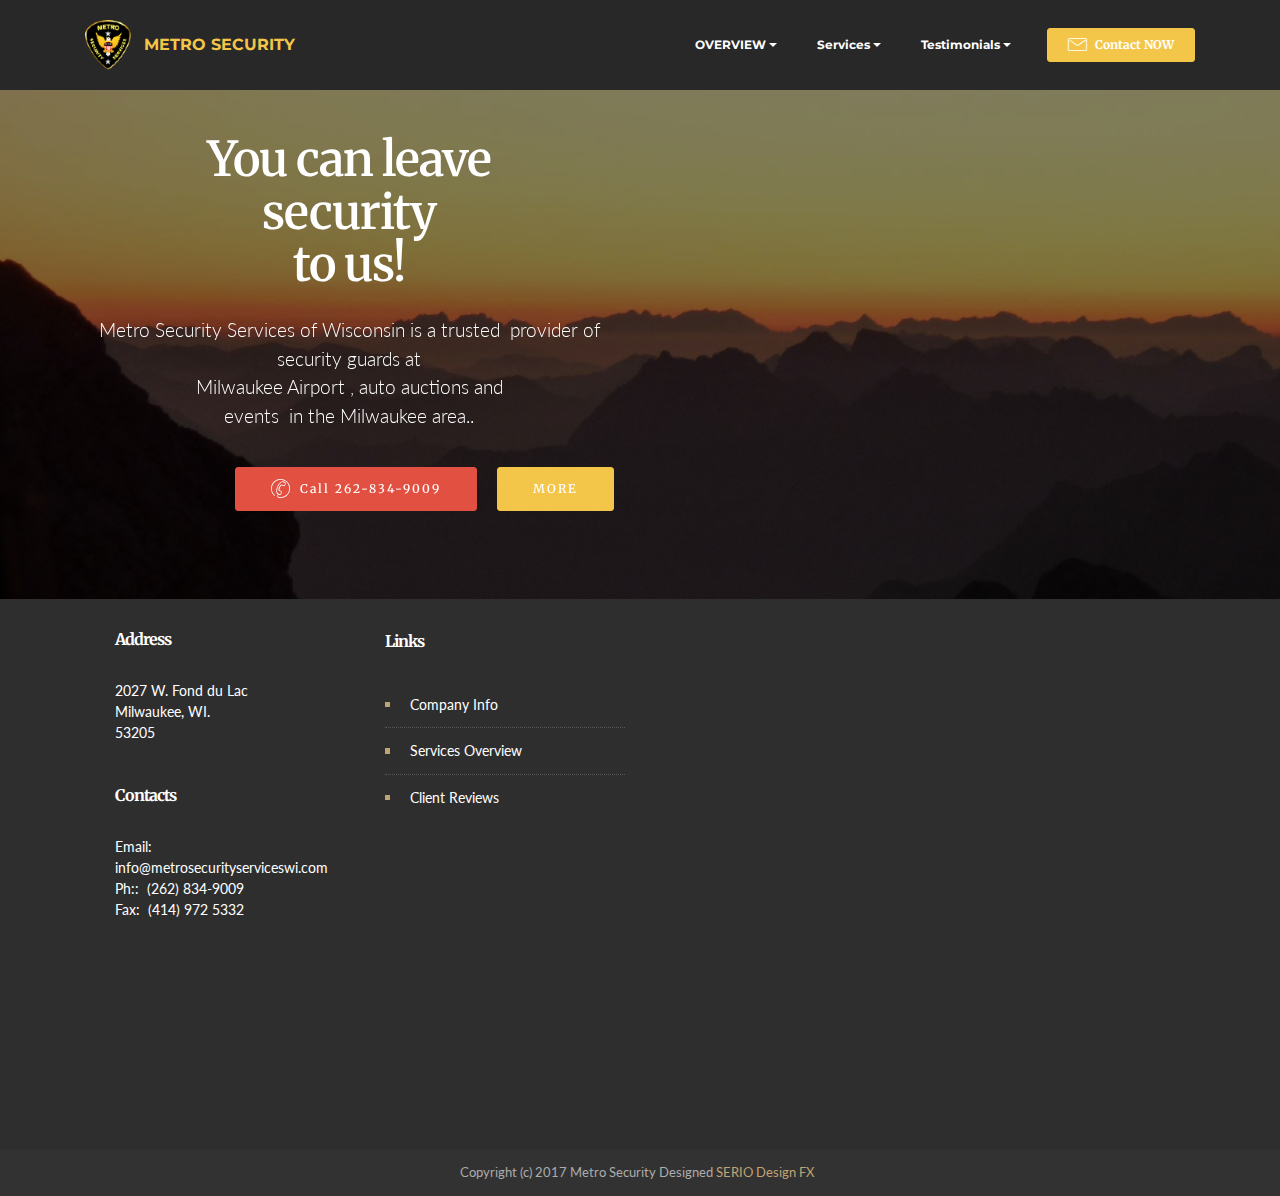
<file: index.html>
<!DOCTYPE html>
<html >
<head>
  <!-- Site made with Mobirise Website Builder v4.6.6, https://mobirise.com -->
  <meta charset="UTF-8">
  <meta http-equiv="X-UA-Compatible" content="IE=edge">
  <meta name="generator" content="Mobirise v4.6.6, mobirise.com">
  <meta name="viewport" content="width=device-width, initial-scale=1, minimum-scale=1">
  <link rel="shortcut icon" href="assets/images/metro-logo-118x128.png" type="image/x-icon">
  <meta name="description" content="When  companies need security guards they call Metro Security Services in Wisconsin.  Metro provides security guard is used for airport security. When you hire us you have a government approved security service for your business or event.">
  <title>Wisconsin Security Guards for Premises, Events, Schools, Business</title>
  <link rel="stylesheet" href="assets/icons-mind/style.css">
  <link rel="stylesheet" href="https://fonts.googleapis.com/css?family=Montserrat:400,700">
  <link rel="stylesheet" href="https://fonts.googleapis.com/css?family=Raleway:100,100i,200,200i,300,300i,400,400i,500,500i,600,600i,700,700i,800,800i,900,900i">
  <link rel="stylesheet" href="assets/web/assets/mobirise-icons/mobirise-icons.css">
  <link rel="stylesheet" href="https://fonts.googleapis.com/css?family=Lora:400,700,400italic,700italic&subset=latin">
  <link rel="stylesheet" href="assets/tether/tether.min.css">
  <link rel="stylesheet" href="assets/soundcloud-plugin/style.css">
  <link rel="stylesheet" href="assets/bootstrap/css/bootstrap.min.css">
  <link rel="stylesheet" href="assets/dropdown/css/style.css">
  <link rel="stylesheet" href="assets/animate.css/animate.min.css">
  <link rel="stylesheet" href="assets/socicon/css/styles.css">
  <link rel="stylesheet" href="assets/theme/css/style.css">
  <link rel="stylesheet" href="assets/mobirise/css/mbr-additional.css" type="text/css">
  
  
  
</head>
<body>

<!-- Google Analytics -->
<script>
  (function(i,s,o,g,r,a,m){i['GoogleAnalyticsObject']=r;i[r]=i[r]||function(){
  (i[r].q=i[r].q||[]).push(arguments)},i[r].l=1*new Date();a=s.createElement(o),
  m=s.getElementsByTagName(o)[0];a.async=1;a.src=g;m.parentNode.insertBefore(a,m)
  })(window,document,'script','https://www.google-analytics.com/analytics.js','ga');

  ga('create', 'UA-98786839-1', 'auto');
  ga('send', 'pageview');

</script>
<!-- /Google Analytics -->


  <section id="ext_menu-0" data-rv-view="3">

    <nav class="navbar navbar-dropdown navbar-fixed-top">
        <div class="container">

            <div class="mbr-table">
                <div class="mbr-table-cell">

                    <div class="navbar-brand">
                        <a href="index.html" class="navbar-logo"><img src="assets/images/metro-logo-118x128.png" alt="Mobirise"></a>
                        <a class="navbar-caption text-warning" href="home.html">METRO SECURITY</a>
                    </div>

                </div>
                <div class="mbr-table-cell">

                    <button class="navbar-toggler pull-xs-right hidden-md-up" type="button" data-toggle="collapse" data-target="#exCollapsingNavbar">
                        <div class="hamburger-icon"></div>
                    </button>

                    <ul class="nav-dropdown collapse pull-xs-right nav navbar-nav navbar-toggleable-sm" id="exCollapsingNavbar"><li class="nav-item dropdown"><a class="nav-link link dropdown-toggle" href="index.html" data-toggle="dropdown-submenu" aria-expanded="false">OVERVIEW</a><div class="dropdown-menu"><a class="dropdown-item" href="company.html">Company</a><a class="dropdown-item" href="coverview.html#slider-a">Overview</a><a class="dropdown-item" href="cobjectives.html#header1-c">Objectives</a><a class="dropdown-item" href="cqualifications.html">Qualifications</a><a class="dropdown-item" href="cmethods.html">Methods</a><a class="dropdown-item" href="bbb.html">BBB Rating</a></div></li><li class="nav-item dropdown"><a class="nav-link link dropdown-toggle" href="#top" data-toggle="dropdown-submenu" aria-expanded="false">Services</a><div class="dropdown-menu"><a class="dropdown-item" href="servicesoverview.html">Overview</a><a class="dropdown-item" href="professional.html">Professional</a></div></li><li class="nav-item dropdown"><a class="nav-link link dropdown-toggle" href="#top" data-toggle="dropdown-submenu" aria-expanded="false">Testimonials</a><div class="dropdown-menu"><a class="dropdown-item" href="ctestimonials.html">Client Reviews</a></div></li><li class="nav-item nav-btn"><a class="nav-link btn btn-warning" href="contactmow.html"><span class="mbri-letter mbr-iconfont mbr-iconfont-btn"></span>Contact NOW</a></li></ul>
                    <button hidden="" class="navbar-toggler navbar-close" type="button" data-toggle="collapse" data-target="#exCollapsingNavbar">
                        <div class="close-icon"></div>
                    </button>

                </div>
            </div>

        </div>
    </nav>

</section>

<section class="engine"><a href="https://mobirise.ws">Mobirise</a></section><section class="mbr-section mbr-parallax-background mbr-after-navbar" id="msg-box7-1a" data-rv-view="0" style="background-image: url(assets/images/mountains.jpg); padding-top: 80px; padding-bottom: 80px;">

    <div class="mbr-overlay" style="opacity: 0.5; background-color: rgb(0, 0, 0);">
    </div>
    <div class="container">
        <div class="row">
            <div class="mbr-table-md-up">

              

              <div class="mbr-table-cell col-md-5 text-xs-center text-md-right content-size">
                  <h3 class="mbr-section-title display-2"><br>You can leave<br>security<br>to us!</h3>
                  <div class="lead">

                    <p>Metro Security Services of Wisconsin is a trusted &nbsp;provider&nbsp;of security guards at <br>Milwaukee Airport , auto auctions and<br>events &nbsp;in the Milwaukee area..</p>

                  </div>

                  <div><a class="btn btn-danger" href="tel: +1 -262-8349009"><span class="imind-phone-2 mbr-iconfont mbr-iconfont-btn" style="color: rgb(255, 255, 255);"></span>Call 262-834-9009</a> <a class="btn btn-warning" href="company.html#header1-8">MORE</a></div>
              </div>


              


              <div class="mbr-table-cell mbr-left-padding-md-up mbr-valign-top col-md-7 image-size" style="width: 51%;">
                  <div class="mbr-figure"><iframe class="mbr-embedded-video" src="https://www.youtube.com/embed/RipfhFrGnnk?rel=0&amp;amp;showinfo=0&amp;autoplay=0&amp;loop=0" width="1280" height="720" frameborder="0" allowfullscreen></iframe></div>
              </div>

            </div>
        </div>
    </div>

</section>

<section class="mbr-section mbr-section-md-padding mbr-footer footer2" id="contacts2-6" data-rv-view="5" style="background-color: rgb(46, 46, 46); padding-top: 30px; padding-bottom: 30px;">
    
    <div class="container">
        <div class="row">
            <div class="mbr-footer-content col-xs-12 col-md-3">
                <p><strong>Address</strong><br>2027 W. Fond du Lac<br>Milwaukee, WI.<br>53205<br><br><br>
<strong>Contacts</strong><br>
Email:<br>info@metrosecurityserviceswi.com<br>
Ph:: &nbsp;(262) 834-9009<br>
Fax: &nbsp;(414) 972 5332</p>
            </div>
            <div class="mbr-footer-content col-xs-12 col-md-3"><strong>Links</strong><ul><li><a href="company.html#header1-8" class="text-white">Company Info</a><a class="text-white" href="https://mobirise.com/"></a></li><li><a href="servicesoverview.html#header1-r" class="text-white">Services Overview</a><a class="text-white" href="https://mobirise.com/mobirise-free-win.zip"></a></li><li><a href="ctestimonials.html#testimonials2-11" class="text-white">Client Reviews</a><a class="text-white" href="https://mobirise.com/mobirise-free-mac.zip"></a></li></ul></div>
            <div class="col-xs-12 col-md-6">
                <div class="mbr-map"><iframe frameborder="0" style="border:0" src="https://www.google.com/maps/embed/v1/place?key=AIzaSyA0Dx_boXQiwvdz8sJHoYeZNVTdoWONYkU&amp;q=place_id:ChIJz4TpsuAbBYgR1BLS18kHt_0" allowfullscreen=""></iframe></div>
            </div>
        </div>
    </div>
</section>

<section class="mbr-section mbr-section-md-padding" id="social-buttons3-2" data-rv-view="7" style="background-color: rgb(46, 46, 46); padding-top: 30px; padding-bottom: 30px;">
    
    <div class="container">
        <div class="row">
            <div class="col-md-8 col-md-offset-2 text-xs-center">
                <h3 class="mbr-section-title display-2">SHARE THIS PAGE!</h3>
                <div>

                  <div class="mbr-social-likes" data-counters="false">
                    <span class="btn btn-social facebook" title="Share link on Facebook">
                        <i class="socicon socicon-facebook"></i>
                    </span>
                    <span class="btn btn-social twitter" title="Share link on Twitter">
                        <i class="socicon socicon-twitter"></i>
                    </span>
                    <span class="btn btn-social plusone" title="Share link on Google+">
                        <i class="socicon socicon-googleplus"></i>
                    </span>
                    
                    
                  </div>

                </div>
            </div>
        </div>
    </div>
</section>

<footer class="mbr-small-footer mbr-section mbr-section-nopadding" id="footer1-19" data-rv-view="9" style="background-color: rgb(50, 50, 50); padding-top: 0.875rem; padding-bottom: 0.875rem;">
    
    <div class="container text-xs-center">
        <p>Copyright (c) 2017 Metro Security Designed<a href="https://seriodesignfx.com" target="_blank"> SERIO Design FX&nbsp;</a>&nbsp;</p>
    </div>
</footer>


  <script src="assets/web/assets/jquery/jquery.min.js"></script>
  <script src="assets/tether/tether.min.js"></script>
  <script src="assets/bootstrap/js/bootstrap.min.js"></script>
  <script src="assets/dropdown/js/script.min.js"></script>
  <script src="assets/viewport-checker/jquery.viewportchecker.js"></script>
  <script src="assets/smooth-scroll/smooth-scroll.js"></script>
  <script src="assets/touch-swipe/jquery.touch-swipe.min.js"></script>
  <script src="assets/social-likes/social-likes.js"></script>
  <script src="assets/jarallax/jarallax.js"></script>
  <script src="assets/theme/js/script.js"></script>
  
  
  <input name="animation" type="hidden">
   <div id="scrollToTop" class="scrollToTop mbr-arrow-up"><a style="text-align: center;"><i class="mbr-arrow-up-icon"></i></a></div>
  </body>
</html>
</file>
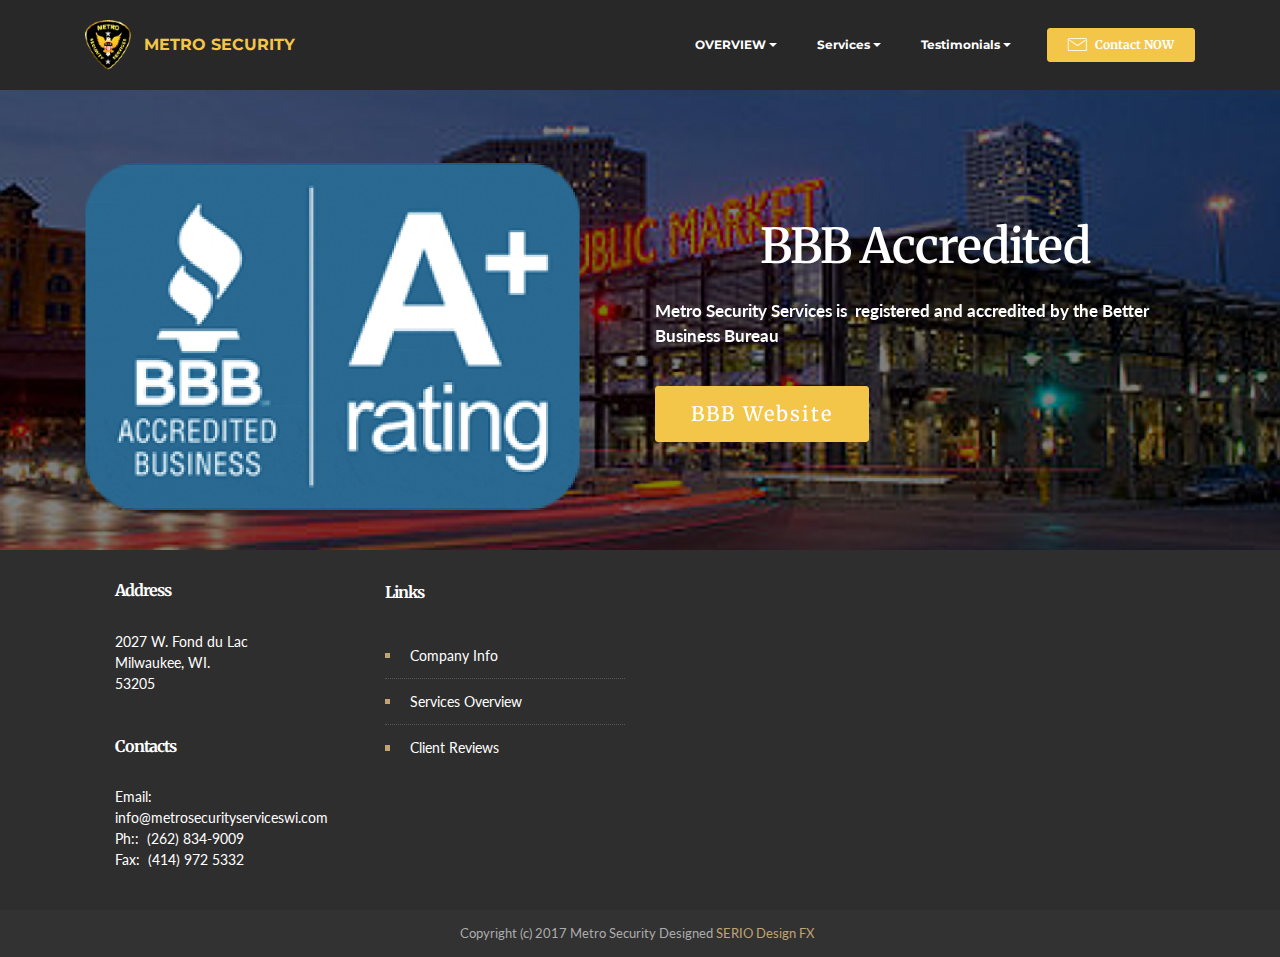
<file: bbb.html>
<!DOCTYPE html>
<html >
<head>
  <!-- Site made with Mobirise Website Builder v4.6.6, https://mobirise.com -->
  <meta charset="UTF-8">
  <meta http-equiv="X-UA-Compatible" content="IE=edge">
  <meta name="generator" content="Mobirise v4.6.6, mobirise.com">
  <meta name="viewport" content="width=device-width, initial-scale=1, minimum-scale=1">
  <link rel="shortcut icon" href="assets/images/metro-logo-118x128.png" type="image/x-icon">
  <meta name="description" content="Verifiable A+ BBB Rating assuring that you are doing business with a reputable company.">
  <title>BBB has given Metro Security an A+ Rating</title>
  <link rel="stylesheet" href="assets/web/assets/mobirise-icons/mobirise-icons.css">
  <link rel="stylesheet" href="https://fonts.googleapis.com/css?family=Montserrat:400,700">
  <link rel="stylesheet" href="https://fonts.googleapis.com/css?family=Raleway:100,100i,200,200i,300,300i,400,400i,500,500i,600,600i,700,700i,800,800i,900,900i">
  <link rel="stylesheet" href="https://fonts.googleapis.com/css?family=Lora:400,700,400italic,700italic&subset=latin">
  <link rel="stylesheet" href="assets/tether/tether.min.css">
  <link rel="stylesheet" href="assets/bootstrap/css/bootstrap.min.css">
  <link rel="stylesheet" href="assets/soundcloud-plugin/style.css">
  <link rel="stylesheet" href="assets/dropdown/css/style.css">
  <link rel="stylesheet" href="assets/animate.css/animate.min.css">
  <link rel="stylesheet" href="assets/theme/css/style.css">
  <link rel="stylesheet" href="assets/mobirise/css/mbr-additional.css" type="text/css">
  
  
  
</head>
<body>

<!-- Google Analytics -->
<script>
  (function(i,s,o,g,r,a,m){i['GoogleAnalyticsObject']=r;i[r]=i[r]||function(){
  (i[r].q=i[r].q||[]).push(arguments)},i[r].l=1*new Date();a=s.createElement(o),
  m=s.getElementsByTagName(o)[0];a.async=1;a.src=g;m.parentNode.insertBefore(a,m)
  })(window,document,'script','https://www.google-analytics.com/analytics.js','ga');

  ga('create', 'UA-98786839-1', 'auto');
  ga('send', 'pageview');

</script>
<!-- /Google Analytics -->


  <section id="ext_menu-n" data-rv-view="91">

    <nav class="navbar navbar-dropdown navbar-fixed-top">
        <div class="container">

            <div class="mbr-table">
                <div class="mbr-table-cell">

                    <div class="navbar-brand">
                        <a href="index.html" class="navbar-logo"><img src="assets/images/metro-logo-118x128.png" alt="Mobirise"></a>
                        <a class="navbar-caption text-warning" href="home.html">METRO SECURITY</a>
                    </div>

                </div>
                <div class="mbr-table-cell">

                    <button class="navbar-toggler pull-xs-right hidden-md-up" type="button" data-toggle="collapse" data-target="#exCollapsingNavbar">
                        <div class="hamburger-icon"></div>
                    </button>

                    <ul class="nav-dropdown collapse pull-xs-right nav navbar-nav navbar-toggleable-sm" id="exCollapsingNavbar"><li class="nav-item dropdown"><a class="nav-link link dropdown-toggle" href="index.html" data-toggle="dropdown-submenu" aria-expanded="false">OVERVIEW</a><div class="dropdown-menu"><a class="dropdown-item" href="company.html">Company</a><a class="dropdown-item" href="coverview.html#slider-a">Overview</a><a class="dropdown-item" href="cobjectives.html#header1-c">Objectives</a><a class="dropdown-item" href="cqualifications.html">Qualifications</a><a class="dropdown-item" href="cmethods.html">Methods</a><a class="dropdown-item" href="bbb.html">BBB Rating</a></div></li><li class="nav-item dropdown"><a class="nav-link link dropdown-toggle" href="#top" data-toggle="dropdown-submenu" aria-expanded="false">Services</a><div class="dropdown-menu"><a class="dropdown-item" href="servicesoverview.html">Overview</a><a class="dropdown-item" href="professional.html">Professional</a></div></li><li class="nav-item dropdown"><a class="nav-link link dropdown-toggle" href="#top" data-toggle="dropdown-submenu" aria-expanded="false">Testimonials</a><div class="dropdown-menu"><a class="dropdown-item" href="ctestimonials.html">Client Reviews</a></div></li><li class="nav-item nav-btn"><a class="nav-link btn btn-warning" href="contactmow.html"><span class="mbri-letter mbr-iconfont mbr-iconfont-btn"></span>Contact NOW</a></li></ul>
                    <button hidden="" class="navbar-toggler navbar-close" type="button" data-toggle="collapse" data-target="#exCollapsingNavbar">
                        <div class="close-icon"></div>
                    </button>

                </div>
            </div>

        </div>
    </nav>

</section>

<section class="engine"><a href="https://mobirise.ws/i">how to build free website</a></section><section class="mbr-section mbr-parallax-background mbr-after-navbar" id="msg-box7-p" data-rv-view="93" style="background-image: url(assets/images/milwatnight1200x768-2000x1325.png); padding-top: 160px; padding-bottom: 40px;">

    <div class="mbr-overlay" style="opacity: 0.5; background-color: rgb(0, 0, 0);">
    </div>
    <div class="container">
        <div class="row">
            <div class="mbr-table-md-up">

              <div class="mbr-table-cell mbr-right-padding-md-up mbr-valign-top col-md-7 image-size" style="width: 50%;">
                  <div class="mbr-figure"><a href="bbb.html#msg-box7-p"><img src="assets/images/bbbbadge-1400x981.png"></a></div>
              </div>

              


              <div class="mbr-table-cell col-md-5 text-xs-center text-md-left content-size">
                  <h3 class="mbr-section-title display-2">BBB Accredited</h3>
                  <div class="lead">

                    <p><strong>Metro Security Services is &nbsp;registered and accredited by the Better Business Bureau</strong></p>

                  </div>

                  <div><a class="btn btn-warning" href="https://www.bbb.org/wisconsin/business-reviews/security-guard-and-patrol-service/metro-security-services-in-milwaukee-wi-1000017495" target="_blank">BBB Website </a></div>
              </div>


              

            </div>
        </div>
    </div>

</section>

<section class="mbr-section mbr-section-md-padding mbr-footer footer2" id="contacts2-6" data-rv-view="96" style="background-color: rgb(46, 46, 46); padding-top: 30px; padding-bottom: 30px;">
    
    <div class="container">
        <div class="row">
            <div class="mbr-footer-content col-xs-12 col-md-3">
                <p><strong>Address</strong><br>2027 W. Fond du Lac<br>Milwaukee, WI.<br>53205<br><br><br>
<strong>Contacts</strong><br>
Email:<br>info@metrosecurityserviceswi.com<br>
Ph:: &nbsp;(262) 834-9009<br>
Fax: &nbsp;(414) 972 5332</p>
            </div>
            <div class="mbr-footer-content col-xs-12 col-md-3"><strong>Links</strong><ul><li><a href="company.html#header1-8" class="text-white">Company Info</a><a class="text-white" href="https://mobirise.com/"></a></li><li><a href="servicesoverview.html#header1-r" class="text-white">Services Overview</a><a class="text-white" href="https://mobirise.com/mobirise-free-win.zip"></a></li><li><a href="ctestimonials.html#testimonials2-11" class="text-white">Client Reviews</a><a class="text-white" href="https://mobirise.com/mobirise-free-mac.zip"></a></li></ul></div>
            <div class="col-xs-12 col-md-6">
                <div class="mbr-map"><iframe frameborder="0" style="border:0" src="https://www.google.com/maps/embed/v1/place?key=AIzaSyA0Dx_boXQiwvdz8sJHoYeZNVTdoWONYkU&amp;q=place_id:ChIJz4TpsuAbBYgR1BLS18kHt_0" allowfullscreen=""></iframe></div>
            </div>
        </div>
    </div>
</section>

<footer class="mbr-small-footer mbr-section mbr-section-nopadding" id="footer1-19" data-rv-view="98" style="background-color: rgb(50, 50, 50); padding-top: 0.875rem; padding-bottom: 0.875rem;">
    
    <div class="container text-xs-center">
        <p>Copyright (c) 2017 Metro Security Designed<a href="https://seriodesignfx.com" target="_blank"> SERIO Design FX&nbsp;</a>&nbsp;</p>
    </div>
</footer>


  <script src="assets/web/assets/jquery/jquery.min.js"></script>
  <script src="assets/tether/tether.min.js"></script>
  <script src="assets/bootstrap/js/bootstrap.min.js"></script>
  <script src="assets/dropdown/js/script.min.js"></script>
  <script src="assets/touch-swipe/jquery.touch-swipe.min.js"></script>
  <script src="assets/viewport-checker/jquery.viewportchecker.js"></script>
  <script src="assets/jarallax/jarallax.js"></script>
  <script src="assets/smooth-scroll/smooth-scroll.js"></script>
  <script src="assets/theme/js/script.js"></script>
  
  
  <input name="animation" type="hidden">
   <div id="scrollToTop" class="scrollToTop mbr-arrow-up"><a style="text-align: center;"><i class="mbr-arrow-up-icon"></i></a></div>
  </body>
</html>
</file>
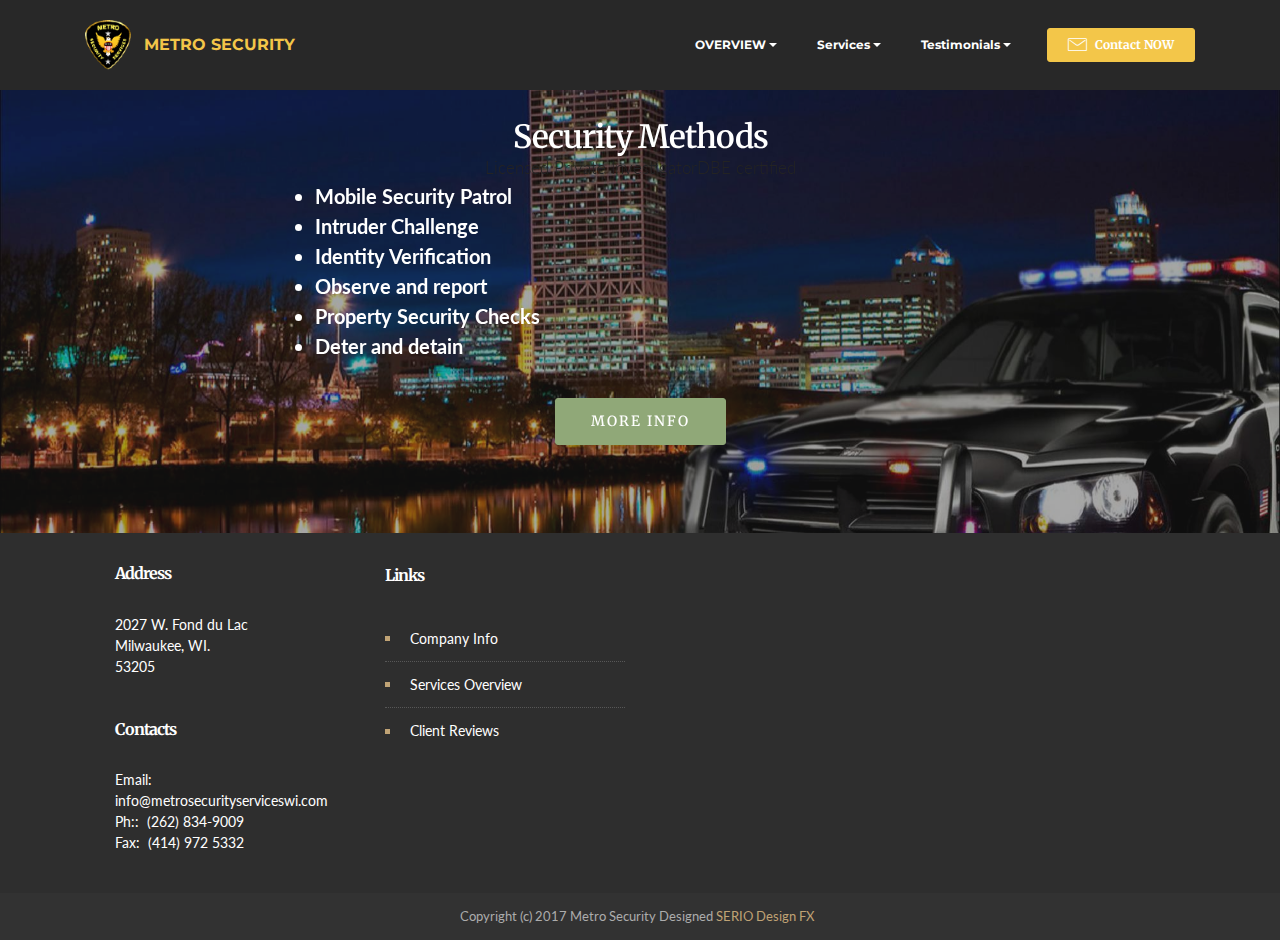
<file: cmethods.html>
<!DOCTYPE html>
<html >
<head>
  <!-- Site made with Mobirise Website Builder v4.6.6, https://mobirise.com -->
  <meta charset="UTF-8">
  <meta http-equiv="X-UA-Compatible" content="IE=edge">
  <meta name="generator" content="Mobirise v4.6.6, mobirise.com">
  <meta name="viewport" content="width=device-width, initial-scale=1, minimum-scale=1">
  <link rel="shortcut icon" href="assets/images/metro-logo-118x128.png" type="image/x-icon">
  <meta name="description" content="Security methods performed by Metro Security Services Wisconsin are based on industry best practices and experience in the field.">
  <title>Metro Security Services  How We Provide Security</title>
  <link rel="stylesheet" href="assets/web/assets/mobirise-icons/mobirise-icons.css">
  <link rel="stylesheet" href="https://fonts.googleapis.com/css?family=Montserrat:400,700">
  <link rel="stylesheet" href="https://fonts.googleapis.com/css?family=Raleway:100,100i,200,200i,300,300i,400,400i,500,500i,600,600i,700,700i,800,800i,900,900i">
  <link rel="stylesheet" href="https://fonts.googleapis.com/css?family=Lora:400,700,400italic,700italic&subset=latin">
  <link rel="stylesheet" href="assets/tether/tether.min.css">
  <link rel="stylesheet" href="assets/bootstrap/css/bootstrap.min.css">
  <link rel="stylesheet" href="assets/soundcloud-plugin/style.css">
  <link rel="stylesheet" href="assets/dropdown/css/style.css">
  <link rel="stylesheet" href="assets/animate.css/animate.min.css">
  <link rel="stylesheet" href="assets/theme/css/style.css">
  <link rel="stylesheet" href="assets/mobirise/css/mbr-additional.css" type="text/css">
  
  
  
</head>
<body>

<!-- Google Analytics -->
<script>
  (function(i,s,o,g,r,a,m){i['GoogleAnalyticsObject']=r;i[r]=i[r]||function(){
  (i[r].q=i[r].q||[]).push(arguments)},i[r].l=1*new Date();a=s.createElement(o),
  m=s.getElementsByTagName(o)[0];a.async=1;a.src=g;m.parentNode.insertBefore(a,m)
  })(window,document,'script','https://www.google-analytics.com/analytics.js','ga');

  ga('create', 'UA-98786839-1', 'auto');
  ga('send', 'pageview');

</script>
<!-- /Google Analytics -->


  <section id="ext_menu-17" data-rv-view="125">

    <nav class="navbar navbar-dropdown navbar-fixed-top">
        <div class="container">

            <div class="mbr-table">
                <div class="mbr-table-cell">

                    <div class="navbar-brand">
                        <a href="index.html" class="navbar-logo"><img src="assets/images/metro-logo-118x128.png" alt="Mobirise"></a>
                        <a class="navbar-caption text-warning" href="home.html">METRO SECURITY</a>
                    </div>

                </div>
                <div class="mbr-table-cell">

                    <button class="navbar-toggler pull-xs-right hidden-md-up" type="button" data-toggle="collapse" data-target="#exCollapsingNavbar">
                        <div class="hamburger-icon"></div>
                    </button>

                    <ul class="nav-dropdown collapse pull-xs-right nav navbar-nav navbar-toggleable-sm" id="exCollapsingNavbar"><li class="nav-item dropdown"><a class="nav-link link dropdown-toggle" href="index.html" data-toggle="dropdown-submenu" aria-expanded="false">OVERVIEW</a><div class="dropdown-menu"><a class="dropdown-item" href="company.html">Company</a><a class="dropdown-item" href="coverview.html#slider-a">Overview</a><a class="dropdown-item" href="cobjectives.html#header1-c">Objectives</a><a class="dropdown-item" href="cqualifications.html">Qualifications</a><a class="dropdown-item" href="cmethods.html">Methods</a><a class="dropdown-item" href="bbb.html">BBB Rating</a></div></li><li class="nav-item dropdown"><a class="nav-link link dropdown-toggle" href="#top" data-toggle="dropdown-submenu" aria-expanded="false">Services</a><div class="dropdown-menu"><a class="dropdown-item" href="servicesoverview.html">Overview</a><a class="dropdown-item" href="professional.html">Professional</a></div></li><li class="nav-item dropdown"><a class="nav-link link dropdown-toggle" href="#top" data-toggle="dropdown-submenu" aria-expanded="false">Testimonials</a><div class="dropdown-menu"><a class="dropdown-item" href="ctestimonials.html">Client Reviews</a></div></li><li class="nav-item nav-btn"><a class="nav-link btn btn-warning" href="contactmow.html"><span class="mbri-letter mbr-iconfont mbr-iconfont-btn"></span>Contact NOW</a></li></ul>
                    <button hidden="" class="navbar-toggler navbar-close" type="button" data-toggle="collapse" data-target="#exCollapsingNavbar">
                        <div class="close-icon"></div>
                    </button>

                </div>
            </div>

        </div>
    </nav>

</section>

<section class="engine"><a href="https://mobirise.ws/i">build own website</a></section><section class="mbr-section article mbr-parallax-background mbr-after-navbar" id="msg-box3-18" data-rv-view="127" style="background-image: url(assets/images/mainbkgrd-2000x1068.jpg); padding-top: 120px; padding-bottom: 80px;">

    <div class="mbr-overlay" style="opacity: 0.4; background-color: rgb(34, 34, 34);">
    </div>
    <div class="container">
        <div class="row">
            <div class="col-md-8 col-md-offset-2 text-xs-center">
                <h3 class="mbr-section-title display-2">Security Methods</h3>
                <div class="lead">Licensed Private InvestigatorDBE certified<ul><li><strong>Mobile Security Patrol</strong></li><li><strong>Intruder Challenge</strong></li><li><strong>Identity Verification</strong></li><li><strong>Observe and report</strong></li><li><strong>Property Security Checks</strong></li><li><strong>Deter and detain</strong></li></ul></div>
                <div><a class="btn btn-success" href="bbb.html">MORE INFO</a></div>
            </div>
        </div>
    </div>

</section>

<section class="mbr-section mbr-section-md-padding mbr-footer footer2" id="contacts2-6" data-rv-view="130" style="background-color: rgb(46, 46, 46); padding-top: 30px; padding-bottom: 30px;">
    
    <div class="container">
        <div class="row">
            <div class="mbr-footer-content col-xs-12 col-md-3">
                <p><strong>Address</strong><br>2027 W. Fond du Lac<br>Milwaukee, WI.<br>53205<br><br><br>
<strong>Contacts</strong><br>
Email:<br>info@metrosecurityserviceswi.com<br>
Ph:: &nbsp;(262) 834-9009<br>
Fax: &nbsp;(414) 972 5332</p>
            </div>
            <div class="mbr-footer-content col-xs-12 col-md-3"><strong>Links</strong><ul><li><a href="company.html#header1-8" class="text-white">Company Info</a><a class="text-white" href="https://mobirise.com/"></a></li><li><a href="servicesoverview.html#header1-r" class="text-white">Services Overview</a><a class="text-white" href="https://mobirise.com/mobirise-free-win.zip"></a></li><li><a href="ctestimonials.html#testimonials2-11" class="text-white">Client Reviews</a><a class="text-white" href="https://mobirise.com/mobirise-free-mac.zip"></a></li></ul></div>
            <div class="col-xs-12 col-md-6">
                <div class="mbr-map"><iframe frameborder="0" style="border:0" src="https://www.google.com/maps/embed/v1/place?key=AIzaSyA0Dx_boXQiwvdz8sJHoYeZNVTdoWONYkU&amp;q=place_id:ChIJz4TpsuAbBYgR1BLS18kHt_0" allowfullscreen=""></iframe></div>
            </div>
        </div>
    </div>
</section>

<footer class="mbr-small-footer mbr-section mbr-section-nopadding" id="footer1-19" data-rv-view="132" style="background-color: rgb(50, 50, 50); padding-top: 0.875rem; padding-bottom: 0.875rem;">
    
    <div class="container text-xs-center">
        <p>Copyright (c) 2017 Metro Security Designed<a href="https://seriodesignfx.com" target="_blank"> SERIO Design FX&nbsp;</a>&nbsp;</p>
    </div>
</footer>


  <script src="assets/web/assets/jquery/jquery.min.js"></script>
  <script src="assets/tether/tether.min.js"></script>
  <script src="assets/bootstrap/js/bootstrap.min.js"></script>
  <script src="assets/dropdown/js/script.min.js"></script>
  <script src="assets/touch-swipe/jquery.touch-swipe.min.js"></script>
  <script src="assets/viewport-checker/jquery.viewportchecker.js"></script>
  <script src="assets/jarallax/jarallax.js"></script>
  <script src="assets/smooth-scroll/smooth-scroll.js"></script>
  <script src="assets/theme/js/script.js"></script>
  
  
  <input name="animation" type="hidden">
   <div id="scrollToTop" class="scrollToTop mbr-arrow-up"><a style="text-align: center;"><i class="mbr-arrow-up-icon"></i></a></div>
  </body>
</html>
</file>
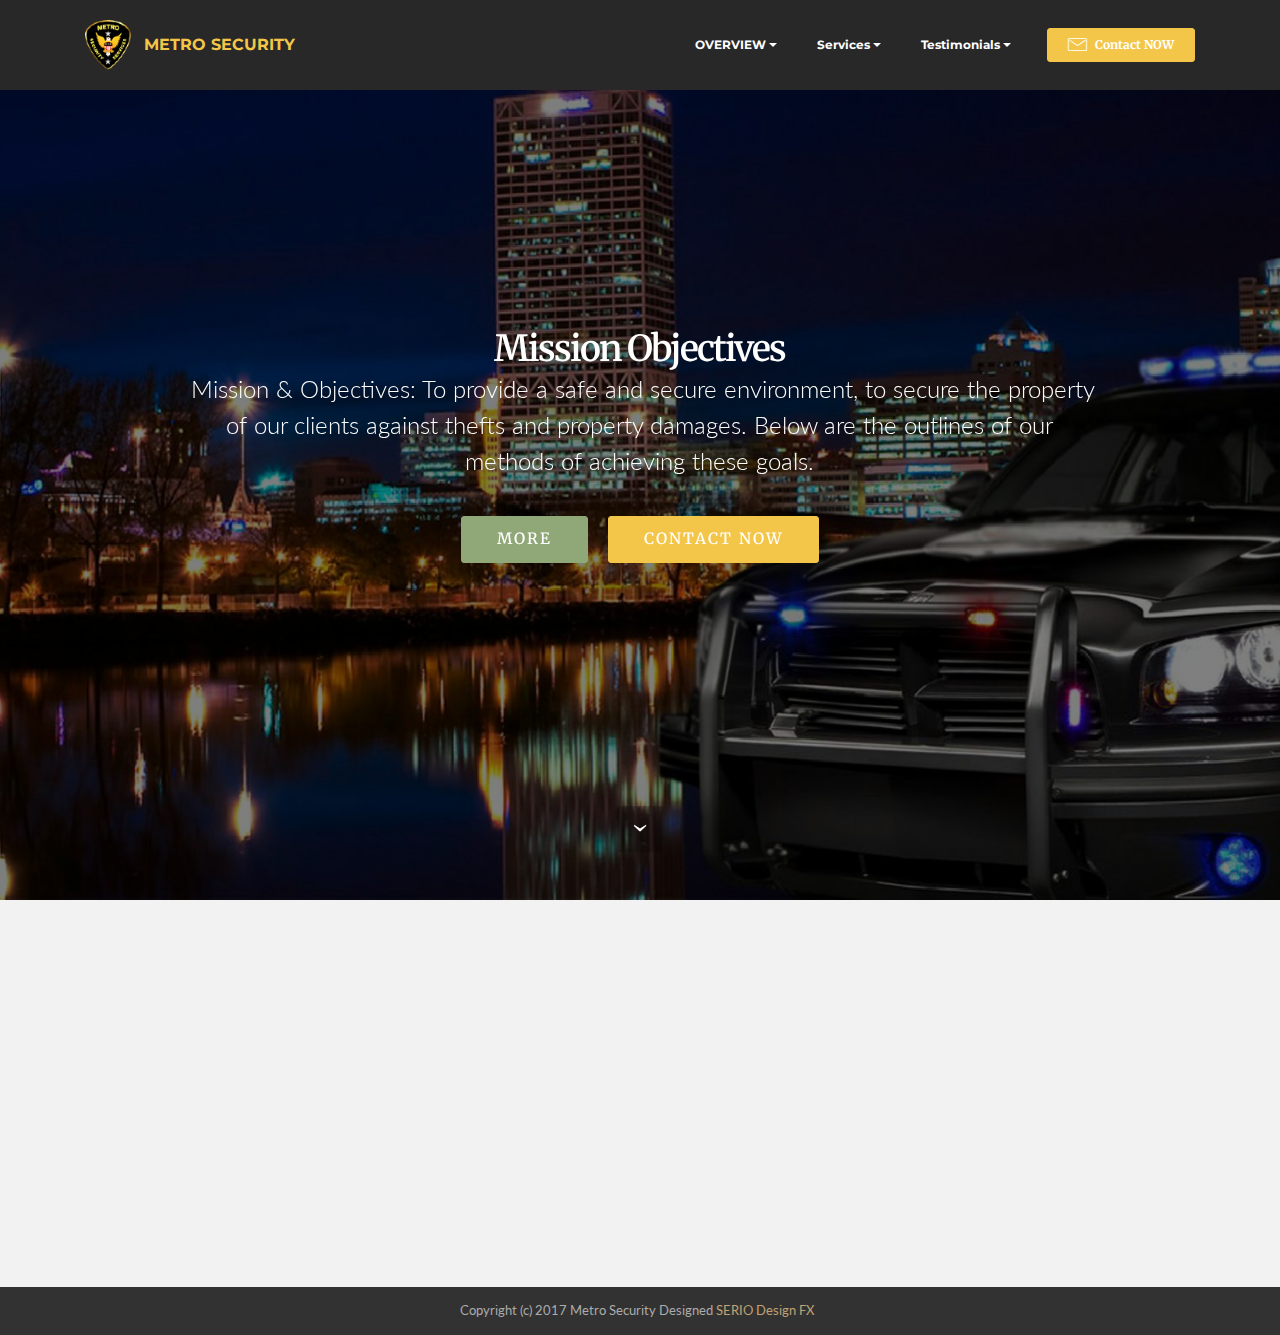
<file: cobjectives.html>
<!DOCTYPE html>
<html >
<head>
  <!-- Site made with Mobirise Website Builder v4.6.6, https://mobirise.com -->
  <meta charset="UTF-8">
  <meta http-equiv="X-UA-Compatible" content="IE=edge">
  <meta name="generator" content="Mobirise v4.6.6, mobirise.com">
  <meta name="viewport" content="width=device-width, initial-scale=1, minimum-scale=1">
  <link rel="shortcut icon" href="assets/images/metro-logo-118x128.png" type="image/x-icon">
  <meta name="description" content="Our objective is to provide the best security services to prevent property or personal loss using industry best practices. ">
  <title>Company Objectives</title>
  <link rel="stylesheet" href="assets/web/assets/mobirise-icons/mobirise-icons.css">
  <link rel="stylesheet" href="https://fonts.googleapis.com/css?family=Montserrat:400,700">
  <link rel="stylesheet" href="https://fonts.googleapis.com/css?family=Raleway:100,100i,200,200i,300,300i,400,400i,500,500i,600,600i,700,700i,800,800i,900,900i">
  <link rel="stylesheet" href="https://fonts.googleapis.com/css?family=Lora:400,700,400italic,700italic&subset=latin">
  <link rel="stylesheet" href="assets/tether/tether.min.css">
  <link rel="stylesheet" href="assets/bootstrap/css/bootstrap.min.css">
  <link rel="stylesheet" href="assets/soundcloud-plugin/style.css">
  <link rel="stylesheet" href="assets/dropdown/css/style.css">
  <link rel="stylesheet" href="assets/animate.css/animate.min.css">
  <link rel="stylesheet" href="assets/theme/css/style.css">
  <link rel="stylesheet" href="assets/mobirise/css/mbr-additional.css" type="text/css">
  
  
  
</head>
<body>

<!-- Google Analytics -->
<script>
  (function(i,s,o,g,r,a,m){i['GoogleAnalyticsObject']=r;i[r]=i[r]||function(){
  (i[r].q=i[r].q||[]).push(arguments)},i[r].l=1*new Date();a=s.createElement(o),
  m=s.getElementsByTagName(o)[0];a.async=1;a.src=g;m.parentNode.insertBefore(a,m)
  })(window,document,'script','https://www.google-analytics.com/analytics.js','ga');

  ga('create', 'UA-98786839-1', 'auto');
  ga('send', 'pageview');

</script>
<!-- /Google Analytics -->


  <section id="ext_menu-b" data-rv-view="67">

    <nav class="navbar navbar-dropdown navbar-fixed-top">
        <div class="container">

            <div class="mbr-table">
                <div class="mbr-table-cell">

                    <div class="navbar-brand">
                        <a href="index.html" class="navbar-logo"><img src="assets/images/metro-logo-118x128.png" alt="Mobirise"></a>
                        <a class="navbar-caption text-warning" href="home.html">METRO SECURITY</a>
                    </div>

                </div>
                <div class="mbr-table-cell">

                    <button class="navbar-toggler pull-xs-right hidden-md-up" type="button" data-toggle="collapse" data-target="#exCollapsingNavbar">
                        <div class="hamburger-icon"></div>
                    </button>

                    <ul class="nav-dropdown collapse pull-xs-right nav navbar-nav navbar-toggleable-sm" id="exCollapsingNavbar"><li class="nav-item dropdown"><a class="nav-link link dropdown-toggle" href="index.html" data-toggle="dropdown-submenu" aria-expanded="false">OVERVIEW</a><div class="dropdown-menu"><a class="dropdown-item" href="company.html">Company</a><a class="dropdown-item" href="coverview.html#slider-a">Overview</a><a class="dropdown-item" href="cobjectives.html#header1-c">Objectives</a><a class="dropdown-item" href="cqualifications.html">Qualifications</a><a class="dropdown-item" href="cmethods.html">Methods</a><a class="dropdown-item" href="bbb.html">BBB Rating</a></div></li><li class="nav-item dropdown"><a class="nav-link link dropdown-toggle" href="#top" data-toggle="dropdown-submenu" aria-expanded="false">Services</a><div class="dropdown-menu"><a class="dropdown-item" href="servicesoverview.html">Overview</a><a class="dropdown-item" href="professional.html">Professional</a></div></li><li class="nav-item dropdown"><a class="nav-link link dropdown-toggle" href="#top" data-toggle="dropdown-submenu" aria-expanded="false">Testimonials</a><div class="dropdown-menu"><a class="dropdown-item" href="ctestimonials.html">Client Reviews</a></div></li><li class="nav-item nav-btn"><a class="nav-link btn btn-warning" href="contactmow.html"><span class="mbri-letter mbr-iconfont mbr-iconfont-btn"></span>Contact NOW</a></li></ul>
                    <button hidden="" class="navbar-toggler navbar-close" type="button" data-toggle="collapse" data-target="#exCollapsingNavbar">
                        <div class="close-icon"></div>
                    </button>

                </div>
            </div>

        </div>
    </nav>

</section>

<section class="engine"><a href="https://mobirise.ws/p">open source website creator</a></section><section class="mbr-section mbr-section-hero mbr-section-full mbr-section-with-arrow mbr-parallax-background mbr-after-navbar" id="header1-c" data-rv-view="69" style="background-image: url(assets/images/mainbkgrd-2000x1068.jpg);">

    <div class="mbr-overlay" style="opacity: 0.5; background-color: rgb(0, 0, 0);"></div>

    <div class="mbr-table-cell">

        <div class="container">
            <div class="row">
                <div class="mbr-section col-md-10 col-md-offset-1 text-xs-center">

                    <h1 class="mbr-section-title display-1">Mission Objectives</h1>
                    <p class="mbr-section-lead lead">&nbsp;Mission &amp; Objectives: To provide a safe and secure environment, to secure the property of our clients against thefts and property damages. Below are the outlines of our methods of achieving these goals.<br></p>
                    <div class="mbr-section-btn"><a class="btn btn-lg btn-success" href="cqualifications.html">MORE</a> <a class="btn btn-lg btn-warning" href="contactmow.html">CONTACT NOW</a> </div>
                </div>
            </div>
        </div>
    </div>

    <div class="mbr-arrow mbr-arrow-floating" aria-hidden="true"><a href="#msg-box3-d"><i class="mbr-arrow-icon"></i></a></div>

</section>

<section class="mbr-section article" id="msg-box3-d" data-rv-view="72" style="background-color: rgb(242, 242, 242); padding-top: 40px; padding-bottom: 0px;">

    
    <div class="container">
        <div class="row">
            <div class="col-md-8 col-md-offset-2 text-xs-center">
                <h3 class="mbr-section-title display-2">METHODS</h3>
                <div class="lead"><ul><li>Pre-emptive &nbsp;security measures.</li><li><span style="color: rgb(0, 0, 0); font-size: 1.07rem; line-height: 1.5;">Enforce rule and regulations</span></li><li><span style="color: rgb(0, 0, 0); font-size: 1.07rem; line-height: 1.5;">Enforce &nbsp;policy of no trespass and no loitering.</span><span style="font-size: 1.07rem; line-height: 1.5;">.</span></li></ul><ul><li>Keep records of violators and repeat offenders.</li><li>Retain and restrain violators for Police.</li><li>Maintain general order.</li><li>Enforce Parking rules&nbsp;</li><li>Increase the Level of Security Presence.</li></ul></div>
                <div><a class="btn btn-warning" href="https://mobirise.com">CONTACT NOW!</a></div>
            </div>
        </div>
    </div>

</section>

<footer class="mbr-small-footer mbr-section mbr-section-nopadding" id="footer1-19" data-rv-view="75" style="background-color: rgb(50, 50, 50); padding-top: 0.875rem; padding-bottom: 0.875rem;">
    
    <div class="container text-xs-center">
        <p>Copyright (c) 2017 Metro Security Designed<a href="https://seriodesignfx.com" target="_blank"> SERIO Design FX&nbsp;</a>&nbsp;</p>
    </div>
</footer>


  <script src="assets/web/assets/jquery/jquery.min.js"></script>
  <script src="assets/tether/tether.min.js"></script>
  <script src="assets/bootstrap/js/bootstrap.min.js"></script>
  <script src="assets/dropdown/js/script.min.js"></script>
  <script src="assets/touch-swipe/jquery.touch-swipe.min.js"></script>
  <script src="assets/viewport-checker/jquery.viewportchecker.js"></script>
  <script src="assets/jarallax/jarallax.js"></script>
  <script src="assets/smooth-scroll/smooth-scroll.js"></script>
  <script src="assets/theme/js/script.js"></script>
  
  
  <input name="animation" type="hidden">
   <div id="scrollToTop" class="scrollToTop mbr-arrow-up"><a style="text-align: center;"><i class="mbr-arrow-up-icon"></i></a></div>
  </body>
</html>
</file>
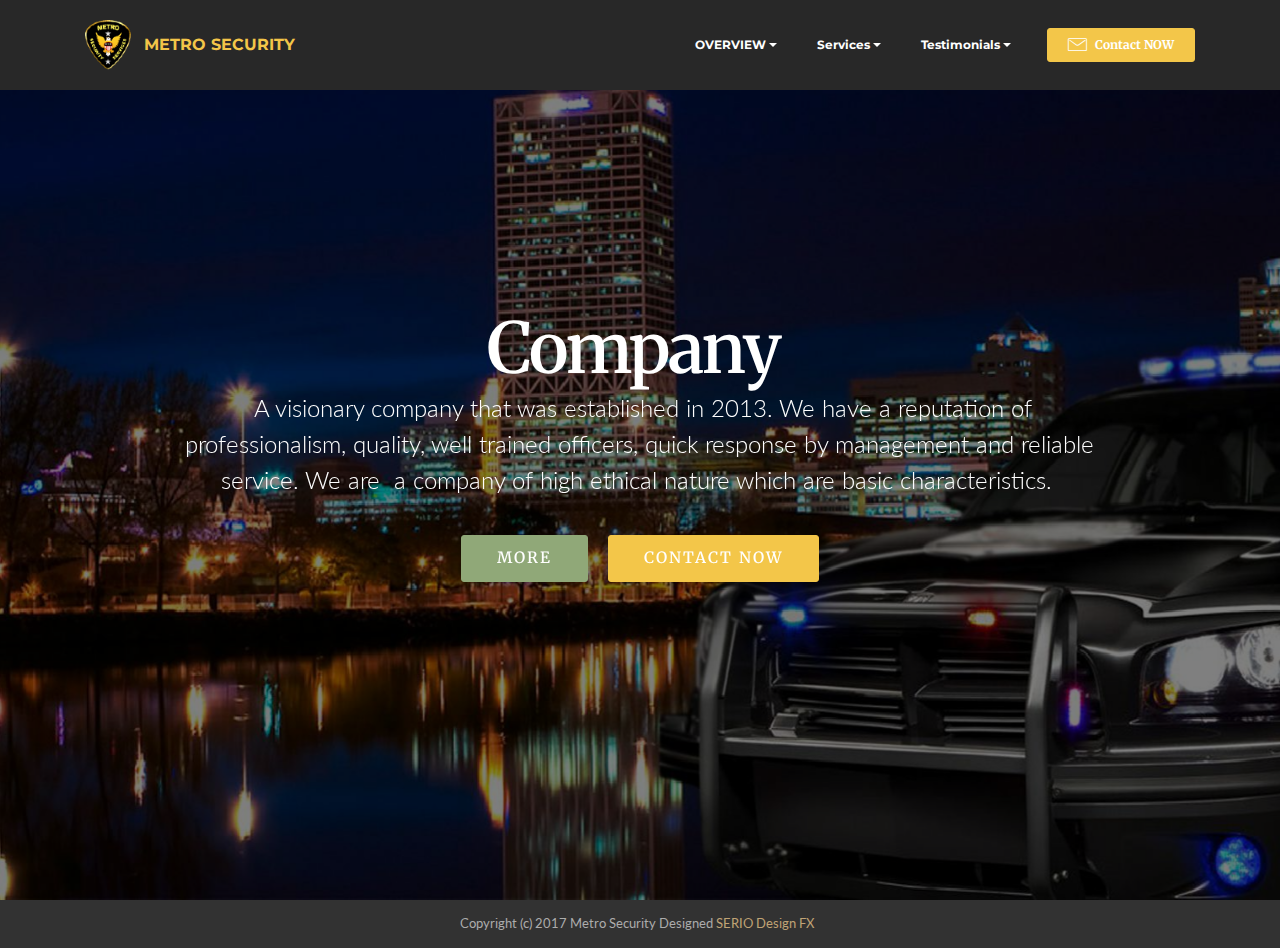
<file: company.html>
<!DOCTYPE html>
<html >
<head>
  <!-- Site made with Mobirise Website Builder v4.6.6, https://mobirise.com -->
  <meta charset="UTF-8">
  <meta http-equiv="X-UA-Compatible" content="IE=edge">
  <meta name="generator" content="Mobirise v4.6.6, mobirise.com">
  <meta name="viewport" content="width=device-width, initial-scale=1, minimum-scale=1">
  <link rel="shortcut icon" href="assets/images/metro-logo-118x128.png" type="image/x-icon">
  <meta name="description" content="Metro Security Services is a highly regarded provider of security and provides contracted services for airports, business, events and any occasions where there are property or personal concerns.">
  <title>Metro Security Services of Wisconsin Company Information</title>
  <link rel="stylesheet" href="assets/web/assets/mobirise-icons/mobirise-icons.css">
  <link rel="stylesheet" href="https://fonts.googleapis.com/css?family=Montserrat:400,700">
  <link rel="stylesheet" href="https://fonts.googleapis.com/css?family=Raleway:100,100i,200,200i,300,300i,400,400i,500,500i,600,600i,700,700i,800,800i,900,900i">
  <link rel="stylesheet" href="https://fonts.googleapis.com/css?family=Lora:400,700,400italic,700italic&subset=latin">
  <link rel="stylesheet" href="assets/tether/tether.min.css">
  <link rel="stylesheet" href="assets/bootstrap/css/bootstrap.min.css">
  <link rel="stylesheet" href="assets/soundcloud-plugin/style.css">
  <link rel="stylesheet" href="assets/dropdown/css/style.css">
  <link rel="stylesheet" href="assets/animate.css/animate.min.css">
  <link rel="stylesheet" href="assets/theme/css/style.css">
  <link rel="stylesheet" href="assets/mobirise/css/mbr-additional.css" type="text/css">
  
  
  
</head>
<body>

<!-- Google Analytics -->
<script>
  (function(i,s,o,g,r,a,m){i['GoogleAnalyticsObject']=r;i[r]=i[r]||function(){
  (i[r].q=i[r].q||[]).push(arguments)},i[r].l=1*new Date();a=s.createElement(o),
  m=s.getElementsByTagName(o)[0];a.async=1;a.src=g;m.parentNode.insertBefore(a,m)
  })(window,document,'script','https://www.google-analytics.com/analytics.js','ga');

  ga('create', 'UA-98786839-1', 'auto');
  ga('send', 'pageview');

</script>
<!-- /Google Analytics -->


  <section id="ext_menu-5" data-rv-view="38">

    <nav class="navbar navbar-dropdown navbar-fixed-top">
        <div class="container">

            <div class="mbr-table">
                <div class="mbr-table-cell">

                    <div class="navbar-brand">
                        <a href="index.html" class="navbar-logo"><img src="assets/images/metro-logo-118x128.png" alt="Mobirise"></a>
                        <a class="navbar-caption text-warning" href="home.html">METRO SECURITY</a>
                    </div>

                </div>
                <div class="mbr-table-cell">

                    <button class="navbar-toggler pull-xs-right hidden-md-up" type="button" data-toggle="collapse" data-target="#exCollapsingNavbar">
                        <div class="hamburger-icon"></div>
                    </button>

                    <ul class="nav-dropdown collapse pull-xs-right nav navbar-nav navbar-toggleable-sm" id="exCollapsingNavbar"><li class="nav-item dropdown"><a class="nav-link link dropdown-toggle" href="index.html" data-toggle="dropdown-submenu" aria-expanded="false">OVERVIEW</a><div class="dropdown-menu"><a class="dropdown-item" href="company.html">Company</a><a class="dropdown-item" href="coverview.html#slider-a">Overview</a><a class="dropdown-item" href="cobjectives.html#header1-c">Objectives</a><a class="dropdown-item" href="cqualifications.html">Qualifications</a><a class="dropdown-item" href="cmethods.html">Methods</a><a class="dropdown-item" href="bbb.html">BBB Rating</a></div></li><li class="nav-item dropdown"><a class="nav-link link dropdown-toggle" href="#top" data-toggle="dropdown-submenu" aria-expanded="false">Services</a><div class="dropdown-menu"><a class="dropdown-item" href="servicesoverview.html">Overview</a><a class="dropdown-item" href="professional.html">Professional</a></div></li><li class="nav-item dropdown"><a class="nav-link link dropdown-toggle" href="#top" data-toggle="dropdown-submenu" aria-expanded="false">Testimonials</a><div class="dropdown-menu"><a class="dropdown-item" href="ctestimonials.html">Client Reviews</a></div></li><li class="nav-item nav-btn"><a class="nav-link btn btn-warning" href="contactmow.html"><span class="mbri-letter mbr-iconfont mbr-iconfont-btn"></span>Contact NOW</a></li></ul>
                    <button hidden="" class="navbar-toggler navbar-close" type="button" data-toggle="collapse" data-target="#exCollapsingNavbar">
                        <div class="close-icon"></div>
                    </button>

                </div>
            </div>

        </div>
    </nav>

</section>

<section class="engine"><a href="https://mobirise.ws/d">best free web software</a></section><section class="mbr-section mbr-section-hero mbr-section-full mbr-parallax-background mbr-after-navbar" id="header1-8" data-rv-view="40" style="background-image: url(assets/images/mainbkgrd-2000x1068.jpg);">

    <div class="mbr-overlay" style="opacity: 0.5; background-color: rgb(0, 0, 0);"></div>

    <div class="mbr-table-cell">

        <div class="container">
            <div class="row">
                <div class="mbr-section col-md-10 col-md-offset-1 text-xs-center">

                    <h1 class="mbr-section-title display-1">Company&nbsp;</h1>
                    <p class="mbr-section-lead lead">&nbsp;A visionary company that was established in 2013. We have a reputation of professionalism, quality, well trained officers, quick response by management and reliable service. We are &nbsp;a company of high ethical nature which are basic characteristics.&nbsp;<br></p>
                    <div class="mbr-section-btn"><a class="btn btn-lg btn-success" href="coverview.html">MORE</a>  <a class="btn btn-lg btn-warning" href="contactmow.html">CONTACT NOW</a> </div>
                </div>
            </div>
        </div>
    </div>

    

</section>

<footer class="mbr-small-footer mbr-section mbr-section-nopadding" id="footer1-19" data-rv-view="43" style="background-color: rgb(50, 50, 50); padding-top: 0.875rem; padding-bottom: 0.875rem;">
    
    <div class="container text-xs-center">
        <p>Copyright (c) 2017 Metro Security Designed<a href="https://seriodesignfx.com" target="_blank"> SERIO Design FX&nbsp;</a>&nbsp;</p>
    </div>
</footer>


  <script src="assets/web/assets/jquery/jquery.min.js"></script>
  <script src="assets/tether/tether.min.js"></script>
  <script src="assets/bootstrap/js/bootstrap.min.js"></script>
  <script src="assets/dropdown/js/script.min.js"></script>
  <script src="assets/touch-swipe/jquery.touch-swipe.min.js"></script>
  <script src="assets/viewport-checker/jquery.viewportchecker.js"></script>
  <script src="assets/jarallax/jarallax.js"></script>
  <script src="assets/smooth-scroll/smooth-scroll.js"></script>
  <script src="assets/theme/js/script.js"></script>
  
  
  <input name="animation" type="hidden">
   <div id="scrollToTop" class="scrollToTop mbr-arrow-up"><a style="text-align: center;"><i class="mbr-arrow-up-icon"></i></a></div>
  </body>
</html>
</file>
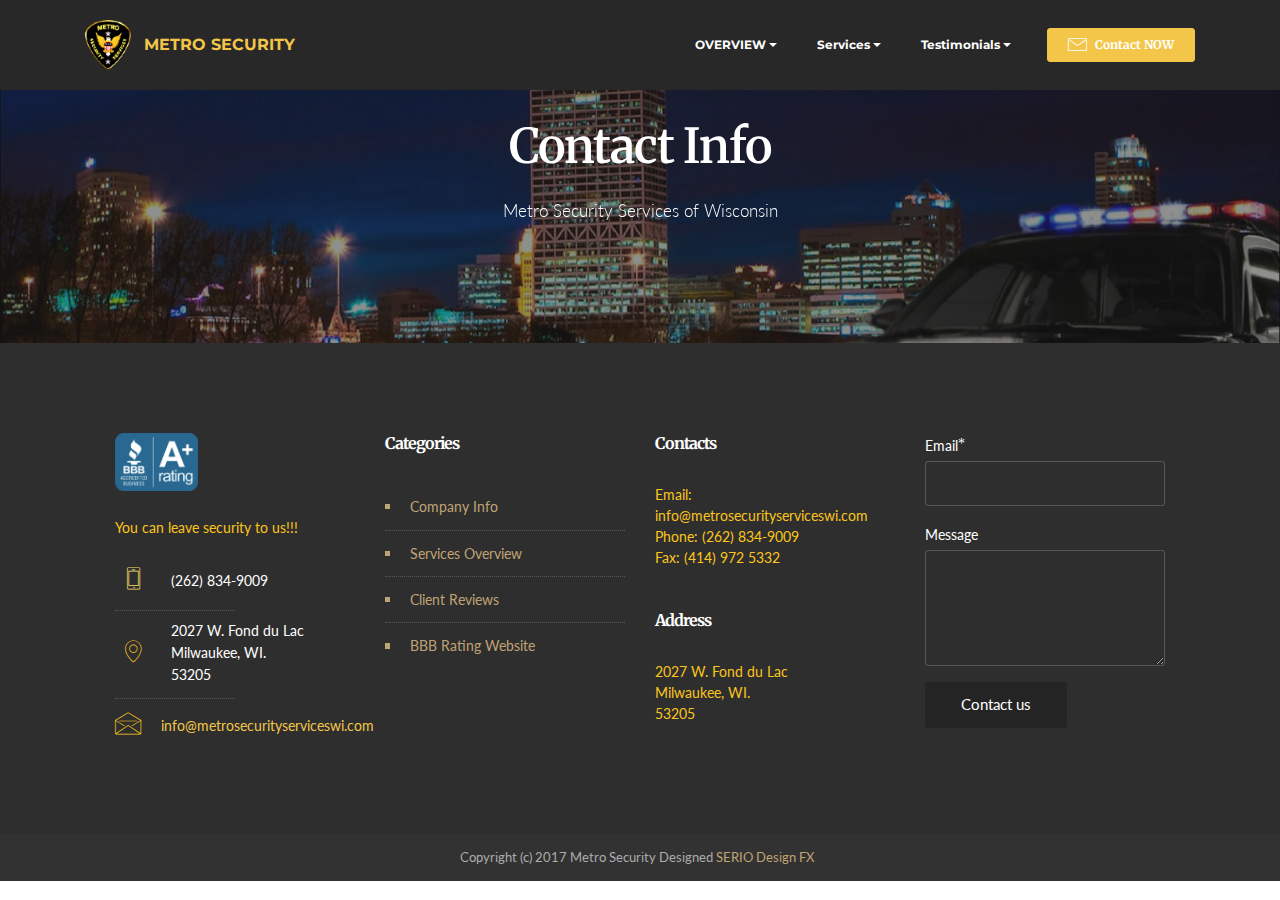
<file: contactmow.html>
<!DOCTYPE html>
<html >
<head>
  <!-- Site made with Mobirise Website Builder v4.6.6, https://mobirise.com -->
  <meta charset="UTF-8">
  <meta http-equiv="X-UA-Compatible" content="IE=edge">
  <meta name="generator" content="Mobirise v4.6.6, mobirise.com">
  <meta name="viewport" content="width=device-width, initial-scale=1, minimum-scale=1">
  <link rel="shortcut icon" href="assets/images/metro-logo-118x128.png" type="image/x-icon">
  <meta name="description" content="Email Metro Security Services Wisconsin and the owner will contact you promptly.">
  <title>Contact Metro Security Services Wisconsin NOW</title>
  <link rel="stylesheet" href="assets/et-line-font-plugin/style.css">
  <link rel="stylesheet" href="https://fonts.googleapis.com/css?family=Montserrat:400,700">
  <link rel="stylesheet" href="https://fonts.googleapis.com/css?family=Raleway:100,100i,200,200i,300,300i,400,400i,500,500i,600,600i,700,700i,800,800i,900,900i">
  <link rel="stylesheet" href="assets/web/assets/mobirise-icons/mobirise-icons.css">
  <link rel="stylesheet" href="https://fonts.googleapis.com/css?family=Lora:400,700,400italic,700italic&subset=latin">
  <link rel="stylesheet" href="assets/tether/tether.min.css">
  <link rel="stylesheet" href="assets/soundcloud-plugin/style.css">
  <link rel="stylesheet" href="assets/bootstrap/css/bootstrap.min.css">
  <link rel="stylesheet" href="assets/animate.css/animate.min.css">
  <link rel="stylesheet" href="assets/dropdown/css/style.css">
  <link rel="stylesheet" href="assets/theme/css/style.css">
  <link rel="stylesheet" href="assets/mobirise/css/mbr-additional.css" type="text/css">
  
  
  
</head>
<body>

<!-- Google Analytics -->
<script>
  (function(i,s,o,g,r,a,m){i['GoogleAnalyticsObject']=r;i[r]=i[r]||function(){
  (i[r].q=i[r].q||[]).push(arguments)},i[r].l=1*new Date();a=s.createElement(o),
  m=s.getElementsByTagName(o)[0];a.async=1;a.src=g;m.parentNode.insertBefore(a,m)
  })(window,document,'script','https://www.google-analytics.com/analytics.js','ga');

  ga('create', 'UA-98786839-1', 'auto');
  ga('send', 'pageview');

</script>
<!-- /Google Analytics -->


  <section id="ext_menu-u" data-rv-view="25">

    <nav class="navbar navbar-dropdown navbar-fixed-top">
        <div class="container">

            <div class="mbr-table">
                <div class="mbr-table-cell">

                    <div class="navbar-brand">
                        <a href="index.html" class="navbar-logo"><img src="assets/images/metro-logo-118x128.png" alt="Mobirise"></a>
                        <a class="navbar-caption text-warning" href="home.html">METRO SECURITY</a>
                    </div>

                </div>
                <div class="mbr-table-cell">

                    <button class="navbar-toggler pull-xs-right hidden-md-up" type="button" data-toggle="collapse" data-target="#exCollapsingNavbar">
                        <div class="hamburger-icon"></div>
                    </button>

                    <ul class="nav-dropdown collapse pull-xs-right nav navbar-nav navbar-toggleable-sm" id="exCollapsingNavbar"><li class="nav-item dropdown"><a class="nav-link link dropdown-toggle" href="index.html" data-toggle="dropdown-submenu" aria-expanded="false">OVERVIEW</a><div class="dropdown-menu"><a class="dropdown-item" href="company.html">Company</a><a class="dropdown-item" href="coverview.html#slider-a">Overview</a><a class="dropdown-item" href="cobjectives.html#header1-c">Objectives</a><a class="dropdown-item" href="cqualifications.html">Qualifications</a><a class="dropdown-item" href="cmethods.html">Methods</a><a class="dropdown-item" href="bbb.html">BBB Rating</a></div></li><li class="nav-item dropdown"><a class="nav-link link dropdown-toggle" href="#top" data-toggle="dropdown-submenu" aria-expanded="false">Services</a><div class="dropdown-menu"><a class="dropdown-item" href="servicesoverview.html">Overview</a><a class="dropdown-item" href="professional.html">Professional</a></div></li><li class="nav-item dropdown"><a class="nav-link link dropdown-toggle" href="#top" data-toggle="dropdown-submenu" aria-expanded="false">Testimonials</a><div class="dropdown-menu"><a class="dropdown-item" href="ctestimonials.html">Client Reviews</a></div></li><li class="nav-item nav-btn"><a class="nav-link btn btn-warning" href="contactmow.html"><span class="mbri-letter mbr-iconfont mbr-iconfont-btn"></span>Contact NOW</a></li></ul>
                    <button hidden="" class="navbar-toggler navbar-close" type="button" data-toggle="collapse" data-target="#exCollapsingNavbar">
                        <div class="close-icon"></div>
                    </button>

                </div>
            </div>

        </div>
    </nav>

</section>

<section class="engine"><a href="https://mobirise.ws/e">best website maker software</a></section><section class="mbr-section article mbr-parallax-background mbr-after-navbar" id="msg-box8-1d" data-rv-view="11" style="background-image: url(assets/images/mainbkgrd-2000x1068.jpg); padding-top: 120px; padding-bottom: 120px;">

    <div class="mbr-overlay" style="opacity: 0.5; background-color: rgb(34, 34, 34);">
    </div>
    <div class="container">
        <div class="row">
            <div class="col-md-8 col-md-offset-2 text-xs-center">
                <h3 class="mbr-section-title display-2">Contact Info</h3>
                <div class="lead"><p>Metro Security Services of Wisconsin</p></div>
                
            </div>
        </div>
    </div>

</section>

<section class="mbr-footer mbr-section mbr-section-md-padding" id="contacts3-1b" data-rv-view="14" style="background-color: rgb(46, 46, 46); padding-top: 90px; padding-bottom: 90px;">


    <div class="row">
    
            <div class="mbr-company col-xs-12 col-md-6 col-lg-3">

                <div class="mbr-company card">
                    <div><a href="index.html#msg-box7-1a"><img src="assets/images/bbbbadge-1400x981.png" class="card-img-top" alt="Metro Security Services Wisconsin" title="Metro Security Services Wi"></a></div>
                    <div class="card-block">
                        <p class="card-text">You can leave security to us!!!</p>
                    </div>
                    <ul class="list-group list-group-flush">
                        <li class="list-group-item">
                            <span class="list-group-icon"><span class="etl-icon icon-phone mbr-iconfont-company-contacts3" style="color: rgb(247, 218, 100);"></span></span>
                            <span class="list-group-text"> (262) 834-9009</span>
                        </li>
                        <li class="list-group-item">
                            <span class="list-group-icon"><span class="etl-icon icon-map-pin mbr-iconfont-company-contacts3" style="color: rgb(250, 197, 28);"></span></span>
                            <span class="list-group-text">2027 W. Fond du Lac Milwaukee, WI.
<br>53205</span>
                        </li>
                        <li class="list-group-item active">
                            <span class="list-group-icon"><span class="etl-icon icon-envelope mbr-iconfont-company-contacts3" style="color: rgb(250, 197, 28);"></span></span>
                            <span class="list-group-text"><a href="mailto:info@metrosecurityserviceswi.com" class="text-warning">info@metrosecurityserviceswi.com</a></span>
                        </li>
                    </ul>
                </div>

            </div>
            <div class="mbr-footer-content col-xs-12 col-md-6 col-lg-3">
                <h4>Categories</h4>
                <ul><li><a href="company.html#header1-8">Company Info</a></li><li><a href="coverview.html#slider-a">Services Overview</a></li><li><a href="ctestimonials.html#testimonials2-11">Client Reviews</a></li><li><a href="https://www.bbb.org/wisconsin/business-reviews/security-guards/metro-security-services-in-milwaukee-wi-1000017495" target="_blank">BBB Rating Website</a></li></ul>
            </div>
            <div class="mbr-footer-content col-xs-12 col-md-6 col-lg-3">
                <p><strong>Contacts</strong><br>Email: 	info@metrosecurityserviceswi.com<br>Phone:  (262) 834-9009<br>Fax: (414) 972 5332<br><br><br><strong>Address</strong><br>2027 W. Fond du Lac<br> Milwaukee, WI. 
<br>53205<br></p>
            </div>
            <div class="col-xs-12 col-md-6 col-lg-3" data-form-type="formoid">

                <div data-form-alert="true">
                    <div hidden="" data-form-alert-success="true">Thanks for filling out form!</div>
                </div>

                <form action="https://mobirise.com/" method="post" data-form-title="MESSAGE">

                    <input type="hidden" value="DF0Yp4b8k+T8ji4C7fEhgY8A22TtIqz9nCgBowElDtkZWvZy09rhomF3XljXa1Ydu3Dq9IWL59xX9ghHdx/j1puB6LHPi8n/YFjEJyDR4/xLGmmxRl0VNaAJRTT/RZjs" data-form-email="true">

                    

                    <div class="form-group">
                        <label class="form-control-label" for="contacts3-1b-email">Email<span class="form-asterisk">*</span></label>
                        <input type="email" class="form-control input-sm input-inverse" name="email" required="" data-form-field="Email" id="contacts3-1b-email">
                    </div>

                    

                    <div class="form-group">
                        <label class="form-control-label" for="contacts3-1b-message">Message</label>
                        <textarea class="form-control input-sm input-inverse" name="message" data-form-field="Message" rows="5" id="contacts3-1b-message"></textarea>
                    </div>

                    <div><button type="submit" class="btn btn-sm btn-black">Contact us</button></div>

                </form>

            </div>
        </div>
</section>

<footer class="mbr-small-footer mbr-section mbr-section-nopadding" id="footer1-19" data-rv-view="23" style="background-color: rgb(50, 50, 50); padding-top: 0.875rem; padding-bottom: 0.875rem;">
    
    <div class="container text-xs-center">
        <p>Copyright (c) 2017 Metro Security Designed<a href="https://seriodesignfx.com" target="_blank"> SERIO Design FX&nbsp;</a>&nbsp;</p>
    </div>
</footer>


  <script src="assets/web/assets/jquery/jquery.min.js"></script>
  <script src="assets/tether/tether.min.js"></script>
  <script src="assets/bootstrap/js/bootstrap.min.js"></script>
  <script src="assets/jarallax/jarallax.js"></script>
  <script src="assets/smooth-scroll/smooth-scroll.js"></script>
  <script src="assets/dropdown/js/script.min.js"></script>
  <script src="assets/touch-swipe/jquery.touch-swipe.min.js"></script>
  <script src="assets/viewport-checker/jquery.viewportchecker.js"></script>
  <script src="assets/theme/js/script.js"></script>
  <script src="assets/formoid/formoid.min.js"></script>
  
  
  <input name="animation" type="hidden">
   <div id="scrollToTop" class="scrollToTop mbr-arrow-up"><a style="text-align: center;"><i class="mbr-arrow-up-icon"></i></a></div>
  </body>
</html>
</file>
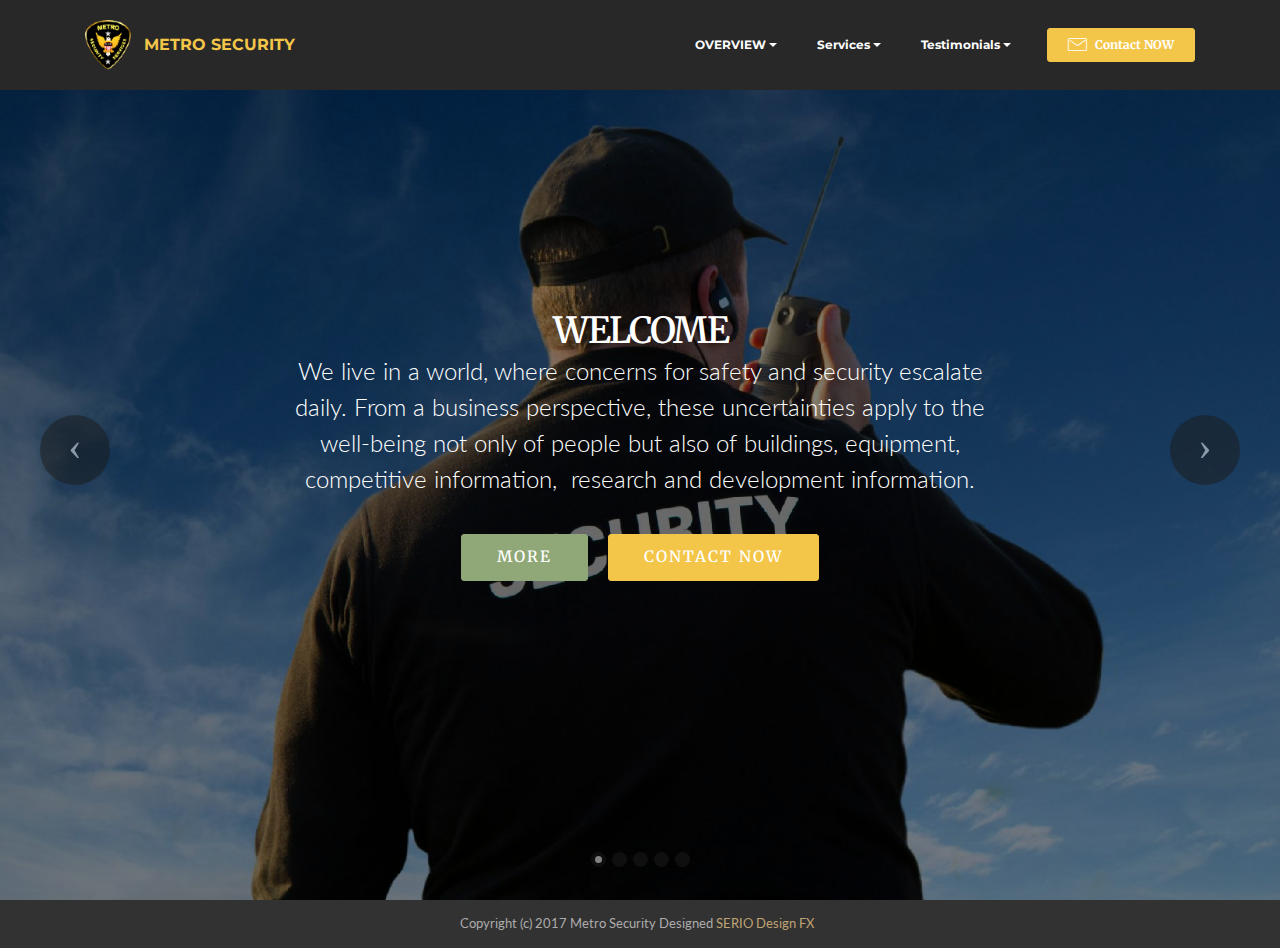
<file: coverview.html>
<!DOCTYPE html>
<html >
<head>
  <!-- Site made with Mobirise Website Builder v4.6.6, https://mobirise.com -->
  <meta charset="UTF-8">
  <meta http-equiv="X-UA-Compatible" content="IE=edge">
  <meta name="generator" content="Mobirise v4.6.6, mobirise.com">
  <meta name="viewport" content="width=device-width, initial-scale=1, minimum-scale=1">
  <link rel="shortcut icon" href="assets/images/metro-logo-118x128.png" type="image/x-icon">
  <meta name="description" content="Welcome to the only security guard company you will need, we are your partner providing effective security and loss pervention. We provide security at Milwaukee Airport and Auto Auctions which require significant expertise.">
  <title>Overview of Metro Security Services Wisconsin</title>
  <link rel="stylesheet" href="assets/web/assets/mobirise-icons/mobirise-icons.css">
  <link rel="stylesheet" href="https://fonts.googleapis.com/css?family=Montserrat:400,700">
  <link rel="stylesheet" href="https://fonts.googleapis.com/css?family=Raleway:100,100i,200,200i,300,300i,400,400i,500,500i,600,600i,700,700i,800,800i,900,900i">
  <link rel="stylesheet" href="https://fonts.googleapis.com/css?family=Lora:400,700,400italic,700italic&subset=latin">
  <link rel="stylesheet" href="assets/tether/tether.min.css">
  <link rel="stylesheet" href="assets/soundcloud-plugin/style.css">
  <link rel="stylesheet" href="assets/bootstrap/css/bootstrap.min.css">
  <link rel="stylesheet" href="assets/dropdown/css/style.css">
  <link rel="stylesheet" href="assets/animate.css/animate.min.css">
  <link rel="stylesheet" href="assets/theme/css/style.css">
  <link rel="stylesheet" href="assets/mobirise/css/mbr-additional.css" type="text/css">
  
  
  
</head>
<body>

<!-- Google Analytics -->
<script>
  (function(i,s,o,g,r,a,m){i['GoogleAnalyticsObject']=r;i[r]=i[r]||function(){
  (i[r].q=i[r].q||[]).push(arguments)},i[r].l=1*new Date();a=s.createElement(o),
  m=s.getElementsByTagName(o)[0];a.async=1;a.src=g;m.parentNode.insertBefore(a,m)
  })(window,document,'script','https://www.google-analytics.com/analytics.js','ga');

  ga('create', 'UA-98786839-1', 'auto');
  ga('send', 'pageview');

</script>
<!-- /Google Analytics -->


  <section id="ext_menu-9" data-rv-view="45">

    <nav class="navbar navbar-dropdown navbar-fixed-top">
        <div class="container">

            <div class="mbr-table">
                <div class="mbr-table-cell">

                    <div class="navbar-brand">
                        <a href="index.html" class="navbar-logo"><img src="assets/images/metro-logo-118x128.png" alt="Mobirise"></a>
                        <a class="navbar-caption text-warning" href="home.html">METRO SECURITY</a>
                    </div>

                </div>
                <div class="mbr-table-cell">

                    <button class="navbar-toggler pull-xs-right hidden-md-up" type="button" data-toggle="collapse" data-target="#exCollapsingNavbar">
                        <div class="hamburger-icon"></div>
                    </button>

                    <ul class="nav-dropdown collapse pull-xs-right nav navbar-nav navbar-toggleable-sm" id="exCollapsingNavbar"><li class="nav-item dropdown"><a class="nav-link link dropdown-toggle" href="index.html" data-toggle="dropdown-submenu" aria-expanded="false">OVERVIEW</a><div class="dropdown-menu"><a class="dropdown-item" href="company.html">Company</a><a class="dropdown-item" href="coverview.html#slider-a">Overview</a><a class="dropdown-item" href="cobjectives.html#header1-c">Objectives</a><a class="dropdown-item" href="cqualifications.html">Qualifications</a><a class="dropdown-item" href="cmethods.html">Methods</a><a class="dropdown-item" href="bbb.html">BBB Rating</a></div></li><li class="nav-item dropdown"><a class="nav-link link dropdown-toggle" href="#top" data-toggle="dropdown-submenu" aria-expanded="false">Services</a><div class="dropdown-menu"><a class="dropdown-item" href="servicesoverview.html">Overview</a><a class="dropdown-item" href="professional.html">Professional</a></div></li><li class="nav-item dropdown"><a class="nav-link link dropdown-toggle" href="#top" data-toggle="dropdown-submenu" aria-expanded="false">Testimonials</a><div class="dropdown-menu"><a class="dropdown-item" href="ctestimonials.html">Client Reviews</a></div></li><li class="nav-item nav-btn"><a class="nav-link btn btn-warning" href="contactmow.html"><span class="mbri-letter mbr-iconfont mbr-iconfont-btn"></span>Contact NOW</a></li></ul>
                    <button hidden="" class="navbar-toggler navbar-close" type="button" data-toggle="collapse" data-target="#exCollapsingNavbar">
                        <div class="close-icon"></div>
                    </button>

                </div>
            </div>

        </div>
    </nav>

</section>

<section class="engine"><a href="https://mobirise.ws/f">easy site builder</a></section><section class="mbr-slider mbr-section mbr-section__container carousel slide mbr-section-nopadding mbr-after-navbar" data-ride="carousel" data-keyboard="false" data-wrap="true" data-pause="false" data-interval="10000" id="slider-a" data-rv-view="47">
    <div>
        <div>
            <div>
                <ol class="carousel-indicators">
                    <li data-app-prevent-settings="" data-target="#slider-a" class="active" data-slide-to="0"></li><li data-app-prevent-settings="" data-target="#slider-a" data-slide-to="1"></li><li data-app-prevent-settings="" data-target="#slider-a" data-slide-to="2"></li><li data-app-prevent-settings="" data-target="#slider-a" data-slide-to="3"></li><li data-app-prevent-settings="" data-target="#slider-a" data-slide-to="4"></li>
                </ol>
                <div class="carousel-inner" role="listbox">
                    <div class="mbr-section mbr-section-hero carousel-item dark center mbr-section-full active" data-bg-video-slide="false" style="background-image: url(assets/images/securityguard-2000x1289.jpg);">
                        <div class="mbr-table-cell">
                            <div class="mbr-overlay"></div>
                            <div class="container-slide container">
                                
                                <div class="row">
                                    <div class="col-md-8 col-md-offset-2 text-xs-center">
                                        <h2 class="mbr-section-title display-1">WELCOME</h2>
                                        <p class="mbr-section-lead lead">We live in a world, where concerns for safety and security escalate daily. From a business perspective, these uncertainties apply to the well-being not only of people but also of buildings, equipment, competitive information, &nbsp;research and development information.</p>

                                        <div class="mbr-section-btn"><a class="btn btn-lg btn-success" href="cobjectives.html">MORE</a> <a class="btn btn-lg btn-warning" href="https://mobirise.com">CONTACT NOW</a> </div>
                                    </div>
                                </div>
                            </div>
                        </div>
                    </div><div class="mbr-section mbr-section-hero carousel-item dark center mbr-section-full" data-bg-video-slide="false" style="background-image: url(assets/images/securityguardescalator-2000x1333.jpg);">
                        <div class="mbr-table-cell">
                            <div class="mbr-overlay"></div>
                            <div class="container-slide container">
                                
                                <div class="row">
                                    <div class="col-md-8 col-md-offset-2 text-xs-center">
                                        <h2 class="mbr-section-title display-1">OBJECTIVE</h2>
                                        <p class="mbr-section-lead lead">We recognize that your primary concern is security and safety. While Metro Security Services core competency is in providing these services, we believe it is important to also highlight all our capabilities in order to demonstrate the total value of what we will bring to your company.</p>

                                        <div class="mbr-section-btn"><a class="btn btn-lg btn-success" href="cobjectives.html">MORE</a> <a class="btn btn-lg btn-warning" href="https://mobirise.com">CONTACT NOW</a> </div>
                                    </div>
                                </div>
                            </div>
                        </div>
                    </div><div class="mbr-section mbr-section-hero carousel-item dark center mbr-section-full" data-bg-video-slide="false" style="background-image: url(assets/images/car-theft-window-2000x1326.jpg);">
                        <div class="mbr-table-cell">
                            <div class="mbr-overlay"></div>
                            <div class="container-slide container">
                                
                                <div class="row">
                                    <div class="col-md-8 col-md-offset-2 text-xs-center">
                                        <h2 class="mbr-section-title display-1">EFFECTIVE</h2>
                                        <p class="mbr-section-lead lead">Effectively dealing with these concerns has grown beyond the capacity of most budget-constrained public security providers. As a result, many companies have turned to costly proprietary security systems, only to see these systems struggle.</p>

                                        <div class="mbr-section-btn"><a class="btn btn-lg btn-success" href="cobjectives.html">MORE</a> <a class="btn btn-lg btn-warning" href="https://mobirise.com">CONTACT NOW</a> </div>
                                    </div>
                                </div>
                            </div>
                        </div>
                    </div><div class="mbr-section mbr-section-hero carousel-item dark center mbr-section-full" data-bg-video-slide="false" style="background-image: url(assets/images/thief-1562699-2000x1333.jpg);">
                        <div class="mbr-table-cell">
                            <div class="mbr-overlay"></div>
                            <div class="container-slide container">
                                
                                <div class="row">
                                    <div class="col-md-8 col-md-offset-2 text-xs-center">
                                        <h2 class="mbr-section-title display-1">SAFETY</h2>
                                        <p class="mbr-section-lead lead">Your concerns can be accomplished by leveraging the multiple services of Metro Security Services. Metro Security Services is committed to enhancing the safety, security and success of our clients.</p>

                                        <div class="mbr-section-btn"><a class="btn btn-lg btn-success" href="cobjectives.html">MORE</a> <a class="btn btn-lg btn-warning" href="https://mobirise.com">CONTACT NOW</a> </div>
                                    </div>
                                </div>
                            </div>
                        </div>
                    </div><div class="mbr-section mbr-section-hero carousel-item dark center mbr-section-full" data-bg-video-slide="https://www.youtube.com/watch?v=-C6oSIvd5NM">
                        <div class="mbr-table-cell">
                            <div class="mbr-overlay"></div>
                            <div class="container-slide container">
                                
                                <div class="row">
                                    <div class="col-md-8 col-md-offset-2 text-xs-center">
                                        <h2 class="mbr-section-title display-1">PARTNER</h2>
                                        <p class="mbr-section-lead lead">Partnerships develop in which we not only define goals, but also anticipate and proactively identify and address future needs by participating in your strategic planning process.</p>

                                        <div class="mbr-section-btn"><a class="btn btn-lg btn-success" href="cobjectives.html">MORE</a> <a class="btn btn-lg btn-warning" href="https://mobirise.com">CONTACT NOW</a> </div>
                                    </div>
                                </div>
                            </div>
                        </div>
                    </div>
                </div>

                <a data-app-prevent-settings="" class="left carousel-control" role="button" data-slide="prev" href="#slider-a">
                    <span class="icon-prev" aria-hidden="true"></span>
                    <span class="sr-only">Previous</span>
                </a>
                <a data-app-prevent-settings="" class="right carousel-control" role="button" data-slide="next" href="#slider-a">
                    <span class="icon-next" aria-hidden="true"></span>
                    <span class="sr-only">Next</span>
                </a>
            </div>
        </div>
    </div>
</section>

<footer class="mbr-small-footer mbr-section mbr-section-nopadding" id="footer1-19" data-rv-view="65" style="background-color: rgb(50, 50, 50); padding-top: 0.875rem; padding-bottom: 0.875rem;">
    
    <div class="container text-xs-center">
        <p>Copyright (c) 2017 Metro Security Designed<a href="https://seriodesignfx.com" target="_blank"> SERIO Design FX&nbsp;</a>&nbsp;</p>
    </div>
</footer>


  <script src="assets/web/assets/jquery/jquery.min.js"></script>
  <script src="assets/tether/tether.min.js"></script>
  <script src="assets/bootstrap/js/bootstrap.min.js"></script>
  <script src="assets/smooth-scroll/smooth-scroll.js"></script>
  <script src="assets/dropdown/js/script.min.js"></script>
  <script src="assets/touch-swipe/jquery.touch-swipe.min.js"></script>
  <script src="assets/viewport-checker/jquery.viewportchecker.js"></script>
  <script src="assets/bootstrap-carousel-swipe/bootstrap-carousel-swipe.js"></script>
  <script src="assets/jquery-mb-ytplayer/jquery.mb.ytplayer.min.js"></script>
  <script src="assets/theme/js/script.js"></script>
  <script src="assets/mobirise-slider-video/script.js"></script>
  
  
  <input name="animation" type="hidden">
   <div id="scrollToTop" class="scrollToTop mbr-arrow-up"><a style="text-align: center;"><i class="mbr-arrow-up-icon"></i></a></div>
  </body>
</html>
</file>
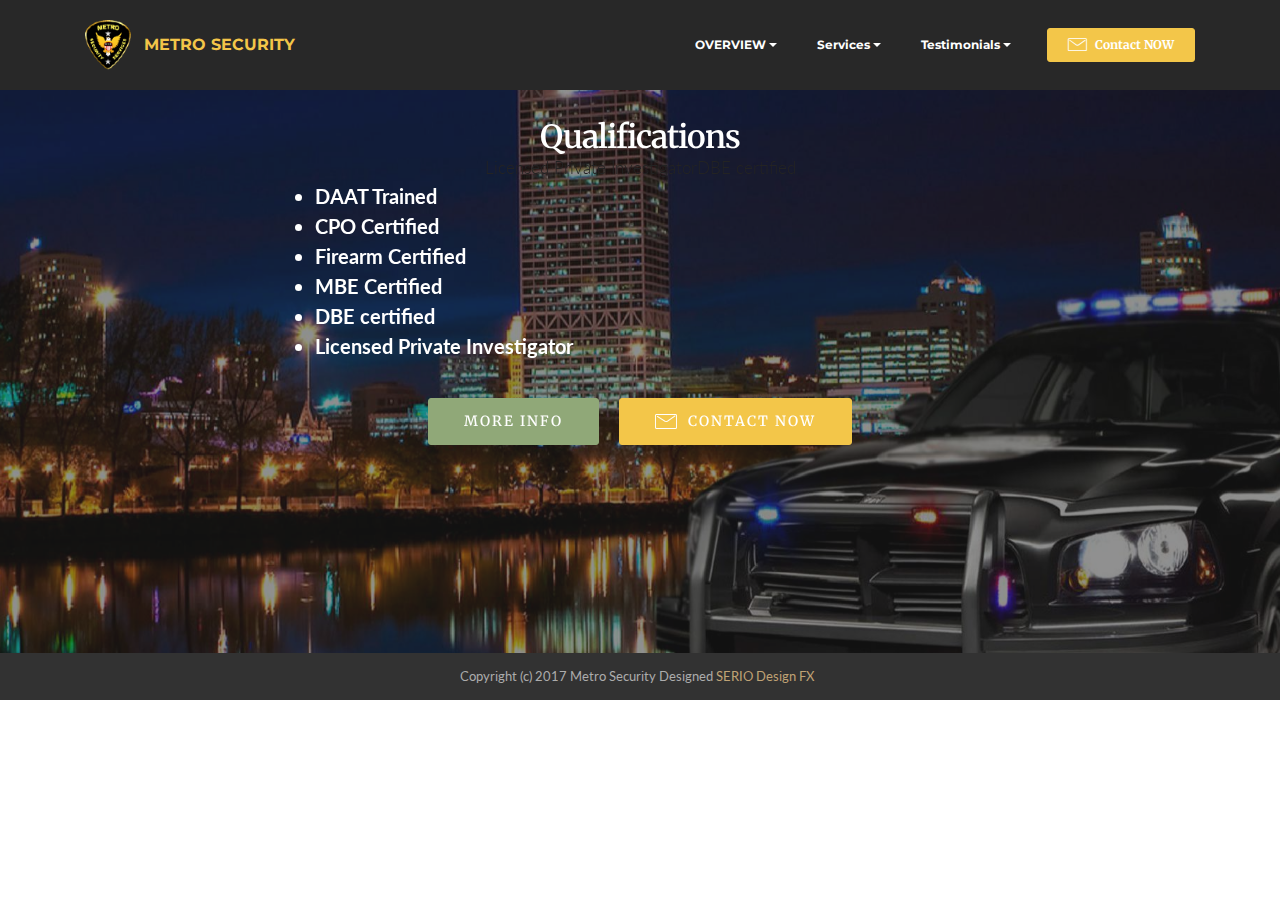
<file: cqualifications.html>
<!DOCTYPE html>
<html >
<head>
  <!-- Site made with Mobirise Website Builder v4.6.6, https://mobirise.com -->
  <meta charset="UTF-8">
  <meta http-equiv="X-UA-Compatible" content="IE=edge">
  <meta name="generator" content="Mobirise v4.6.6, mobirise.com">
  <meta name="viewport" content="width=device-width, initial-scale=1, minimum-scale=1">
  <link rel="shortcut icon" href="assets/images/metro-logo-118x128.png" type="image/x-icon">
  <meta name="description" content="Certified Fireams, CPO, DAAT. MBE, DBE and Prvate Investigator. We are state licensed for firearms and private investigation with 40 years experience.">
  <title>Metro Security Services Qualifications and Certifications</title>
  <link rel="stylesheet" href="assets/web/assets/mobirise-icons/mobirise-icons.css">
  <link rel="stylesheet" href="https://fonts.googleapis.com/css?family=Montserrat:400,700">
  <link rel="stylesheet" href="https://fonts.googleapis.com/css?family=Raleway:100,100i,200,200i,300,300i,400,400i,500,500i,600,600i,700,700i,800,800i,900,900i">
  <link rel="stylesheet" href="https://fonts.googleapis.com/css?family=Lora:400,700,400italic,700italic&subset=latin">
  <link rel="stylesheet" href="assets/tether/tether.min.css">
  <link rel="stylesheet" href="assets/bootstrap/css/bootstrap.min.css">
  <link rel="stylesheet" href="assets/soundcloud-plugin/style.css">
  <link rel="stylesheet" href="assets/dropdown/css/style.css">
  <link rel="stylesheet" href="assets/animate.css/animate.min.css">
  <link rel="stylesheet" href="assets/theme/css/style.css">
  <link rel="stylesheet" href="assets/mobirise/css/mbr-additional.css" type="text/css">
  
  
  
</head>
<body>

<!-- Google Analytics -->
<script>
  (function(i,s,o,g,r,a,m){i['GoogleAnalyticsObject']=r;i[r]=i[r]||function(){
  (i[r].q=i[r].q||[]).push(arguments)},i[r].l=1*new Date();a=s.createElement(o),
  m=s.getElementsByTagName(o)[0];a.async=1;a.src=g;m.parentNode.insertBefore(a,m)
  })(window,document,'script','https://www.google-analytics.com/analytics.js','ga');

  ga('create', 'UA-98786839-1', 'auto');
  ga('send', 'pageview');

</script>
<!-- /Google Analytics -->


  <section id="ext_menu-h" data-rv-view="84">

    <nav class="navbar navbar-dropdown navbar-fixed-top">
        <div class="container">

            <div class="mbr-table">
                <div class="mbr-table-cell">

                    <div class="navbar-brand">
                        <a href="index.html" class="navbar-logo"><img src="assets/images/metro-logo-118x128.png" alt="Mobirise"></a>
                        <a class="navbar-caption text-warning" href="home.html">METRO SECURITY</a>
                    </div>

                </div>
                <div class="mbr-table-cell">

                    <button class="navbar-toggler pull-xs-right hidden-md-up" type="button" data-toggle="collapse" data-target="#exCollapsingNavbar">
                        <div class="hamburger-icon"></div>
                    </button>

                    <ul class="nav-dropdown collapse pull-xs-right nav navbar-nav navbar-toggleable-sm" id="exCollapsingNavbar"><li class="nav-item dropdown"><a class="nav-link link dropdown-toggle" href="index.html" data-toggle="dropdown-submenu" aria-expanded="false">OVERVIEW</a><div class="dropdown-menu"><a class="dropdown-item" href="company.html">Company</a><a class="dropdown-item" href="coverview.html#slider-a">Overview</a><a class="dropdown-item" href="cobjectives.html#header1-c">Objectives</a><a class="dropdown-item" href="cqualifications.html">Qualifications</a><a class="dropdown-item" href="cmethods.html">Methods</a><a class="dropdown-item" href="bbb.html">BBB Rating</a></div></li><li class="nav-item dropdown"><a class="nav-link link dropdown-toggle" href="#top" data-toggle="dropdown-submenu" aria-expanded="false">Services</a><div class="dropdown-menu"><a class="dropdown-item" href="servicesoverview.html">Overview</a><a class="dropdown-item" href="professional.html">Professional</a></div></li><li class="nav-item dropdown"><a class="nav-link link dropdown-toggle" href="#top" data-toggle="dropdown-submenu" aria-expanded="false">Testimonials</a><div class="dropdown-menu"><a class="dropdown-item" href="ctestimonials.html">Client Reviews</a></div></li><li class="nav-item nav-btn"><a class="nav-link btn btn-warning" href="contactmow.html"><span class="mbri-letter mbr-iconfont mbr-iconfont-btn"></span>Contact NOW</a></li></ul>
                    <button hidden="" class="navbar-toggler navbar-close" type="button" data-toggle="collapse" data-target="#exCollapsingNavbar">
                        <div class="close-icon"></div>
                    </button>

                </div>
            </div>

        </div>
    </nav>

</section>

<section class="engine"><a href="https://mobirise.ws/m">drag and drop site creator</a></section><section class="mbr-section article mbr-parallax-background mbr-after-navbar" id="msg-box3-y" data-rv-view="86" style="background-image: url(assets/images/mainbkgrd-2000x1068.jpg); padding-top: 120px; padding-bottom: 200px;">

    <div class="mbr-overlay" style="opacity: 0.5; background-color: rgb(34, 34, 34);">
    </div>
    <div class="container">
        <div class="row">
            <div class="col-md-8 col-md-offset-2 text-xs-center">
                <h3 class="mbr-section-title display-2">Qualifications</h3>
                <div class="lead">Licensed Private InvestigatorDBE certified<ul><li><strong>DAAT Trained</strong></li><li><strong>CPO Certified</strong></li><li><strong>Firearm Certified</strong></li><li><strong>MBE Certified</strong></li><li><strong>DBE certified</strong></li><li><strong>Licensed Private Investigator</strong></li></ul></div>
                <div><a class="btn btn-success" href="cmethods.html">MORE INFO</a> <a class="btn btn-warning" href="contactmow.html"><span class="mbri-letter mbr-iconfont mbr-iconfont-btn"></span>CONTACT NOW</a></div>
            </div>
        </div>
    </div>

</section>

<footer class="mbr-small-footer mbr-section mbr-section-nopadding" id="footer1-19" data-rv-view="89" style="background-color: rgb(50, 50, 50); padding-top: 0.875rem; padding-bottom: 0.875rem;">
    
    <div class="container text-xs-center">
        <p>Copyright (c) 2017 Metro Security Designed<a href="https://seriodesignfx.com" target="_blank"> SERIO Design FX&nbsp;</a>&nbsp;</p>
    </div>
</footer>


  <script src="assets/web/assets/jquery/jquery.min.js"></script>
  <script src="assets/tether/tether.min.js"></script>
  <script src="assets/bootstrap/js/bootstrap.min.js"></script>
  <script src="assets/dropdown/js/script.min.js"></script>
  <script src="assets/touch-swipe/jquery.touch-swipe.min.js"></script>
  <script src="assets/viewport-checker/jquery.viewportchecker.js"></script>
  <script src="assets/jarallax/jarallax.js"></script>
  <script src="assets/smooth-scroll/smooth-scroll.js"></script>
  <script src="assets/theme/js/script.js"></script>
  
  
  <input name="animation" type="hidden">
   <div id="scrollToTop" class="scrollToTop mbr-arrow-up"><a style="text-align: center;"><i class="mbr-arrow-up-icon"></i></a></div>
  </body>
</html>
</file>
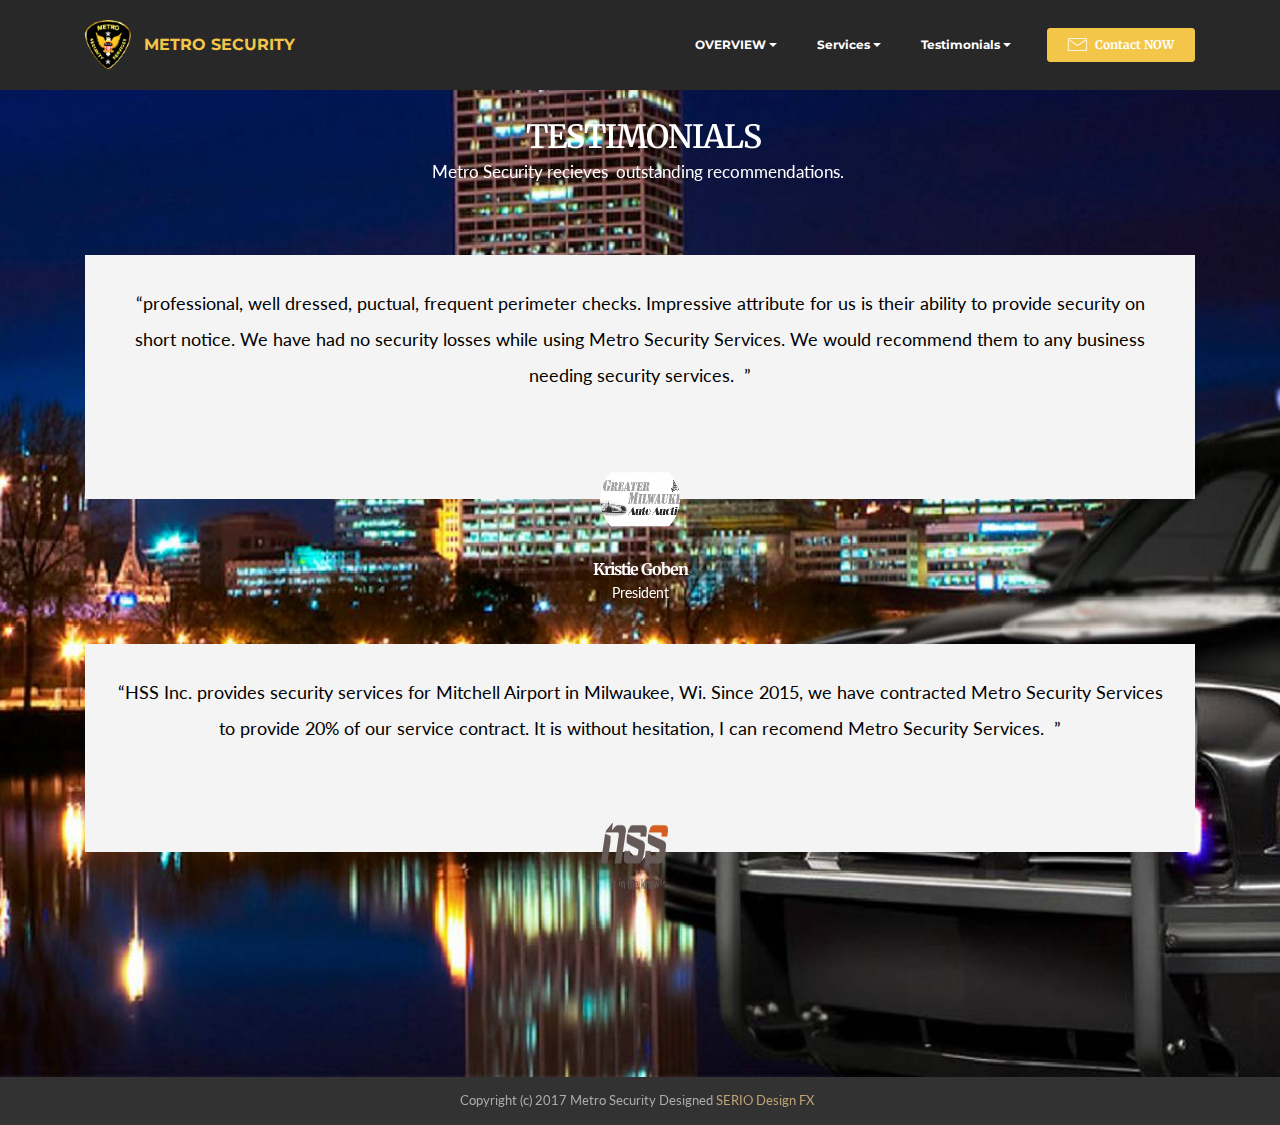
<file: ctestimonials.html>
<!DOCTYPE html>
<html >
<head>
  <!-- Site made with Mobirise Website Builder v4.6.6, https://mobirise.com -->
  <meta charset="UTF-8">
  <meta http-equiv="X-UA-Compatible" content="IE=edge">
  <meta name="generator" content="Mobirise v4.6.6, mobirise.com">
  <meta name="viewport" content="width=device-width, initial-scale=1, minimum-scale=1">
  <link rel="shortcut icon" href="assets/images/metro-logo-118x128.png" type="image/x-icon">
  <meta name="description" content="Metro Security Services of Wisconsin receives outstanding reviews for security at Milwaukee Airport and Auto Auctions,">
  <title>Client Testimonials and Reviews from Airport and Auto Shows</title>
  <link rel="stylesheet" href="assets/web/assets/mobirise-icons/mobirise-icons.css">
  <link rel="stylesheet" href="https://fonts.googleapis.com/css?family=Montserrat:400,700">
  <link rel="stylesheet" href="https://fonts.googleapis.com/css?family=Raleway:100,100i,200,200i,300,300i,400,400i,500,500i,600,600i,700,700i,800,800i,900,900i">
  <link rel="stylesheet" href="https://fonts.googleapis.com/css?family=Lora:400,700,400italic,700italic&subset=latin">
  <link rel="stylesheet" href="assets/tether/tether.min.css">
  <link rel="stylesheet" href="assets/bootstrap/css/bootstrap.min.css">
  <link rel="stylesheet" href="assets/soundcloud-plugin/style.css">
  <link rel="stylesheet" href="assets/dropdown/css/style.css">
  <link rel="stylesheet" href="assets/animate.css/animate.min.css">
  <link rel="stylesheet" href="assets/theme/css/style.css">
  <link rel="stylesheet" href="assets/mobirise/css/mbr-additional.css" type="text/css">
  
  
  
</head>
<body>

<!-- Google Analytics -->
<script>
  (function(i,s,o,g,r,a,m){i['GoogleAnalyticsObject']=r;i[r]=i[r]||function(){
  (i[r].q=i[r].q||[]).push(arguments)},i[r].l=1*new Date();a=s.createElement(o),
  m=s.getElementsByTagName(o)[0];a.async=1;a.src=g;m.parentNode.insertBefore(a,m)
  })(window,document,'script','https://www.google-analytics.com/analytics.js','ga');

  ga('create', 'UA-98786839-1', 'auto');
  ga('send', 'pageview');

</script>
<!-- /Google Analytics -->


  <section id="ext_menu-z" data-rv-view="114">

    <nav class="navbar navbar-dropdown navbar-fixed-top">
        <div class="container">

            <div class="mbr-table">
                <div class="mbr-table-cell">

                    <div class="navbar-brand">
                        <a href="index.html" class="navbar-logo"><img src="assets/images/metro-logo-118x128.png" alt="Mobirise"></a>
                        <a class="navbar-caption text-warning" href="home.html">METRO SECURITY</a>
                    </div>

                </div>
                <div class="mbr-table-cell">

                    <button class="navbar-toggler pull-xs-right hidden-md-up" type="button" data-toggle="collapse" data-target="#exCollapsingNavbar">
                        <div class="hamburger-icon"></div>
                    </button>

                    <ul class="nav-dropdown collapse pull-xs-right nav navbar-nav navbar-toggleable-sm" id="exCollapsingNavbar"><li class="nav-item dropdown"><a class="nav-link link dropdown-toggle" href="index.html" data-toggle="dropdown-submenu" aria-expanded="false">OVERVIEW</a><div class="dropdown-menu"><a class="dropdown-item" href="company.html">Company</a><a class="dropdown-item" href="coverview.html#slider-a">Overview</a><a class="dropdown-item" href="cobjectives.html#header1-c">Objectives</a><a class="dropdown-item" href="cqualifications.html">Qualifications</a><a class="dropdown-item" href="cmethods.html">Methods</a><a class="dropdown-item" href="bbb.html">BBB Rating</a></div></li><li class="nav-item dropdown"><a class="nav-link link dropdown-toggle" href="#top" data-toggle="dropdown-submenu" aria-expanded="false">Services</a><div class="dropdown-menu"><a class="dropdown-item" href="servicesoverview.html">Overview</a><a class="dropdown-item" href="professional.html">Professional</a></div></li><li class="nav-item dropdown"><a class="nav-link link dropdown-toggle" href="#top" data-toggle="dropdown-submenu" aria-expanded="false">Testimonials</a><div class="dropdown-menu"><a class="dropdown-item" href="ctestimonials.html">Client Reviews</a></div></li><li class="nav-item nav-btn"><a class="nav-link btn btn-warning" href="contactmow.html"><span class="mbri-letter mbr-iconfont mbr-iconfont-btn"></span>Contact NOW</a></li></ul>
                    <button hidden="" class="navbar-toggler navbar-close" type="button" data-toggle="collapse" data-target="#exCollapsingNavbar">
                        <div class="close-icon"></div>
                    </button>

                </div>
            </div>

        </div>
    </nav>

</section>

<section class="engine"><a href="https://mobirise.ws/o">best mobile website builder</a></section><section class="mbr-section mbr-parallax-background mbr-after-navbar" id="testimonials2-11" data-rv-view="116" style="background-image: url(assets/images/mainbkgrd-2000x1068.jpg); padding-top: 120px; padding-bottom: 120px;">

    

        <div class="mbr-section mbr-section__container mbr-section__container--middle">
            <div class="container">
                <div class="row">
                    <div class="col-xs-12 text-xs-center">
                        <h3 class="mbr-section-title display-2">&nbsp;TESTIMONIALS</h3>
                        <small class="mbr-section-subtitle">Metro Security recieves &nbsp;outstanding recommendations.&nbsp;</small>
                    </div>
                </div>
            </div>
        </div>


    <div class="mbr-section mbr-section-nopadding">
        <div class="container">
            <div class="row">

                <div class="col-xs-12">

                    <div class="mbr-testimonial card mbr-testimonial-lg">
                        <div class="card-block"><p>“professional, well dressed, puctual, frequent perimeter checks. Impressive attribute for us is their ability to provide security on short notice. We have had no security losses while using Metro Security Services. We would recommend them to any business needing security services. &nbsp;”</p></div>
                        <div class="mbr-author card-footer">
                            <div class="mbr-author-img"><a href="http://www.gmaa.com/" target="_blank"><img src="assets/images/gmaalogo-160x120.png" class="img-circle"></a></div>
                            <div class="mbr-author-name">Kristie Goben</div>
                            <small class="mbr-author-desc">President</small>
                        </div>
                    </div><div class="mbr-testimonial card mbr-testimonial-lg">
                        <div class="card-block"><p>“HSS Inc. provides security services for Mitchell Airport in Milwaukee, Wi. Since 2015, we have contracted Metro Security Services to provide 20% of our service contract. It is without hesitation, I can recomend Metro Security Services. &nbsp;”</p></div>
                        <div class="mbr-author card-footer">
                            <div class="mbr-author-img"><a href="http://hss-us.com" target="_blank"><img src="assets/images/hss-logo-160x96.png" class="img-circle"></a></div>
                            <div class="mbr-author-name">Chelsea York</div>
                            <small class="mbr-author-desc">Program Manager</small>
                        </div>
                    </div>

                </div>

            </div>

        </div>
    </div>
</section>

<footer class="mbr-small-footer mbr-section mbr-section-nopadding" id="footer1-19" data-rv-view="123" style="background-color: rgb(50, 50, 50); padding-top: 0.875rem; padding-bottom: 0.875rem;">
    
    <div class="container text-xs-center">
        <p>Copyright (c) 2017 Metro Security Designed<a href="https://seriodesignfx.com" target="_blank"> SERIO Design FX&nbsp;</a>&nbsp;</p>
    </div>
</footer>


  <script src="assets/web/assets/jquery/jquery.min.js"></script>
  <script src="assets/tether/tether.min.js"></script>
  <script src="assets/bootstrap/js/bootstrap.min.js"></script>
  <script src="assets/dropdown/js/script.min.js"></script>
  <script src="assets/touch-swipe/jquery.touch-swipe.min.js"></script>
  <script src="assets/viewport-checker/jquery.viewportchecker.js"></script>
  <script src="assets/jarallax/jarallax.js"></script>
  <script src="assets/smooth-scroll/smooth-scroll.js"></script>
  <script src="assets/theme/js/script.js"></script>
  
  
  <input name="animation" type="hidden">
   <div id="scrollToTop" class="scrollToTop mbr-arrow-up"><a style="text-align: center;"><i class="mbr-arrow-up-icon"></i></a></div>
  </body>
</html>
</file>
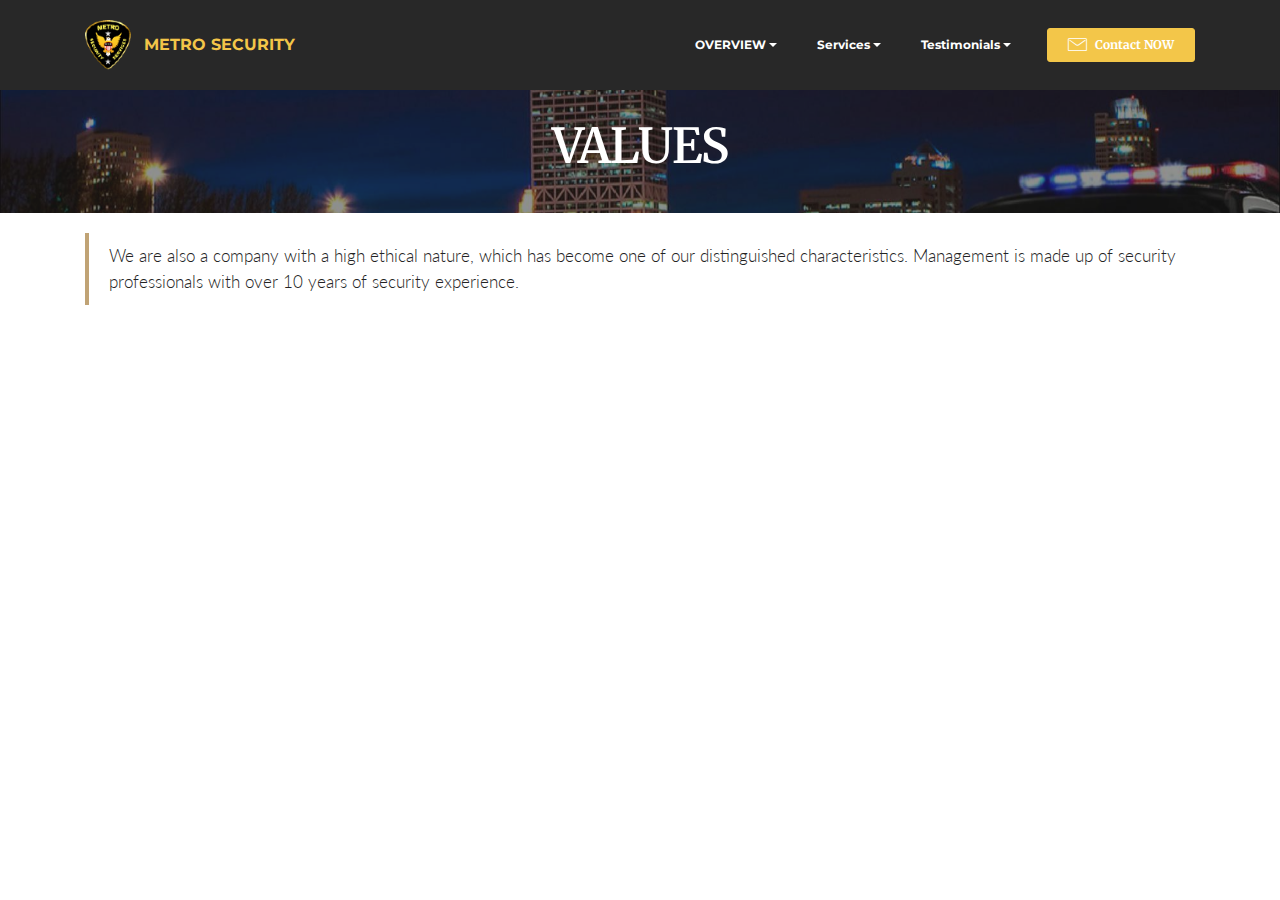
<file: cvalues.html>
<!DOCTYPE html>
<html >
<head>
  <!-- Site made with Mobirise Website Builder v4.6.6, https://mobirise.com -->
  <meta charset="UTF-8">
  <meta http-equiv="X-UA-Compatible" content="IE=edge">
  <meta name="generator" content="Mobirise v4.6.6, mobirise.com">
  <meta name="viewport" content="width=device-width, initial-scale=1, minimum-scale=1">
  <link rel="shortcut icon" href="assets/images/metro-logo-118x128.png" type="image/x-icon">
  <meta name="description" content="Metro Security Company Vaules">
  <title>Company Vaules</title>
  <link rel="stylesheet" href="assets/web/assets/mobirise-icons/mobirise-icons.css">
  <link rel="stylesheet" href="https://fonts.googleapis.com/css?family=Montserrat:400,700">
  <link rel="stylesheet" href="https://fonts.googleapis.com/css?family=Raleway:100,100i,200,200i,300,300i,400,400i,500,500i,600,600i,700,700i,800,800i,900,900i">
  <link rel="stylesheet" href="https://fonts.googleapis.com/css?family=Lora:400,700,400italic,700italic&subset=latin">
  <link rel="stylesheet" href="assets/tether/tether.min.css">
  <link rel="stylesheet" href="assets/bootstrap/css/bootstrap.min.css">
  <link rel="stylesheet" href="assets/soundcloud-plugin/style.css">
  <link rel="stylesheet" href="assets/dropdown/css/style.css">
  <link rel="stylesheet" href="assets/animate.css/animate.min.css">
  <link rel="stylesheet" href="assets/theme/css/style.css">
  <link rel="stylesheet" href="assets/mobirise/css/mbr-additional.css" type="text/css">
  
  
  
</head>
<body>

<!-- Google Analytics -->
<script>
  (function(i,s,o,g,r,a,m){i['GoogleAnalyticsObject']=r;i[r]=i[r]||function(){
  (i[r].q=i[r].q||[]).push(arguments)},i[r].l=1*new Date();a=s.createElement(o),
  m=s.getElementsByTagName(o)[0];a.async=1;a.src=g;m.parentNode.insertBefore(a,m)
  })(window,document,'script','https://www.google-analytics.com/analytics.js','ga');

  ga('create', 'UA-98786839-1', 'auto');
  ga('send', 'pageview');

</script>
<!-- /Google Analytics -->


  <section id="ext_menu-e" data-rv-view="77">

    <nav class="navbar navbar-dropdown navbar-fixed-top">
        <div class="container">

            <div class="mbr-table">
                <div class="mbr-table-cell">

                    <div class="navbar-brand">
                        <a href="index.html" class="navbar-logo"><img src="assets/images/metro-logo-118x128.png" alt="Mobirise"></a>
                        <a class="navbar-caption text-warning" href="home.html">METRO SECURITY</a>
                    </div>

                </div>
                <div class="mbr-table-cell">

                    <button class="navbar-toggler pull-xs-right hidden-md-up" type="button" data-toggle="collapse" data-target="#exCollapsingNavbar">
                        <div class="hamburger-icon"></div>
                    </button>

                    <ul class="nav-dropdown collapse pull-xs-right nav navbar-nav navbar-toggleable-sm" id="exCollapsingNavbar"><li class="nav-item dropdown"><a class="nav-link link dropdown-toggle" href="index.html" data-toggle="dropdown-submenu" aria-expanded="false">OVERVIEW</a><div class="dropdown-menu"><a class="dropdown-item" href="company.html">Company</a><a class="dropdown-item" href="coverview.html#slider-a">Overview</a><a class="dropdown-item" href="cobjectives.html#header1-c">Objectives</a><a class="dropdown-item" href="cqualifications.html">Qualifications</a><a class="dropdown-item" href="cmethods.html">Methods</a><a class="dropdown-item" href="bbb.html">BBB Rating</a></div></li><li class="nav-item dropdown"><a class="nav-link link dropdown-toggle" href="#top" data-toggle="dropdown-submenu" aria-expanded="false">Services</a><div class="dropdown-menu"><a class="dropdown-item" href="servicesoverview.html">Overview</a><a class="dropdown-item" href="professional.html">Professional</a></div></li><li class="nav-item dropdown"><a class="nav-link link dropdown-toggle" href="#top" data-toggle="dropdown-submenu" aria-expanded="false">Testimonials</a><div class="dropdown-menu"><a class="dropdown-item" href="ctestimonials.html">Client Reviews</a></div></li><li class="nav-item nav-btn"><a class="nav-link btn btn-warning" href="contactmow.html"><span class="mbri-letter mbr-iconfont mbr-iconfont-btn"></span>Contact NOW</a></li></ul>
                    <button hidden="" class="navbar-toggler navbar-close" type="button" data-toggle="collapse" data-target="#exCollapsingNavbar">
                        <div class="close-icon"></div>
                    </button>

                </div>
            </div>

        </div>
    </nav>

</section>

<section class="engine"><a href="https://mobirise.ws/g">create free website</a></section><section class="mbr-section article mbr-parallax-background mbr-after-navbar" id="msg-box8-f" data-rv-view="79" style="background-image: url(assets/images/mainbkgrd-2000x1068.jpg); padding-top: 120px; padding-bottom: 40px;">

    <div class="mbr-overlay" style="opacity: 0.5; background-color: rgb(34, 34, 34);">
    </div>
    <div class="container">
        <div class="row">
            <div class="col-md-8 col-md-offset-2 text-xs-center">
                <h3 class="mbr-section-title display-2">VALUES</h3>
                
                
            </div>
        </div>
    </div>

</section>

<section class="mbr-section article mbr-section__container" id="content2-g" data-rv-view="82" style="background-color: rgb(255, 255, 255); padding-top: 20px; padding-bottom: 20px;">

    <div class="container">
        <div class="row">
            <div class="col-xs-12 lead"><blockquote>We are also a company with a high ethical nature, which has become one of our distinguished characteristics. Management is made up of security professionals with over 10 years of security experience.&nbsp;</blockquote></div>
        </div>
    </div>

</section>


  <script src="assets/web/assets/jquery/jquery.min.js"></script>
  <script src="assets/tether/tether.min.js"></script>
  <script src="assets/bootstrap/js/bootstrap.min.js"></script>
  <script src="assets/dropdown/js/script.min.js"></script>
  <script src="assets/touch-swipe/jquery.touch-swipe.min.js"></script>
  <script src="assets/viewport-checker/jquery.viewportchecker.js"></script>
  <script src="assets/jarallax/jarallax.js"></script>
  <script src="assets/smooth-scroll/smooth-scroll.js"></script>
  <script src="assets/theme/js/script.js"></script>
  
  
  <input name="animation" type="hidden">
   <div id="scrollToTop" class="scrollToTop mbr-arrow-up"><a style="text-align: center;"><i class="mbr-arrow-up-icon"></i></a></div>
  </body>
</html>
</file>
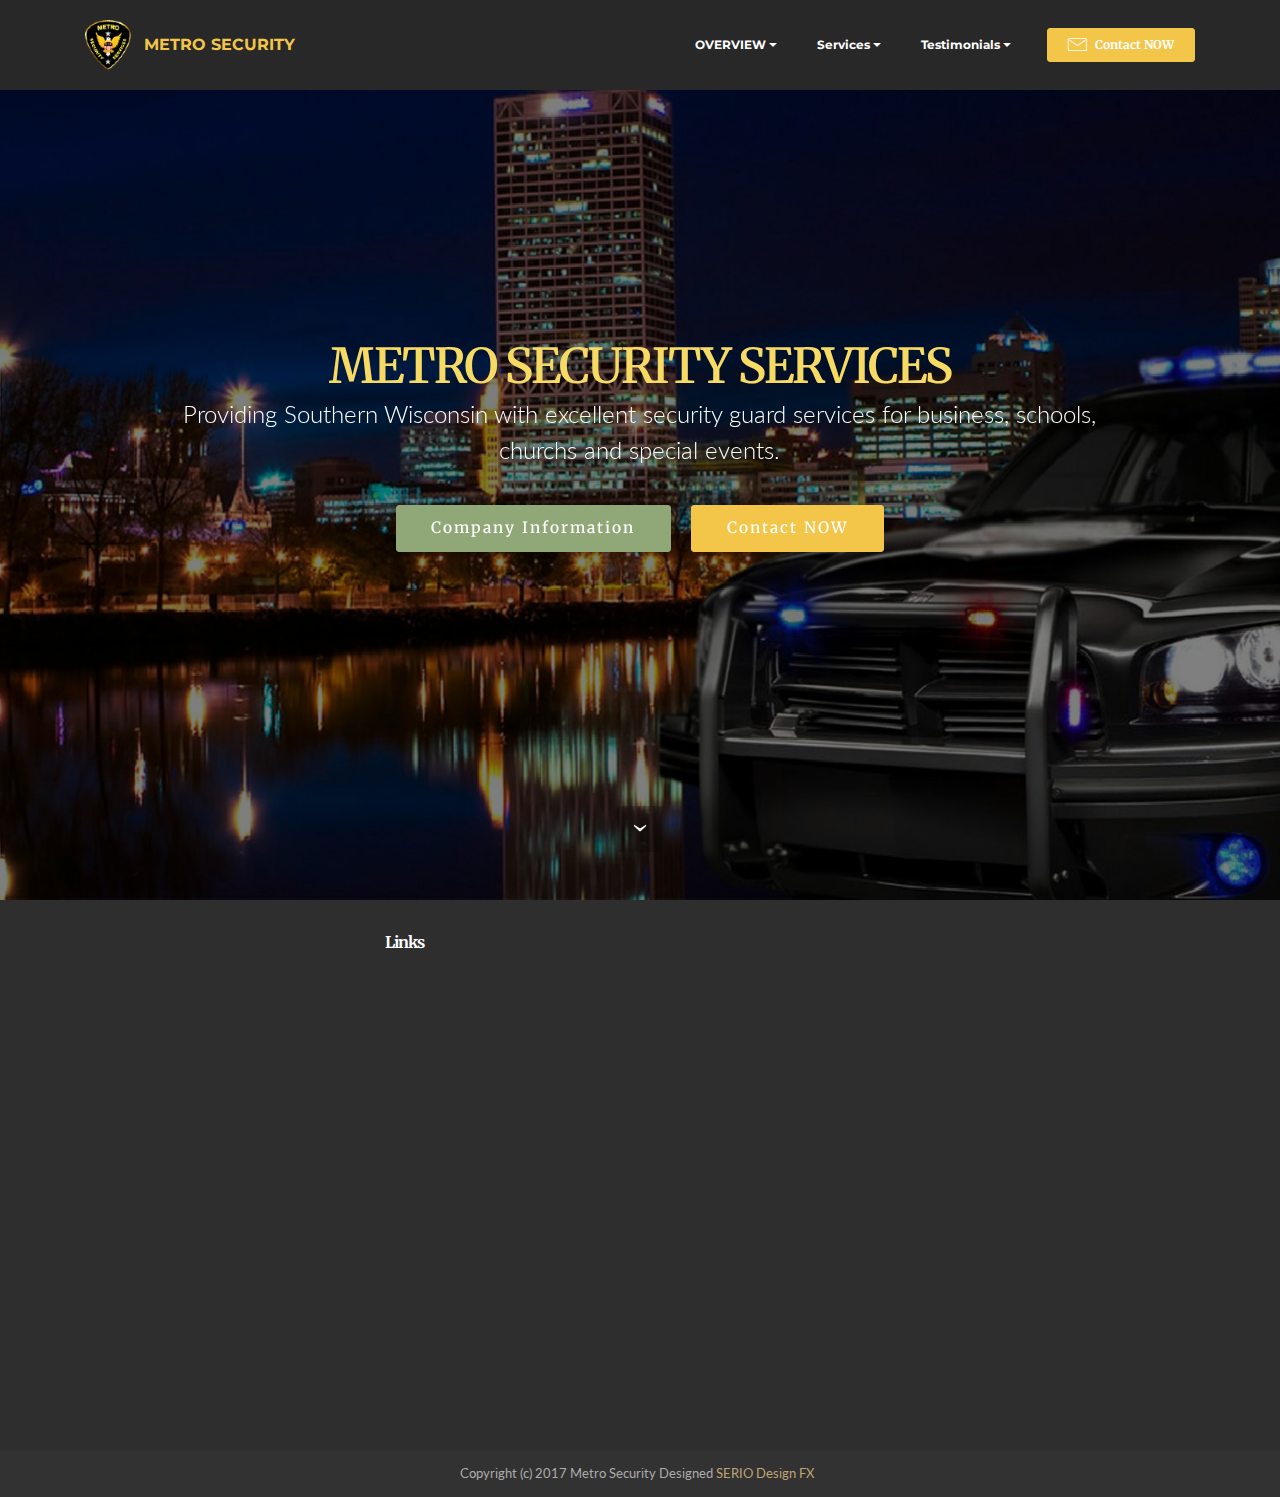
<file: home.html>
<!DOCTYPE html>
<html >
<head>
  <!-- Site made with Mobirise Website Builder v4.6.6, https://mobirise.com -->
  <meta charset="UTF-8">
  <meta http-equiv="X-UA-Compatible" content="IE=edge">
  <meta name="generator" content="Mobirise v4.6.6, mobirise.com">
  <meta name="viewport" content="width=device-width, initial-scale=1, minimum-scale=1">
  <link rel="shortcut icon" href="assets/images/metro-logo-118x128.png" type="image/x-icon">
  <meta name="description" content="Southern Wisconsin security guard services for business, churches, airports, events and special occasions.">
  <title>Metro Security Services Wisconsin provides professional security guards</title>
  <link rel="stylesheet" href="assets/web/assets/mobirise-icons/mobirise-icons.css">
  <link rel="stylesheet" href="https://fonts.googleapis.com/css?family=Montserrat:400,700">
  <link rel="stylesheet" href="https://fonts.googleapis.com/css?family=Raleway:100,100i,200,200i,300,300i,400,400i,500,500i,600,600i,700,700i,800,800i,900,900i">
  <link rel="stylesheet" href="https://fonts.googleapis.com/css?family=Lora:400,700,400italic,700italic&subset=latin">
  <link rel="stylesheet" href="assets/tether/tether.min.css">
  <link rel="stylesheet" href="assets/soundcloud-plugin/style.css">
  <link rel="stylesheet" href="assets/bootstrap/css/bootstrap.min.css">
  <link rel="stylesheet" href="assets/dropdown/css/style.css">
  <link rel="stylesheet" href="assets/animate.css/animate.min.css">
  <link rel="stylesheet" href="assets/socicon/css/styles.css">
  <link rel="stylesheet" href="assets/theme/css/style.css">
  <link rel="stylesheet" href="assets/mobirise/css/mbr-additional.css" type="text/css">
  
  
  
</head>
<body>

<!-- Google Analytics -->
<script>
  (function(i,s,o,g,r,a,m){i['GoogleAnalyticsObject']=r;i[r]=i[r]||function(){
  (i[r].q=i[r].q||[]).push(arguments)},i[r].l=1*new Date();a=s.createElement(o),
  m=s.getElementsByTagName(o)[0];a.async=1;a.src=g;m.parentNode.insertBefore(a,m)
  })(window,document,'script','https://www.google-analytics.com/analytics.js','ga');

  ga('create', 'UA-98786839-1', 'auto');
  ga('send', 'pageview');

</script>
<!-- /Google Analytics -->


  <section id="ext_menu-3" data-rv-view="27">

    <nav class="navbar navbar-dropdown navbar-fixed-top">
        <div class="container">

            <div class="mbr-table">
                <div class="mbr-table-cell">

                    <div class="navbar-brand">
                        <a href="index.html" class="navbar-logo"><img src="assets/images/metro-logo-118x128.png" alt="Mobirise"></a>
                        <a class="navbar-caption text-warning" href="home.html">METRO SECURITY</a>
                    </div>

                </div>
                <div class="mbr-table-cell">

                    <button class="navbar-toggler pull-xs-right hidden-md-up" type="button" data-toggle="collapse" data-target="#exCollapsingNavbar">
                        <div class="hamburger-icon"></div>
                    </button>

                    <ul class="nav-dropdown collapse pull-xs-right nav navbar-nav navbar-toggleable-sm" id="exCollapsingNavbar"><li class="nav-item dropdown"><a class="nav-link link dropdown-toggle" href="index.html" data-toggle="dropdown-submenu" aria-expanded="false">OVERVIEW</a><div class="dropdown-menu"><a class="dropdown-item" href="company.html">Company</a><a class="dropdown-item" href="coverview.html#slider-a">Overview</a><a class="dropdown-item" href="cobjectives.html#header1-c">Objectives</a><a class="dropdown-item" href="cqualifications.html">Qualifications</a><a class="dropdown-item" href="cmethods.html">Methods</a><a class="dropdown-item" href="bbb.html">BBB Rating</a></div></li><li class="nav-item dropdown"><a class="nav-link link dropdown-toggle" href="#top" data-toggle="dropdown-submenu" aria-expanded="false">Services</a><div class="dropdown-menu"><a class="dropdown-item" href="servicesoverview.html">Overview</a><a class="dropdown-item" href="professional.html">Professional</a></div></li><li class="nav-item dropdown"><a class="nav-link link dropdown-toggle" href="#top" data-toggle="dropdown-submenu" aria-expanded="false">Testimonials</a><div class="dropdown-menu"><a class="dropdown-item" href="ctestimonials.html">Client Reviews</a></div></li><li class="nav-item nav-btn"><a class="nav-link btn btn-warning" href="contactmow.html"><span class="mbri-letter mbr-iconfont mbr-iconfont-btn"></span>Contact NOW</a></li></ul>
                    <button hidden="" class="navbar-toggler navbar-close" type="button" data-toggle="collapse" data-target="#exCollapsingNavbar">
                        <div class="close-icon"></div>
                    </button>

                </div>
            </div>

        </div>
    </nav>

</section>

<section class="engine"><a href="https://mobirise.ws/b">best free site creator</a></section><section class="mbr-section mbr-section-hero mbr-section-full mbr-section-with-arrow mbr-parallax-background mbr-after-navbar" id="header4-4" data-rv-view="29" style="background-image: url(assets/images/mainbkgrd-2000x1068.jpg);">

    <div class="mbr-overlay" style="opacity: 0.5; background-color: rgb(0, 0, 0);"></div>

    <div class="mbr-table-cell">

        <div class="container">
            <div class="row">
                <div class="mbr-section col-md-10 col-md-offset-1 text-xs-center">

                    <h1 class="mbr-section-title display-1">METRO SECURITY SERVICES</h1>
                    <p class="mbr-section-lead lead">Providing Southern Wisconsin with excellent security guard services for business, schools, churchs and special events.</p>
                    <div class="mbr-section-btn"><a class="btn btn-lg btn-success" href="company.html">Company Information</a> <a class="btn btn-lg btn-warning" href="contactmow.html">Contact NOW</a></div>
                </div>
            </div>
        </div>
    </div>

    <div class="mbr-arrow mbr-arrow-floating" aria-hidden="true"><a href="#contacts2-6"><i class="mbr-arrow-icon"></i></a></div>

</section>

<section class="mbr-section mbr-section-md-padding mbr-footer footer2" id="contacts2-6" data-rv-view="32" style="background-color: rgb(46, 46, 46); padding-top: 30px; padding-bottom: 30px;">
    
    <div class="container">
        <div class="row">
            <div class="mbr-footer-content col-xs-12 col-md-3">
                <p><strong>Address</strong><br>2027 W. Fond du Lac<br>Milwaukee, WI.<br>53205<br><br><br>
<strong>Contacts</strong><br>
Email:<br>info@metrosecurityserviceswi.com<br>
Ph:: &nbsp;(262) 834-9009<br>
Fax: &nbsp;(414) 972 5332</p>
            </div>
            <div class="mbr-footer-content col-xs-12 col-md-3"><strong>Links</strong><ul><li><a href="company.html#header1-8" class="text-white">Company Info</a><a class="text-white" href="https://mobirise.com/"></a></li><li><a href="servicesoverview.html#header1-r" class="text-white">Services Overview</a><a class="text-white" href="https://mobirise.com/mobirise-free-win.zip"></a></li><li><a href="ctestimonials.html#testimonials2-11" class="text-white">Client Reviews</a><a class="text-white" href="https://mobirise.com/mobirise-free-mac.zip"></a></li></ul></div>
            <div class="col-xs-12 col-md-6">
                <div class="mbr-map"><iframe frameborder="0" style="border:0" src="https://www.google.com/maps/embed/v1/place?key=AIzaSyA0Dx_boXQiwvdz8sJHoYeZNVTdoWONYkU&amp;q=place_id:ChIJz4TpsuAbBYgR1BLS18kHt_0" allowfullscreen=""></iframe></div>
            </div>
        </div>
    </div>
</section>

<section class="mbr-section mbr-section-md-padding" id="social-buttons4-7" data-rv-view="34" style="background-color: rgb(46, 46, 46); padding-top: 30px; padding-bottom: 30px;">
    
    <div class="container">
        <div class="row">
            <div class="col-md-8 col-md-offset-2 text-xs-center">
                <h3 class="mbr-section-title display-2">FOLLOW US</h3>
                <div> <a class="btn btn-social" title="Facebook" target="_blank" href="https://www.facebook.com/pages/msswi"><i class="socicon socicon-facebook"></i></a>         </div>
            </div>
        </div>
    </div>
</section>

<footer class="mbr-small-footer mbr-section mbr-section-nopadding" id="footer1-w" data-rv-view="36" style="background-color: rgb(50, 50, 50); padding-top: 0.875rem; padding-bottom: 0.875rem;">
    
    <div class="container text-xs-center">
        <p>Copyright (c) 2017 Metro Security Designed<a href="https://seriodesignfx.com" target="_blank"> SERIO Design FX&nbsp;</a>&nbsp;</p>
    </div>
</footer>


  <script src="assets/web/assets/jquery/jquery.min.js"></script>
  <script src="assets/tether/tether.min.js"></script>
  <script src="assets/bootstrap/js/bootstrap.min.js"></script>
  <script src="assets/smooth-scroll/smooth-scroll.js"></script>
  <script src="assets/dropdown/js/script.min.js"></script>
  <script src="assets/viewport-checker/jquery.viewportchecker.js"></script>
  <script src="assets/jarallax/jarallax.js"></script>
  <script src="assets/touch-swipe/jquery.touch-swipe.min.js"></script>
  <script src="assets/theme/js/script.js"></script>
  
  
  <input name="animation" type="hidden">
   <div id="scrollToTop" class="scrollToTop mbr-arrow-up"><a style="text-align: center;"><i class="mbr-arrow-up-icon"></i></a></div>
  </body>
</html>
</file>
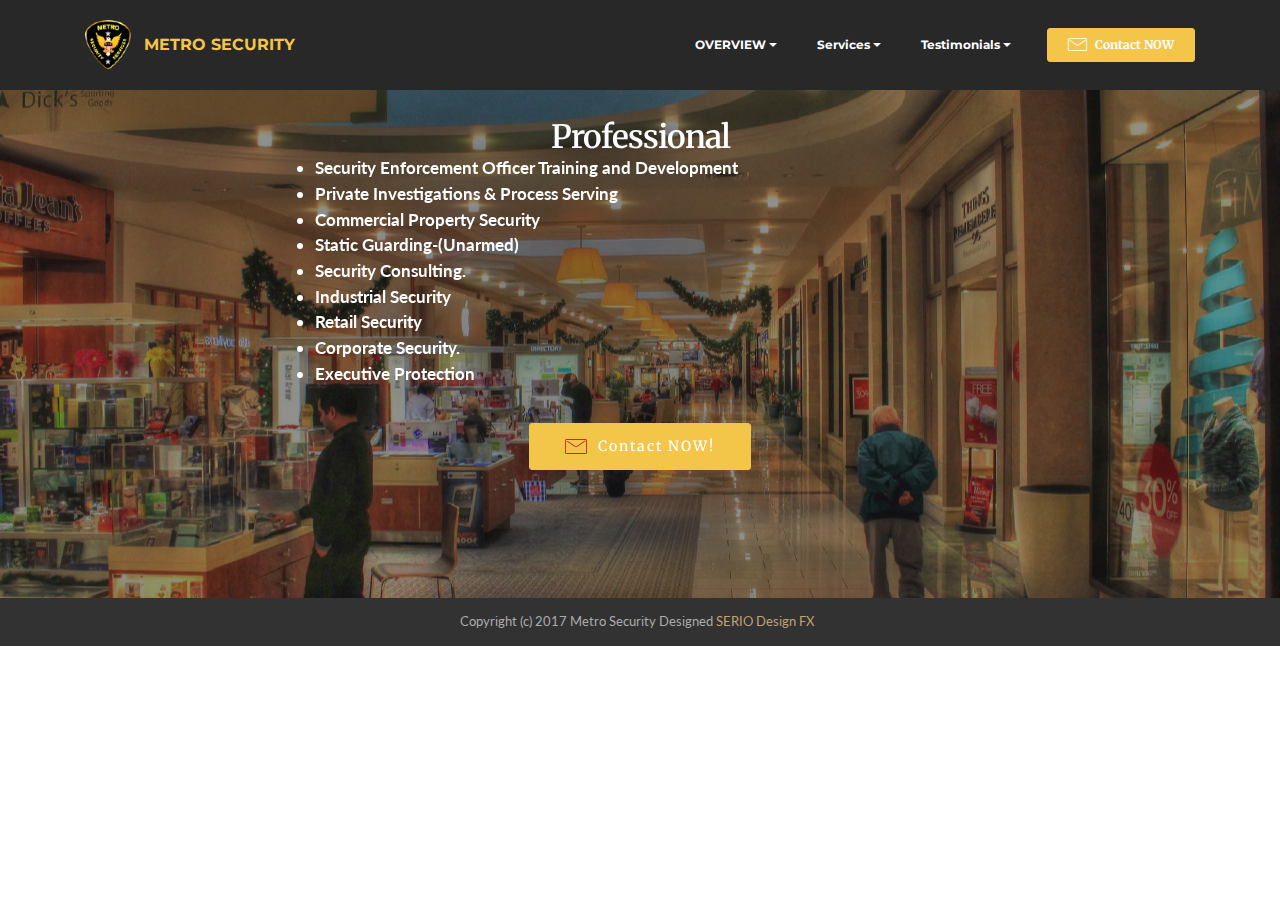
<file: professional.html>
<!DOCTYPE html>
<html >
<head>
  <!-- Site made with Mobirise Website Builder v4.6.6, https://mobirise.com -->
  <meta charset="UTF-8">
  <meta http-equiv="X-UA-Compatible" content="IE=edge">
  <meta name="generator" content="Mobirise v4.6.6, mobirise.com">
  <meta name="viewport" content="width=device-width, initial-scale=1, minimum-scale=1">
  <link rel="shortcut icon" href="assets/images/metro-logo-118x128.png" type="image/x-icon">
  <meta name="description" content="Security Officers are highyly trained and experienced  professionals. We adhere to industry professional standards for security guard services.">
  <title>Professional Security provided by Metro Security Wisconsin</title>
  <link rel="stylesheet" href="assets/web/assets/mobirise-icons/mobirise-icons.css">
  <link rel="stylesheet" href="https://fonts.googleapis.com/css?family=Montserrat:400,700">
  <link rel="stylesheet" href="https://fonts.googleapis.com/css?family=Raleway:100,100i,200,200i,300,300i,400,400i,500,500i,600,600i,700,700i,800,800i,900,900i">
  <link rel="stylesheet" href="https://fonts.googleapis.com/css?family=Lora:400,700,400italic,700italic&subset=latin">
  <link rel="stylesheet" href="assets/tether/tether.min.css">
  <link rel="stylesheet" href="assets/bootstrap/css/bootstrap.min.css">
  <link rel="stylesheet" href="assets/soundcloud-plugin/style.css">
  <link rel="stylesheet" href="assets/dropdown/css/style.css">
  <link rel="stylesheet" href="assets/animate.css/animate.min.css">
  <link rel="stylesheet" href="assets/theme/css/style.css">
  <link rel="stylesheet" href="assets/mobirise/css/mbr-additional.css" type="text/css">
  
  
  
</head>
<body>

<!-- Google Analytics -->
<script>
  (function(i,s,o,g,r,a,m){i['GoogleAnalyticsObject']=r;i[r]=i[r]||function(){
  (i[r].q=i[r].q||[]).push(arguments)},i[r].l=1*new Date();a=s.createElement(o),
  m=s.getElementsByTagName(o)[0];a.async=1;a.src=g;m.parentNode.insertBefore(a,m)
  })(window,document,'script','https://www.google-analytics.com/analytics.js','ga');

  ga('create', 'UA-98786839-1', 'auto');
  ga('send', 'pageview');

</script>
<!-- /Google Analytics -->


  <section id="ext_menu-s" data-rv-view="107">

    <nav class="navbar navbar-dropdown navbar-fixed-top">
        <div class="container">

            <div class="mbr-table">
                <div class="mbr-table-cell">

                    <div class="navbar-brand">
                        <a href="index.html" class="navbar-logo"><img src="assets/images/metro-logo-118x128.png" alt="Mobirise"></a>
                        <a class="navbar-caption text-warning" href="home.html">METRO SECURITY</a>
                    </div>

                </div>
                <div class="mbr-table-cell">

                    <button class="navbar-toggler pull-xs-right hidden-md-up" type="button" data-toggle="collapse" data-target="#exCollapsingNavbar">
                        <div class="hamburger-icon"></div>
                    </button>

                    <ul class="nav-dropdown collapse pull-xs-right nav navbar-nav navbar-toggleable-sm" id="exCollapsingNavbar"><li class="nav-item dropdown"><a class="nav-link link dropdown-toggle" href="index.html" data-toggle="dropdown-submenu" aria-expanded="false">OVERVIEW</a><div class="dropdown-menu"><a class="dropdown-item" href="company.html">Company</a><a class="dropdown-item" href="coverview.html#slider-a">Overview</a><a class="dropdown-item" href="cobjectives.html#header1-c">Objectives</a><a class="dropdown-item" href="cqualifications.html">Qualifications</a><a class="dropdown-item" href="cmethods.html">Methods</a><a class="dropdown-item" href="bbb.html">BBB Rating</a></div></li><li class="nav-item dropdown"><a class="nav-link link dropdown-toggle" href="#top" data-toggle="dropdown-submenu" aria-expanded="false">Services</a><div class="dropdown-menu"><a class="dropdown-item" href="servicesoverview.html">Overview</a><a class="dropdown-item" href="professional.html">Professional</a></div></li><li class="nav-item dropdown"><a class="nav-link link dropdown-toggle" href="#top" data-toggle="dropdown-submenu" aria-expanded="false">Testimonials</a><div class="dropdown-menu"><a class="dropdown-item" href="ctestimonials.html">Client Reviews</a></div></li><li class="nav-item nav-btn"><a class="nav-link btn btn-warning" href="contactmow.html"><span class="mbri-letter mbr-iconfont mbr-iconfont-btn"></span>Contact NOW</a></li></ul>
                    <button hidden="" class="navbar-toggler navbar-close" type="button" data-toggle="collapse" data-target="#exCollapsingNavbar">
                        <div class="close-icon"></div>
                    </button>

                </div>
            </div>

        </div>
    </nav>

</section>

<section class="engine"><a href="https://mobirise.ws/n">best website builder app</a></section><section class="mbr-section article mbr-parallax-background mbr-after-navbar" id="msg-box3-t" data-rv-view="109" style="background-image: url(assets/images/shopping-mall-347312-2000x1333.jpg); padding-top: 120px; padding-bottom: 120px;">

    <div class="mbr-overlay" style="opacity: 0.5; background-color: rgb(34, 34, 34);">
    </div>
    <div class="container">
        <div class="row">
            <div class="col-md-8 col-md-offset-2 text-xs-center">
                <h3 class="mbr-section-title display-2">Professional</h3>
                <div class="lead"><ul><li><strong>Security Enforcement Officer Training and Development</strong></li><li><strong>Private Investigations &amp; Process Serving</strong></li><li><strong>Commercial Property Security</strong></li><li><strong>Static Guarding-(Unarmed)</strong></li><li><strong>Security Consulting.</strong></li><li><strong>Industrial Security</strong></li><li><strong>Retail Security</strong></li><li><strong>Corporate Security.</strong></li><li><strong>Executive Protection</strong></li></ul></div>
                <div><a class="btn btn-warning" href="contactmow.html#form1-v"><span class="mbri-letter mbr-iconfont mbr-iconfont-btn" style="color: rgb(184, 49, 47);"></span>Contact NOW!</a></div>
            </div>
        </div>
    </div>

</section>

<footer class="mbr-small-footer mbr-section mbr-section-nopadding" id="footer1-19" data-rv-view="112" style="background-color: rgb(50, 50, 50); padding-top: 0.875rem; padding-bottom: 0.875rem;">
    
    <div class="container text-xs-center">
        <p>Copyright (c) 2017 Metro Security Designed<a href="https://seriodesignfx.com" target="_blank"> SERIO Design FX&nbsp;</a>&nbsp;</p>
    </div>
</footer>


  <script src="assets/web/assets/jquery/jquery.min.js"></script>
  <script src="assets/tether/tether.min.js"></script>
  <script src="assets/bootstrap/js/bootstrap.min.js"></script>
  <script src="assets/dropdown/js/script.min.js"></script>
  <script src="assets/touch-swipe/jquery.touch-swipe.min.js"></script>
  <script src="assets/viewport-checker/jquery.viewportchecker.js"></script>
  <script src="assets/jarallax/jarallax.js"></script>
  <script src="assets/smooth-scroll/smooth-scroll.js"></script>
  <script src="assets/theme/js/script.js"></script>
  
  
  <input name="animation" type="hidden">
   <div id="scrollToTop" class="scrollToTop mbr-arrow-up"><a style="text-align: center;"><i class="mbr-arrow-up-icon"></i></a></div>
  </body>
</html>
</file>
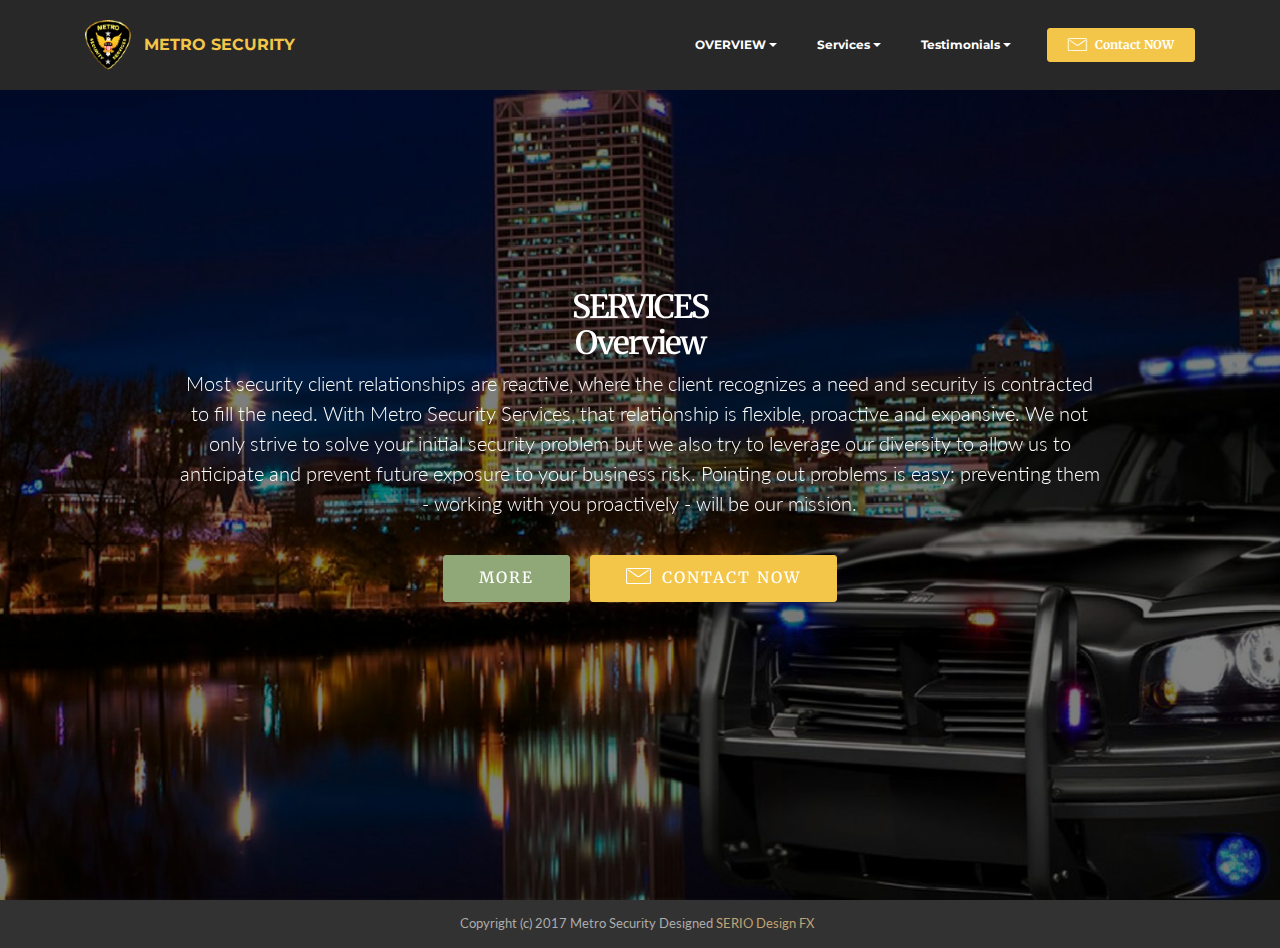
<file: servicesoverview.html>
<!DOCTYPE html>
<html >
<head>
  <!-- Site made with Mobirise Website Builder v4.6.6, https://mobirise.com -->
  <meta charset="UTF-8">
  <meta http-equiv="X-UA-Compatible" content="IE=edge">
  <meta name="generator" content="Mobirise v4.6.6, mobirise.com">
  <meta name="viewport" content="width=device-width, initial-scale=1, minimum-scale=1">
  <link rel="shortcut icon" href="assets/images/metro-logo-118x128.png" type="image/x-icon">
  <meta name="description" content="Overview of security services provided by Metro Security Wisconsin.">
  <title>Security Services Overview for Metro Security Wisconsin</title>
  <link rel="stylesheet" href="assets/web/assets/mobirise-icons/mobirise-icons.css">
  <link rel="stylesheet" href="https://fonts.googleapis.com/css?family=Montserrat:400,700">
  <link rel="stylesheet" href="https://fonts.googleapis.com/css?family=Raleway:100,100i,200,200i,300,300i,400,400i,500,500i,600,600i,700,700i,800,800i,900,900i">
  <link rel="stylesheet" href="https://fonts.googleapis.com/css?family=Lora:400,700,400italic,700italic&subset=latin">
  <link rel="stylesheet" href="assets/tether/tether.min.css">
  <link rel="stylesheet" href="assets/bootstrap/css/bootstrap.min.css">
  <link rel="stylesheet" href="assets/soundcloud-plugin/style.css">
  <link rel="stylesheet" href="assets/dropdown/css/style.css">
  <link rel="stylesheet" href="assets/animate.css/animate.min.css">
  <link rel="stylesheet" href="assets/theme/css/style.css">
  <link rel="stylesheet" href="assets/mobirise/css/mbr-additional.css" type="text/css">
  
  
  
</head>
<body>

<!-- Google Analytics -->
<script>
  (function(i,s,o,g,r,a,m){i['GoogleAnalyticsObject']=r;i[r]=i[r]||function(){
  (i[r].q=i[r].q||[]).push(arguments)},i[r].l=1*new Date();a=s.createElement(o),
  m=s.getElementsByTagName(o)[0];a.async=1;a.src=g;m.parentNode.insertBefore(a,m)
  })(window,document,'script','https://www.google-analytics.com/analytics.js','ga');

  ga('create', 'UA-98786839-1', 'auto');
  ga('send', 'pageview');

</script>
<!-- /Google Analytics -->


  <section id="ext_menu-q" data-rv-view="100">

    <nav class="navbar navbar-dropdown navbar-fixed-top">
        <div class="container">

            <div class="mbr-table">
                <div class="mbr-table-cell">

                    <div class="navbar-brand">
                        <a href="index.html" class="navbar-logo"><img src="assets/images/metro-logo-118x128.png" alt="Mobirise"></a>
                        <a class="navbar-caption text-warning" href="home.html">METRO SECURITY</a>
                    </div>

                </div>
                <div class="mbr-table-cell">

                    <button class="navbar-toggler pull-xs-right hidden-md-up" type="button" data-toggle="collapse" data-target="#exCollapsingNavbar">
                        <div class="hamburger-icon"></div>
                    </button>

                    <ul class="nav-dropdown collapse pull-xs-right nav navbar-nav navbar-toggleable-sm" id="exCollapsingNavbar"><li class="nav-item dropdown"><a class="nav-link link dropdown-toggle" href="index.html" data-toggle="dropdown-submenu" aria-expanded="false">OVERVIEW</a><div class="dropdown-menu"><a class="dropdown-item" href="company.html">Company</a><a class="dropdown-item" href="coverview.html#slider-a">Overview</a><a class="dropdown-item" href="cobjectives.html#header1-c">Objectives</a><a class="dropdown-item" href="cqualifications.html">Qualifications</a><a class="dropdown-item" href="cmethods.html">Methods</a><a class="dropdown-item" href="bbb.html">BBB Rating</a></div></li><li class="nav-item dropdown"><a class="nav-link link dropdown-toggle" href="#top" data-toggle="dropdown-submenu" aria-expanded="false">Services</a><div class="dropdown-menu"><a class="dropdown-item" href="servicesoverview.html">Overview</a><a class="dropdown-item" href="professional.html">Professional</a></div></li><li class="nav-item dropdown"><a class="nav-link link dropdown-toggle" href="#top" data-toggle="dropdown-submenu" aria-expanded="false">Testimonials</a><div class="dropdown-menu"><a class="dropdown-item" href="ctestimonials.html">Client Reviews</a></div></li><li class="nav-item nav-btn"><a class="nav-link btn btn-warning" href="contactmow.html"><span class="mbri-letter mbr-iconfont mbr-iconfont-btn"></span>Contact NOW</a></li></ul>
                    <button hidden="" class="navbar-toggler navbar-close" type="button" data-toggle="collapse" data-target="#exCollapsingNavbar">
                        <div class="close-icon"></div>
                    </button>

                </div>
            </div>

        </div>
    </nav>

</section>

<section class="engine"><a href="https://mobirise.ws/e">best web design software</a></section><section class="mbr-section mbr-section-hero mbr-section-full mbr-parallax-background mbr-after-navbar" id="header1-r" data-rv-view="102" style="background-image: url(assets/images/mainbkgrd-2000x1068.jpg);">

    <div class="mbr-overlay" style="opacity: 0.5; background-color: rgb(0, 0, 0);"></div>

    <div class="mbr-table-cell">

        <div class="container">
            <div class="row">
                <div class="mbr-section col-md-10 col-md-offset-1 text-xs-center">

                    <h1 class="mbr-section-title display-1">SERVICES<br>Overview</h1>
                    <p class="mbr-section-lead lead">Most security client relationships are reactive, where the client recognizes a need and security is contracted to fill the need. With Metro Security Services, that relationship is flexible, proactive and expansive. We not only strive to solve your initial security problem but we also try to leverage our diversity to allow us to anticipate and prevent future exposure to your business risk. Pointing out problems is easy: preventing them - working with you proactively - will be our mission.<br></p>
                    <div class="mbr-section-btn"><a class="btn btn-lg btn-success" href="professional.html">MORE</a> <a class="btn btn-lg btn-warning" href="contactmow.html#form1-v"><span class="mbri-letter mbr-iconfont mbr-iconfont-btn"></span>CONTACT NOW</a> </div>
                </div>
            </div>
        </div>
    </div>

    

</section>

<footer class="mbr-small-footer mbr-section mbr-section-nopadding" id="footer1-19" data-rv-view="105" style="background-color: rgb(50, 50, 50); padding-top: 0.875rem; padding-bottom: 0.875rem;">
    
    <div class="container text-xs-center">
        <p>Copyright (c) 2017 Metro Security Designed<a href="https://seriodesignfx.com" target="_blank"> SERIO Design FX&nbsp;</a>&nbsp;</p>
    </div>
</footer>


  <script src="assets/web/assets/jquery/jquery.min.js"></script>
  <script src="assets/tether/tether.min.js"></script>
  <script src="assets/bootstrap/js/bootstrap.min.js"></script>
  <script src="assets/dropdown/js/script.min.js"></script>
  <script src="assets/touch-swipe/jquery.touch-swipe.min.js"></script>
  <script src="assets/viewport-checker/jquery.viewportchecker.js"></script>
  <script src="assets/jarallax/jarallax.js"></script>
  <script src="assets/smooth-scroll/smooth-scroll.js"></script>
  <script src="assets/theme/js/script.js"></script>
  
  
  <input name="animation" type="hidden">
   <div id="scrollToTop" class="scrollToTop mbr-arrow-up"><a style="text-align: center;"><i class="mbr-arrow-up-icon"></i></a></div>
  </body>
</html>
</file>
<file: assets/icons-mind/style.css>
@font-face {
	font-family: 'iconsMind';
	src:url('fonts/icon-mind.eot?-rdmvgc');
	src:url('fonts/icons-mind.eot?#iefix-rdmvgc') format('embedded-opentype'),
		url('fonts/icons-mind.woff?-rdmvgc') format('woff'),
		url('fonts/icons-mind.ttf?-rdmvgc') format('truetype'),
		url('fonts/icons-mind.svg?-rdmvgc#icons-mind') format('svg');
	font-weight: normal;
	font-style: normal;
}

[class^="imind-"], [class*=" imind-"] {
	font-family: 'iconsMind' !important;
	speak: none;
	font-style: normal;
	font-weight: normal;
	font-variant: normal;
	text-transform: none;
	line-height: 1;

	/* Better Font Rendering =========== */
	-webkit-font-smoothing: antialiased;
	-moz-osx-font-smoothing: grayscale;
}

.imind-a-z:before {
	content: "\e600";
}
.imind-aa:before {
	content: "\e601";
}
.imind-add-bag:before {
	content: "\e602";
}
.imind-add-basket:before {
	content: "\e603";
}
.imind-add-cart:before {
	content: "\e604";
}
.imind-add-file:before {
	content: "\e605";
}
.imind-add-spaceafterparagraph:before {
	content: "\e606";
}
.imind-add-spacebeforeparagraph:before {
	content: "\e607";
}
.imind-add-user:before {
	content: "\e608";
}
.imind-add-userstar:before {
	content: "\e609";
}
.imind-add-window:before {
	content: "\e60a";
}
.imind-add:before {
	content: "\e60b";
}
.imind-address-book:before {
	content: "\e60c";
}
.imind-address-book2:before {
	content: "\e60d";
}
.imind-administrator:before {
	content: "\e60e";
}
.imind-aerobics-2:before {
	content: "\e60f";
}
.imind-aerobics-3:before {
	content: "\e610";
}
.imind-aerobics:before {
	content: "\e611";
}
.imind-affiliate:before {
	content: "\e612";
}
.imind-aim:before {
	content: "\e613";
}
.imind-air-balloon:before {
	content: "\e614";
}
.imind-airbrush:before {
	content: "\e615";
}
.imind-airship:before {
	content: "\e616";
}
.imind-alarm-clock:before {
	content: "\e617";
}
.imind-alarm-clock2:before {
	content: "\e618";
}
.imind-alarm:before {
	content: "\e619";
}
.imind-alien-2:before {
	content: "\e61a";
}
.imind-alien:before {
	content: "\e61b";
}
.imind-aligator:before {
	content: "\e61c";
}
.imind-align-center:before {
	content: "\e61d";
}
.imind-align-justifyall:before {
	content: "\e61e";
}
.imind-align-justifycenter:before {
	content: "\e61f";
}
.imind-align-justifyleft:before {
	content: "\e620";
}
.imind-align-justifyright:before {
	content: "\e621";
}
.imind-align-left:before {
	content: "\e622";
}
.imind-align-right:before {
	content: "\e623";
}
.imind-alpha:before {
	content: "\e624";
}
.imind-ambulance:before {
	content: "\e625";
}
.imind-amx:before {
	content: "\e626";
}
.imind-anchor-2:before {
	content: "\e627";
}
.imind-anchor:before {
	content: "\e628";
}
.imind-android-store:before {
	content: "\e629";
}
.imind-android:before {
	content: "\e62a";
}
.imind-angel-smiley:before {
	content: "\e62b";
}
.imind-angel:before {
	content: "\e62c";
}
.imind-angry:before {
	content: "\e62d";
}
.imind-apple-bite:before {
	content: "\e62e";
}
.imind-apple-store:before {
	content: "\e62f";
}
.imind-apple:before {
	content: "\e630";
}
.imind-approved-window:before {
	content: "\e631";
}
.imind-aquarius-2:before {
	content: "\e632";
}
.imind-aquarius:before {
	content: "\e633";
}
.imind-archery-2:before {
	content: "\e634";
}
.imind-archery:before {
	content: "\e635";
}
.imind-argentina:before {
	content: "\e636";
}
.imind-aries-2:before {
	content: "\e637";
}
.imind-aries:before {
	content: "\e638";
}
.imind-army-key:before {
	content: "\e639";
}
.imind-arrow-around:before {
	content: "\e63a";
}
.imind-arrow-back3:before {
	content: "\e63b";
}
.imind-arrow-back:before {
	content: "\e63c";
}
.imind-arrow-back2:before {
	content: "\e63d";
}
.imind-arrow-barrier:before {
	content: "\e63e";
}
.imind-arrow-circle:before {
	content: "\e63f";
}
.imind-arrow-cross:before {
	content: "\e640";
}
.imind-arrow-down:before {
	content: "\e641";
}
.imind-arrow-down2:before {
	content: "\e642";
}
.imind-arrow-down3:before {
	content: "\e643";
}
.imind-arrow-downincircle:before {
	content: "\e644";
}
.imind-arrow-fork:before {
	content: "\e645";
}
.imind-arrow-forward:before {
	content: "\e646";
}
.imind-arrow-forward2:before {
	content: "\e647";
}
.imind-arrow-from:before {
	content: "\e648";
}
.imind-arrow-inside:before {
	content: "\e649";
}
.imind-arrow-inside45:before {
	content: "\e64a";
}
.imind-arrow-insidegap:before {
	content: "\e64b";
}
.imind-arrow-insidegap45:before {
	content: "\e64c";
}
.imind-arrow-into:before {
	content: "\e64d";
}
.imind-arrow-join:before {
	content: "\e64e";
}
.imind-arrow-junction:before {
	content: "\e64f";
}
.imind-arrow-left:before {
	content: "\e650";
}
.imind-arrow-left2:before {
	content: "\e651";
}
.imind-arrow-leftincircle:before {
	content: "\e652";
}
.imind-arrow-loop:before {
	content: "\e653";
}
.imind-arrow-merge:before {
	content: "\e654";
}
.imind-arrow-mix:before {
	content: "\e655";
}
.imind-arrow-next:before {
	content: "\e656";
}
.imind-arrow-outleft:before {
	content: "\e657";
}
.imind-arrow-outright:before {
	content: "\e658";
}
.imind-arrow-outside:before {
	content: "\e659";
}
.imind-arrow-outside45:before {
	content: "\e65a";
}
.imind-arrow-outsidegap:before {
	content: "\e65b";
}
.imind-arrow-outsidegap45:before {
	content: "\e65c";
}
.imind-arrow-over:before {
	content: "\e65d";
}
.imind-arrow-refresh:before {
	content: "\e65e";
}
.imind-arrow-refresh2:before {
	content: "\e65f";
}
.imind-arrow-right:before {
	content: "\e660";
}
.imind-arrow-right2:before {
	content: "\e661";
}
.imind-arrow-rightincircle:before {
	content: "\e662";
}
.imind-arrow-shuffle:before {
	content: "\e663";
}
.imind-arrow-squiggly:before {
	content: "\e664";
}
.imind-arrow-through:before {
	content: "\e665";
}
.imind-arrow-to:before {
	content: "\e666";
}
.imind-arrow-turnleft:before {
	content: "\e667";
}
.imind-arrow-turnright:before {
	content: "\e668";
}
.imind-arrow-up:before {
	content: "\e669";
}
.imind-arrow-up2:before {
	content: "\e66a";
}
.imind-arrow-up3:before {
	content: "\e66b";
}
.imind-arrow-upincircle:before {
	content: "\e66c";
}
.imind-arrow-xleft:before {
	content: "\e66d";
}
.imind-arrow-xright:before {
	content: "\e66e";
}
.imind-ask:before {
	content: "\e66f";
}
.imind-assistant:before {
	content: "\e670";
}
.imind-astronaut:before {
	content: "\e671";
}
.imind-at-sign:before {
	content: "\e672";
}
.imind-atm:before {
	content: "\e673";
}
.imind-atom:before {
	content: "\e674";
}
.imind-audio:before {
	content: "\e675";
}
.imind-auto-flash:before {
	content: "\e676";
}
.imind-autumn:before {
	content: "\e677";
}
.imind-baby-clothes:before {
	content: "\e678";
}
.imind-baby-clothes2:before {
	content: "\e679";
}
.imind-baby-cry:before {
	content: "\e67a";
}
.imind-baby:before {
	content: "\e67b";
}
.imind-back2:before {
	content: "\e67c";
}
.imind-back-media:before {
	content: "\e67d";
}
.imind-back-music:before {
	content: "\e67e";
}
.imind-back:before {
	content: "\e67f";
}
.imind-background:before {
	content: "\e680";
}
.imind-bacteria:before {
	content: "\e681";
}
.imind-bag-coins:before {
	content: "\e682";
}
.imind-bag-items:before {
	content: "\e683";
}
.imind-bag-quantity:before {
	content: "\e684";
}
.imind-bag:before {
	content: "\e685";
}
.imind-bakelite:before {
	content: "\e686";
}
.imind-ballet-shoes:before {
	content: "\e687";
}
.imind-balloon:before {
	content: "\e688";
}
.imind-banana:before {
	content: "\e689";
}
.imind-band-aid:before {
	content: "\e68a";
}
.imind-bank:before {
	content: "\e68b";
}
.imind-bar-chart:before {
	content: "\e68c";
}
.imind-bar-chart2:before {
	content: "\e68d";
}
.imind-bar-chart3:before {
	content: "\e68e";
}
.imind-bar-chart4:before {
	content: "\e68f";
}
.imind-bar-chart5:before {
	content: "\e690";
}
.imind-bar-code:before {
	content: "\e691";
}
.imind-barricade-2:before {
	content: "\e692";
}
.imind-barricade:before {
	content: "\e693";
}
.imind-baseball:before {
	content: "\e694";
}
.imind-basket-ball:before {
	content: "\e695";
}
.imind-basket-coins:before {
	content: "\e696";
}
.imind-basket-items:before {
	content: "\e697";
}
.imind-basket-quantity:before {
	content: "\e698";
}
.imind-bat-2:before {
	content: "\e699";
}
.imind-bat:before {
	content: "\e69a";
}
.imind-bathrobe:before {
	content: "\e69b";
}
.imind-batman-mask:before {
	content: "\e69c";
}
.imind-battery-0:before {
	content: "\e69d";
}
.imind-battery-25:before {
	content: "\e69e";
}
.imind-battery-50:before {
	content: "\e69f";
}
.imind-battery-75:before {
	content: "\e6a0";
}
.imind-battery-100:before {
	content: "\e6a1";
}
.imind-battery-charge:before {
	content: "\e6a2";
}
.imind-bear:before {
	content: "\e6a3";
}
.imind-beard-2:before {
	content: "\e6a4";
}
.imind-beard-3:before {
	content: "\e6a5";
}
.imind-beard:before {
	content: "\e6a6";
}
.imind-bebo:before {
	content: "\e6a7";
}
.imind-bee:before {
	content: "\e6a8";
}
.imind-beer-glass:before {
	content: "\e6a9";
}
.imind-beer:before {
	content: "\e6aa";
}
.imind-bell-2:before {
	content: "\e6ab";
}
.imind-bell:before {
	content: "\e6ac";
}
.imind-belt-2:before {
	content: "\e6ad";
}
.imind-belt-3:before {
	content: "\e6ae";
}
.imind-belt:before {
	content: "\e6af";
}
.imind-berlin-tower:before {
	content: "\e6b0";
}
.imind-beta:before {
	content: "\e6b1";
}
.imind-betvibes:before {
	content: "\e6b2";
}
.imind-bicycle-2:before {
	content: "\e6b3";
}
.imind-bicycle-3:before {
	content: "\e6b4";
}
.imind-bicycle:before {
	content: "\e6b5";
}
.imind-big-bang:before {
	content: "\e6b6";
}
.imind-big-data:before {
	content: "\e6b7";
}
.imind-bike-helmet:before {
	content: "\e6b8";
}
.imind-bikini:before {
	content: "\e6b9";
}
.imind-bilk-bottle2:before {
	content: "\e6ba";
}
.imind-billing:before {
	content: "\e6bb";
}
.imind-bing:before {
	content: "\e6bc";
}
.imind-binocular:before {
	content: "\e6bd";
}
.imind-bio-hazard:before {
	content: "\e6be";
}
.imind-biotech:before {
	content: "\e6bf";
}
.imind-bird-deliveringletter:before {
	content: "\e6c0";
}
.imind-bird:before {
	content: "\e6c1";
}
.imind-birthday-cake:before {
	content: "\e6c2";
}
.imind-bisexual:before {
	content: "\e6c3";
}
.imind-bishop:before {
	content: "\e6c4";
}
.imind-bitcoin:before {
	content: "\e6c5";
}
.imind-black-cat:before {
	content: "\e6c6";
}
.imind-blackboard:before {
	content: "\e6c7";
}
.imind-blinklist:before {
	content: "\e6c8";
}
.imind-block-cloud:before {
	content: "\e6c9";
}
.imind-block-window:before {
	content: "\e6ca";
}
.imind-blogger:before {
	content: "\e6cb";
}
.imind-blood:before {
	content: "\e6cc";
}
.imind-blouse:before {
	content: "\e6cd";
}
.imind-blueprint:before {
	content: "\e6ce";
}
.imind-board:before {
	content: "\e6cf";
}
.imind-bodybuilding:before {
	content: "\e6d0";
}
.imind-bold-text:before {
	content: "\e6d1";
}
.imind-bone:before {
	content: "\e6d2";
}
.imind-bones:before {
	content: "\e6d3";
}
.imind-book:before {
	content: "\e6d4";
}
.imind-bookmark:before {
	content: "\e6d5";
}
.imind-books-2:before {
	content: "\e6d6";
}
.imind-books:before {
	content: "\e6d7";
}
.imind-boom:before {
	content: "\e6d8";
}
.imind-boot-2:before {
	content: "\e6d9";
}
.imind-boot:before {
	content: "\e6da";
}
.imind-bottom-totop:before {
	content: "\e6db";
}
.imind-bow-2:before {
	content: "\e6dc";
}
.imind-bow-3:before {
	content: "\e6dd";
}
.imind-bow-4:before {
	content: "\e6de";
}
.imind-bow-5:before {
	content: "\e6df";
}
.imind-bow-6:before {
	content: "\e6e0";
}
.imind-bow:before {
	content: "\e6e1";
}
.imind-bowling-2:before {
	content: "\e6e2";
}
.imind-bowling:before {
	content: "\e6e3";
}
.imind-box2:before {
	content: "\e6e4";
}
.imind-box-close:before {
	content: "\e6e5";
}
.imind-box-full:before {
	content: "\e6e6";
}
.imind-box-open:before {
	content: "\e6e7";
}
.imind-box-withfolders:before {
	content: "\e6e8";
}
.imind-box:before {
	content: "\e6e9";
}
.imind-boy:before {
	content: "\e6ea";
}
.imind-bra:before {
	content: "\e6eb";
}
.imind-brain-2:before {
	content: "\e6ec";
}
.imind-brain-3:before {
	content: "\e6ed";
}
.imind-brain:before {
	content: "\e6ee";
}
.imind-brazil:before {
	content: "\e6ef";
}
.imind-bread-2:before {
	content: "\e6f0";
}
.imind-bread:before {
	content: "\e6f1";
}
.imind-bridge:before {
	content: "\e6f2";
}
.imind-brightkite:before {
	content: "\e6f3";
}
.imind-broke-link2:before {
	content: "\e6f4";
}
.imind-broken-link:before {
	content: "\e6f5";
}
.imind-broom:before {
	content: "\e6f6";
}
.imind-brush:before {
	content: "\e6f7";
}
.imind-bucket:before {
	content: "\e6f8";
}
.imind-bug:before {
	content: "\e6f9";
}
.imind-building:before {
	content: "\e6fa";
}
.imind-bulleted-list:before {
	content: "\e6fb";
}
.imind-bus-2:before {
	content: "\e6fc";
}
.imind-bus:before {
	content: "\e6fd";
}
.imind-business-man:before {
	content: "\e6fe";
}
.imind-business-manwoman:before {
	content: "\e6ff";
}
.imind-business-mens:before {
	content: "\e700";
}
.imind-business-woman:before {
	content: "\e701";
}
.imind-butterfly:before {
	content: "\e702";
}
.imind-button:before {
	content: "\e703";
}
.imind-cable-car:before {
	content: "\e704";
}
.imind-cake:before {
	content: "\e705";
}
.imind-calculator-2:before {
	content: "\e706";
}
.imind-calculator-3:before {
	content: "\e707";
}
.imind-calculator:before {
	content: "\e708";
}
.imind-calendar-2:before {
	content: "\e709";
}
.imind-calendar-3:before {
	content: "\e70a";
}
.imind-calendar-4:before {
	content: "\e70b";
}
.imind-calendar-clock:before {
	content: "\e70c";
}
.imind-calendar:before {
	content: "\e70d";
}
.imind-camel:before {
	content: "\e70e";
}
.imind-camera-2:before {
	content: "\e70f";
}
.imind-camera-3:before {
	content: "\e710";
}
.imind-camera-4:before {
	content: "\e711";
}
.imind-camera-5:before {
	content: "\e712";
}
.imind-camera-back:before {
	content: "\e713";
}
.imind-camera:before {
	content: "\e714";
}
.imind-can-2:before {
	content: "\e715";
}
.imind-can:before {
	content: "\e716";
}
.imind-canada:before {
	content: "\e717";
}
.imind-cancer-2:before {
	content: "\e718";
}
.imind-cancer-3:before {
	content: "\e719";
}
.imind-cancer:before {
	content: "\e71a";
}
.imind-candle:before {
	content: "\e71b";
}
.imind-candy-cane:before {
	content: "\e71c";
}
.imind-candy:before {
	content: "\e71d";
}
.imind-cannon:before {
	content: "\e71e";
}
.imind-cap-2:before {
	content: "\e71f";
}
.imind-cap-3:before {
	content: "\e720";
}
.imind-cap-smiley:before {
	content: "\e721";
}
.imind-cap:before {
	content: "\e722";
}
.imind-capricorn-2:before {
	content: "\e723";
}
.imind-capricorn:before {
	content: "\e724";
}
.imind-car-2:before {
	content: "\e725";
}
.imind-car-3:before {
	content: "\e726";
}
.imind-car-coins:before {
	content: "\e727";
}
.imind-car-items:before {
	content: "\e728";
}
.imind-car-wheel:before {
	content: "\e729";
}
.imind-car:before {
	content: "\e72a";
}
.imind-cardigan:before {
	content: "\e72b";
}
.imind-cardiovascular:before {
	content: "\e72c";
}
.imind-cart-quantity:before {
	content: "\e72d";
}
.imind-casette-tape:before {
	content: "\e72e";
}
.imind-cash-register:before {
	content: "\e72f";
}
.imind-cash-register2:before {
	content: "\e730";
}
.imind-castle:before {
	content: "\e731";
}
.imind-cat:before {
	content: "\e732";
}
.imind-cathedral:before {
	content: "\e733";
}
.imind-cauldron:before {
	content: "\e734";
}
.imind-cd-2:before {
	content: "\e735";
}
.imind-cd-cover:before {
	content: "\e736";
}
.imind-cd:before {
	content: "\e737";
}
.imind-cello:before {
	content: "\e738";
}
.imind-celsius:before {
	content: "\e739";
}
.imind-chacked-flag:before {
	content: "\e73a";
}
.imind-chair:before {
	content: "\e73b";
}
.imind-charger:before {
	content: "\e73c";
}
.imind-check-2:before {
	content: "\e73d";
}
.imind-check:before {
	content: "\e73e";
}
.imind-checked-user:before {
	content: "\e73f";
}
.imind-checkmate:before {
	content: "\e740";
}
.imind-checkout-bag:before {
	content: "\e741";
}
.imind-checkout-basket:before {
	content: "\e742";
}
.imind-checkout:before {
	content: "\e743";
}
.imind-cheese:before {
	content: "\e744";
}
.imind-cheetah:before {
	content: "\e745";
}
.imind-chef-hat:before {
	content: "\e746";
}
.imind-chef-hat2:before {
	content: "\e747";
}
.imind-chef:before {
	content: "\e748";
}
.imind-chemical-2:before {
	content: "\e749";
}
.imind-chemical-3:before {
	content: "\e74a";
}
.imind-chemical-4:before {
	content: "\e74b";
}
.imind-chemical-5:before {
	content: "\e74c";
}
.imind-chemical:before {
	content: "\e74d";
}
.imind-chess-board:before {
	content: "\e74e";
}
.imind-chess:before {
	content: "\e74f";
}
.imind-chicken:before {
	content: "\e750";
}
.imind-chile:before {
	content: "\e751";
}
.imind-chimney:before {
	content: "\e752";
}
.imind-china:before {
	content: "\e753";
}
.imind-chinese-temple:before {
	content: "\e754";
}
.imind-chip:before {
	content: "\e755";
}
.imind-chopsticks-2:before {
	content: "\e756";
}
.imind-chopsticks:before {
	content: "\e757";
}
.imind-christmas-ball:before {
	content: "\e758";
}
.imind-christmas-bell:before {
	content: "\e759";
}
.imind-christmas-candle:before {
	content: "\e75a";
}
.imind-christmas-hat:before {
	content: "\e75b";
}
.imind-christmas-sleigh:before {
	content: "\e75c";
}
.imind-christmas-snowman:before {
	content: "\e75d";
}
.imind-christmas-sock:before {
	content: "\e75e";
}
.imind-christmas-tree:before {
	content: "\e75f";
}
.imind-christmas:before {
	content: "\e760";
}
.imind-chrome:before {
	content: "\e761";
}
.imind-chrysler-building:before {
	content: "\e762";
}
.imind-cinema:before {
	content: "\e763";
}
.imind-circular-point:before {
	content: "\e764";
}
.imind-city-hall:before {
	content: "\e765";
}
.imind-clamp:before {
	content: "\e766";
}
.imind-clapperboard-close:before {
	content: "\e767";
}
.imind-clapperboard-open:before {
	content: "\e768";
}
.imind-claps:before {
	content: "\e769";
}
.imind-clef:before {
	content: "\e76a";
}
.imind-clinic:before {
	content: "\e76b";
}
.imind-clock-2:before {
	content: "\e76c";
}
.imind-clock-3:before {
	content: "\e76d";
}
.imind-clock-4:before {
	content: "\e76e";
}
.imind-clock-back:before {
	content: "\e76f";
}
.imind-clock-forward:before {
	content: "\e770";
}
.imind-clock:before {
	content: "\e771";
}
.imind-close-window:before {
	content: "\e772";
}
.imind-close:before {
	content: "\e773";
}
.imind-clothing-store:before {
	content: "\e774";
}
.imind-cloud--:before {
	content: "\e775";
}
.imind-cloud-:before {
	content: "\e776";
}
.imind-cloud-camera:before {
	content: "\e777";
}
.imind-cloud-computer:before {
	content: "\e778";
}
.imind-cloud-email:before {
	content: "\e779";
}
.imind-cloud-hail:before {
	content: "\e77a";
}
.imind-cloud-laptop:before {
	content: "\e77b";
}
.imind-cloud-lock:before {
	content: "\e77c";
}
.imind-cloud-moon:before {
	content: "\e77d";
}
.imind-cloud-music:before {
	content: "\e77e";
}
.imind-cloud-picture:before {
	content: "\e77f";
}
.imind-cloud-rain:before {
	content: "\e780";
}
.imind-cloud-remove:before {
	content: "\e781";
}
.imind-cloud-secure:before {
	content: "\e782";
}
.imind-cloud-settings:before {
	content: "\e783";
}
.imind-cloud-smartphone:before {
	content: "\e784";
}
.imind-cloud-snow:before {
	content: "\e785";
}
.imind-cloud-sun:before {
	content: "\e786";
}
.imind-cloud-tablet:before {
	content: "\e787";
}
.imind-cloud-video:before {
	content: "\e788";
}
.imind-cloud-weather:before {
	content: "\e789";
}
.imind-cloud:before {
	content: "\e78a";
}
.imind-clouds-weather:before {
	content: "\e78b";
}
.imind-clouds:before {
	content: "\e78c";
}
.imind-clown:before {
	content: "\e78d";
}
.imind-cmyk:before {
	content: "\e78e";
}
.imind-coat:before {
	content: "\e78f";
}
.imind-cocktail:before {
	content: "\e790";
}
.imind-coconut:before {
	content: "\e791";
}
.imind-code-window:before {
	content: "\e792";
}
.imind-coding:before {
	content: "\e793";
}
.imind-coffee-2:before {
	content: "\e794";
}
.imind-coffee-bean:before {
	content: "\e795";
}
.imind-coffee-machine:before {
	content: "\e796";
}
.imind-coffee-togo:before {
	content: "\e797";
}
.imind-coffee:before {
	content: "\e798";
}
.imind-coffin:before {
	content: "\e799";
}
.imind-coin:before {
	content: "\e79a";
}
.imind-coins-2:before {
	content: "\e79b";
}
.imind-coins-3:before {
	content: "\e79c";
}
.imind-coins:before {
	content: "\e79d";
}
.imind-colombia:before {
	content: "\e79e";
}
.imind-colosseum:before {
	content: "\e79f";
}
.imind-column-2:before {
	content: "\e7a0";
}
.imind-column-3:before {
	content: "\e7a1";
}
.imind-column:before {
	content: "\e7a2";
}
.imind-comb-2:before {
	content: "\e7a3";
}
.imind-comb:before {
	content: "\e7a4";
}
.imind-communication-tower:before {
	content: "\e7a5";
}
.imind-communication-tower2:before {
	content: "\e7a6";
}
.imind-compass-2:before {
	content: "\e7a7";
}
.imind-compass-3:before {
	content: "\e7a8";
}
.imind-compass-4:before {
	content: "\e7a9";
}
.imind-compass-rose:before {
	content: "\e7aa";
}
.imind-compass:before {
	content: "\e7ab";
}
.imind-computer-2:before {
	content: "\e7ac";
}
.imind-computer-3:before {
	content: "\e7ad";
}
.imind-computer-secure:before {
	content: "\e7ae";
}
.imind-computer:before {
	content: "\e7af";
}
.imind-conference:before {
	content: "\e7b0";
}
.imind-confused:before {
	content: "\e7b1";
}
.imind-conservation:before {
	content: "\e7b2";
}
.imind-consulting:before {
	content: "\e7b3";
}
.imind-contrast:before {
	content: "\e7b4";
}
.imind-control-2:before {
	content: "\e7b5";
}
.imind-control:before {
	content: "\e7b6";
}
.imind-cookie-man:before {
	content: "\e7b7";
}
.imind-cookies:before {
	content: "\e7b8";
}
.imind-cool-guy:before {
	content: "\e7b9";
}
.imind-cool:before {
	content: "\e7ba";
}
.imind-copyright:before {
	content: "\e7bb";
}
.imind-costume:before {
	content: "\e7bc";
}
.imind-couple-sign:before {
	content: "\e7bd";
}
.imind-cow:before {
	content: "\e7be";
}
.imind-cpu:before {
	content: "\e7bf";
}
.imind-crane:before {
	content: "\e7c0";
}
.imind-cranium:before {
	content: "\e7c1";
}
.imind-credit-card:before {
	content: "\e7c2";
}
.imind-credit-card2:before {
	content: "\e7c3";
}
.imind-credit-card3:before {
	content: "\e7c4";
}
.imind-cricket:before {
	content: "\e7c5";
}
.imind-criminal:before {
	content: "\e7c6";
}
.imind-croissant:before {
	content: "\e7c7";
}
.imind-crop-2:before {
	content: "\e7c8";
}
.imind-crop-3:before {
	content: "\e7c9";
}
.imind-crown-2:before {
	content: "\e7ca";
}
.imind-crown:before {
	content: "\e7cb";
}
.imind-crying:before {
	content: "\e7cc";
}
.imind-cube-molecule:before {
	content: "\e7cd";
}
.imind-cube-molecule2:before {
	content: "\e7ce";
}
.imind-cupcake:before {
	content: "\e7cf";
}
.imind-cursor-click:before {
	content: "\e7d0";
}
.imind-cursor-click2:before {
	content: "\e7d1";
}
.imind-cursor-move:before {
	content: "\e7d2";
}
.imind-cursor-move2:before {
	content: "\e7d3";
}
.imind-cursor-select:before {
	content: "\e7d4";
}
.imind-cursor:before {
	content: "\e7d5";
}
.imind-d-eyeglasses:before {
	content: "\e7d6";
}
.imind-d-eyeglasses2:before {
	content: "\e7d7";
}
.imind-dam:before {
	content: "\e7d8";
}
.imind-danemark:before {
	content: "\e7d9";
}
.imind-danger-2:before {
	content: "\e7da";
}
.imind-danger:before {
	content: "\e7db";
}
.imind-dashboard:before {
	content: "\e7dc";
}
.imind-data-backup:before {
	content: "\e7dd";
}
.imind-data-block:before {
	content: "\e7de";
}
.imind-data-center:before {
	content: "\e7df";
}
.imind-data-clock:before {
	content: "\e7e0";
}
.imind-data-cloud:before {
	content: "\e7e1";
}
.imind-data-compress:before {
	content: "\e7e2";
}
.imind-data-copy:before {
	content: "\e7e3";
}
.imind-data-download:before {
	content: "\e7e4";
}
.imind-data-financial:before {
	content: "\e7e5";
}
.imind-data-key:before {
	content: "\e7e6";
}
.imind-data-lock:before {
	content: "\e7e7";
}
.imind-data-network:before {
	content: "\e7e8";
}
.imind-data-password:before {
	content: "\e7e9";
}
.imind-data-power:before {
	content: "\e7ea";
}
.imind-data-refresh:before {
	content: "\e7eb";
}
.imind-data-save:before {
	content: "\e7ec";
}
.imind-data-search:before {
	content: "\e7ed";
}
.imind-data-security:before {
	content: "\e7ee";
}
.imind-data-settings:before {
	content: "\e7ef";
}
.imind-data-sharing:before {
	content: "\e7f0";
}
.imind-data-shield:before {
	content: "\e7f1";
}
.imind-data-signal:before {
	content: "\e7f2";
}
.imind-data-storage:before {
	content: "\e7f3";
}
.imind-data-stream:before {
	content: "\e7f4";
}
.imind-data-transfer:before {
	content: "\e7f5";
}
.imind-data-unlock:before {
	content: "\e7f6";
}
.imind-data-upload:before {
	content: "\e7f7";
}
.imind-data-yes:before {
	content: "\e7f8";
}
.imind-data:before {
	content: "\e7f9";
}
.imind-david-star:before {
	content: "\e7fa";
}
.imind-daylight:before {
	content: "\e7fb";
}
.imind-death:before {
	content: "\e7fc";
}
.imind-debian:before {
	content: "\e7fd";
}
.imind-dec:before {
	content: "\e7fe";
}
.imind-decrase-inedit:before {
	content: "\e7ff";
}
.imind-deer-2:before {
	content: "\e800";
}
.imind-deer:before {
	content: "\e801";
}
.imind-delete-file:before {
	content: "\e802";
}
.imind-delete-window:before {
	content: "\e803";
}
.imind-delicious:before {
	content: "\e804";
}
.imind-depression:before {
	content: "\e805";
}
.imind-deviantart:before {
	content: "\e806";
}
.imind-device-syncwithcloud:before {
	content: "\e807";
}
.imind-diamond:before {
	content: "\e808";
}
.imind-dice-2:before {
	content: "\e809";
}
.imind-dice:before {
	content: "\e80a";
}
.imind-digg:before {
	content: "\e80b";
}
.imind-digital-drawing:before {
	content: "\e80c";
}
.imind-diigo:before {
	content: "\e80d";
}
.imind-dinosaur:before {
	content: "\e80e";
}
.imind-diploma-2:before {
	content: "\e80f";
}
.imind-diploma:before {
	content: "\e810";
}
.imind-direction-east:before {
	content: "\e811";
}
.imind-direction-north:before {
	content: "\e812";
}
.imind-direction-south:before {
	content: "\e813";
}
.imind-direction-west:before {
	content: "\e814";
}
.imind-director:before {
	content: "\e815";
}
.imind-disk:before {
	content: "\e816";
}
.imind-dj:before {
	content: "\e817";
}
.imind-dna-2:before {
	content: "\e818";
}
.imind-dna-helix:before {
	content: "\e819";
}
.imind-dna:before {
	content: "\e81a";
}
.imind-doctor:before {
	content: "\e81b";
}
.imind-dog:before {
	content: "\e81c";
}
.imind-dollar-sign:before {
	content: "\e81d";
}
.imind-dollar-sign2:before {
	content: "\e81e";
}
.imind-dollar:before {
	content: "\e81f";
}
.imind-dolphin:before {
	content: "\e820";
}
.imind-domino:before {
	content: "\e821";
}
.imind-door-hanger:before {
	content: "\e822";
}
.imind-door:before {
	content: "\e823";
}
.imind-doplr:before {
	content: "\e824";
}
.imind-double-circle:before {
	content: "\e825";
}
.imind-double-tap:before {
	content: "\e826";
}
.imind-doughnut:before {
	content: "\e827";
}
.imind-dove:before {
	content: "\e828";
}
.imind-down-2:before {
	content: "\e829";
}
.imind-down-3:before {
	content: "\e82a";
}
.imind-down-4:before {
	content: "\e82b";
}
.imind-down:before {
	content: "\e82c";
}
.imind-download-2:before {
	content: "\e82d";
}
.imind-download-fromcloud:before {
	content: "\e82e";
}
.imind-download-window:before {
	content: "\e82f";
}
.imind-download:before {
	content: "\e830";
}
.imind-downward:before {
	content: "\e831";
}
.imind-drag-down:before {
	content: "\e832";
}
.imind-drag-left:before {
	content: "\e833";
}
.imind-drag-right:before {
	content: "\e834";
}
.imind-drag-up:before {
	content: "\e835";
}
.imind-drag:before {
	content: "\e836";
}
.imind-dress:before {
	content: "\e837";
}
.imind-drill-2:before {
	content: "\e838";
}
.imind-drill:before {
	content: "\e839";
}
.imind-drop:before {
	content: "\e83a";
}
.imind-dropbox:before {
	content: "\e83b";
}
.imind-drum:before {
	content: "\e83c";
}
.imind-dry:before {
	content: "\e83d";
}
.imind-duck:before {
	content: "\e83e";
}
.imind-dumbbell:before {
	content: "\e83f";
}
.imind-duplicate-layer:before {
	content: "\e840";
}
.imind-duplicate-window:before {
	content: "\e841";
}
.imind-dvd:before {
	content: "\e842";
}
.imind-eagle:before {
	content: "\e843";
}
.imind-ear:before {
	content: "\e844";
}
.imind-earphones-2:before {
	content: "\e845";
}
.imind-earphones:before {
	content: "\e846";
}
.imind-eci-icon:before {
	content: "\e847";
}
.imind-edit-map:before {
	content: "\e848";
}
.imind-edit:before {
	content: "\e849";
}
.imind-eggs:before {
	content: "\e84a";
}
.imind-egypt:before {
	content: "\e84b";
}
.imind-eifel-tower:before {
	content: "\e84c";
}
.imind-eject-2:before {
	content: "\e84d";
}
.imind-eject:before {
	content: "\e84e";
}
.imind-el-castillo:before {
	content: "\e84f";
}
.imind-elbow:before {
	content: "\e850";
}
.imind-electric-guitar:before {
	content: "\e851";
}
.imind-electricity:before {
	content: "\e852";
}
.imind-elephant:before {
	content: "\e853";
}
.imind-email:before {
	content: "\e854";
}
.imind-embassy:before {
	content: "\e855";
}
.imind-empire-statebuilding:before {
	content: "\e856";
}
.imind-empty-box:before {
	content: "\e857";
}
.imind-end2:before {
	content: "\e858";
}
.imind-end-2:before {
	content: "\e859";
}
.imind-end:before {
	content: "\e85a";
}
.imind-endways:before {
	content: "\e85b";
}
.imind-engineering:before {
	content: "\e85c";
}
.imind-envelope-2:before {
	content: "\e85d";
}
.imind-envelope:before {
	content: "\e85e";
}
.imind-environmental-2:before {
	content: "\e85f";
}
.imind-environmental-3:before {
	content: "\e860";
}
.imind-environmental:before {
	content: "\e861";
}
.imind-equalizer:before {
	content: "\e862";
}
.imind-eraser-2:before {
	content: "\e863";
}
.imind-eraser-3:before {
	content: "\e864";
}
.imind-eraser:before {
	content: "\e865";
}
.imind-error-404window:before {
	content: "\e866";
}
.imind-euro-sign:before {
	content: "\e867";
}
.imind-euro-sign2:before {
	content: "\e868";
}
.imind-euro:before {
	content: "\e869";
}
.imind-evernote:before {
	content: "\e86a";
}
.imind-evil:before {
	content: "\e86b";
}
.imind-explode:before {
	content: "\e86c";
}
.imind-eye-2:before {
	content: "\e86d";
}
.imind-eye-blind:before {
	content: "\e86e";
}
.imind-eye-invisible:before {
	content: "\e86f";
}
.imind-eye-scan:before {
	content: "\e870";
}
.imind-eye-visible:before {
	content: "\e871";
}
.imind-eye:before {
	content: "\e872";
}
.imind-eyebrow-2:before {
	content: "\e873";
}
.imind-eyebrow-3:before {
	content: "\e874";
}
.imind-eyebrow:before {
	content: "\e875";
}
.imind-eyeglasses-smiley:before {
	content: "\e876";
}
.imind-eyeglasses-smiley2:before {
	content: "\e877";
}
.imind-face-style:before {
	content: "\e878";
}
.imind-face-style2:before {
	content: "\e879";
}
.imind-face-style3:before {
	content: "\e87a";
}
.imind-face-style4:before {
	content: "\e87b";
}
.imind-face-style5:before {
	content: "\e87c";
}
.imind-face-style6:before {
	content: "\e87d";
}
.imind-facebook-2:before {
	content: "\e87e";
}
.imind-facebook:before {
	content: "\e87f";
}
.imind-factory-2:before {
	content: "\e880";
}
.imind-factory:before {
	content: "\e881";
}
.imind-fahrenheit:before {
	content: "\e882";
}
.imind-family-sign:before {
	content: "\e883";
}
.imind-fan:before {
	content: "\e884";
}
.imind-farmer:before {
	content: "\e885";
}
.imind-fashion:before {
	content: "\e886";
}
.imind-favorite-window:before {
	content: "\e887";
}
.imind-fax:before {
	content: "\e888";
}
.imind-feather:before {
	content: "\e889";
}
.imind-feedburner:before {
	content: "\e88a";
}
.imind-female-2:before {
	content: "\e88b";
}
.imind-female-sign:before {
	content: "\e88c";
}
.imind-female:before {
	content: "\e88d";
}
.imind-file-block:before {
	content: "\e88e";
}
.imind-file-bookmark:before {
	content: "\e88f";
}
.imind-file-chart:before {
	content: "\e890";
}
.imind-file-clipboard:before {
	content: "\e891";
}
.imind-file-clipboardfiletext:before {
	content: "\e892";
}
.imind-file-clipboardtextimage:before {
	content: "\e893";
}
.imind-file-cloud:before {
	content: "\e894";
}
.imind-file-copy:before {
	content: "\e895";
}
.imind-file-copy2:before {
	content: "\e896";
}
.imind-file-csv:before {
	content: "\e897";
}
.imind-file-download:before {
	content: "\e898";
}
.imind-file-edit:before {
	content: "\e899";
}
.imind-file-excel:before {
	content: "\e89a";
}
.imind-file-favorite:before {
	content: "\e89b";
}
.imind-file-fire:before {
	content: "\e89c";
}
.imind-file-graph:before {
	content: "\e89d";
}
.imind-file-hide:before {
	content: "\e89e";
}
.imind-file-horizontal:before {
	content: "\e89f";
}
.imind-file-horizontaltext:before {
	content: "\e8a0";
}
.imind-file-html:before {
	content: "\e8a1";
}
.imind-file-jpg:before {
	content: "\e8a2";
}
.imind-file-link:before {
	content: "\e8a3";
}
.imind-file-loading:before {
	content: "\e8a4";
}
.imind-file-lock:before {
	content: "\e8a5";
}
.imind-file-love:before {
	content: "\e8a6";
}
.imind-file-music:before {
	content: "\e8a7";
}
.imind-file-network:before {
	content: "\e8a8";
}
.imind-file-pictures:before {
	content: "\e8a9";
}
.imind-file-pie:before {
	content: "\e8aa";
}
.imind-file-presentation:before {
	content: "\e8ab";
}
.imind-file-refresh:before {
	content: "\e8ac";
}
.imind-file-search:before {
	content: "\e8ad";
}
.imind-file-settings:before {
	content: "\e8ae";
}
.imind-file-share:before {
	content: "\e8af";
}
.imind-file-textimage:before {
	content: "\e8b0";
}
.imind-file-trash:before {
	content: "\e8b1";
}
.imind-file-txt:before {
	content: "\e8b2";
}
.imind-file-upload:before {
	content: "\e8b3";
}
.imind-file-video:before {
	content: "\e8b4";
}
.imind-file-word:before {
	content: "\e8b5";
}
.imind-file-zip:before {
	content: "\e8b6";
}
.imind-file:before {
	content: "\e8b7";
}
.imind-files:before {
	content: "\e8b8";
}
.imind-film-board:before {
	content: "\e8b9";
}
.imind-film-cartridge:before {
	content: "\e8ba";
}
.imind-film-strip:before {
	content: "\e8bb";
}
.imind-film-video:before {
	content: "\e8bc";
}
.imind-film:before {
	content: "\e8bd";
}
.imind-filter-2:before {
	content: "\e8be";
}
.imind-filter:before {
	content: "\e8bf";
}
.imind-financial:before {
	content: "\e8c0";
}
.imind-find-user:before {
	content: "\e8c1";
}
.imind-finger-dragfoursides:before {
	content: "\e8c2";
}
.imind-finger-dragtwosides:before {
	content: "\e8c3";
}
.imind-finger-print:before {
	content: "\e8c4";
}
.imind-finger:before {
	content: "\e8c5";
}
.imind-fingerprint-2:before {
	content: "\e8c6";
}
.imind-fingerprint:before {
	content: "\e8c7";
}
.imind-fire-flame:before {
	content: "\e8c8";
}
.imind-fire-flame2:before {
	content: "\e8c9";
}
.imind-fire-hydrant:before {
	content: "\e8ca";
}
.imind-fire-staion:before {
	content: "\e8cb";
}
.imind-firefox:before {
	content: "\e8cc";
}
.imind-firewall:before {
	content: "\e8cd";
}
.imind-first-aid:before {
	content: "\e8ce";
}
.imind-first:before {
	content: "\e8cf";
}
.imind-fish-food:before {
	content: "\e8d0";
}
.imind-fish:before {
	content: "\e8d1";
}
.imind-fit-to:before {
	content: "\e8d2";
}
.imind-fit-to2:before {
	content: "\e8d3";
}
.imind-five-fingers:before {
	content: "\e8d4";
}
.imind-five-fingersdrag:before {
	content: "\e8d5";
}
.imind-five-fingersdrag2:before {
	content: "\e8d6";
}
.imind-five-fingerstouch:before {
	content: "\e8d7";
}
.imind-flag-2:before {
	content: "\e8d8";
}
.imind-flag-3:before {
	content: "\e8d9";
}
.imind-flag-4:before {
	content: "\e8da";
}
.imind-flag-5:before {
	content: "\e8db";
}
.imind-flag-6:before {
	content: "\e8dc";
}
.imind-flag:before {
	content: "\e8dd";
}
.imind-flamingo:before {
	content: "\e8de";
}
.imind-flash-2:before {
	content: "\e8df";
}
.imind-flash-video:before {
	content: "\e8e0";
}
.imind-flash:before {
	content: "\e8e1";
}
.imind-flashlight:before {
	content: "\e8e2";
}
.imind-flask-2:before {
	content: "\e8e3";
}
.imind-flask:before {
	content: "\e8e4";
}
.imind-flick:before {
	content: "\e8e5";
}
.imind-flickr:before {
	content: "\e8e6";
}
.imind-flowerpot:before {
	content: "\e8e7";
}
.imind-fluorescent:before {
	content: "\e8e8";
}
.imind-fog-day:before {
	content: "\e8e9";
}
.imind-fog-night:before {
	content: "\e8ea";
}
.imind-folder-add:before {
	content: "\e8eb";
}
.imind-folder-archive:before {
	content: "\e8ec";
}
.imind-folder-binder:before {
	content: "\e8ed";
}
.imind-folder-binder2:before {
	content: "\e8ee";
}
.imind-folder-block:before {
	content: "\e8ef";
}
.imind-folder-bookmark:before {
	content: "\e8f0";
}
.imind-folder-close:before {
	content: "\e8f1";
}
.imind-folder-cloud:before {
	content: "\e8f2";
}
.imind-folder-delete:before {
	content: "\e8f3";
}
.imind-folder-download:before {
	content: "\e8f4";
}
.imind-folder-edit:before {
	content: "\e8f5";
}
.imind-folder-favorite:before {
	content: "\e8f6";
}
.imind-folder-fire:before {
	content: "\e8f7";
}
.imind-folder-hide:before {
	content: "\e8f8";
}
.imind-folder-link:before {
	content: "\e8f9";
}
.imind-folder-loading:before {
	content: "\e8fa";
}
.imind-folder-lock:before {
	content: "\e8fb";
}
.imind-folder-love:before {
	content: "\e8fc";
}
.imind-folder-music:before {
	content: "\e8fd";
}
.imind-folder-network:before {
	content: "\e8fe";
}
.imind-folder-open:before {
	content: "\e8ff";
}
.imind-folder-open2:before {
	content: "\e900";
}
.imind-folder-organizing:before {
	content: "\e901";
}
.imind-folder-pictures:before {
	content: "\e902";
}
.imind-folder-refresh:before {
	content: "\e903";
}
.imind-folder-remove-:before {
	content: "\e904";
}
.imind-folder-search:before {
	content: "\e905";
}
.imind-folder-settings:before {
	content: "\e906";
}
.imind-folder-share:before {
	content: "\e907";
}
.imind-folder-trash:before {
	content: "\e908";
}
.imind-folder-upload:before {
	content: "\e909";
}
.imind-folder-video:before {
	content: "\e90a";
}
.imind-folder-withdocument:before {
	content: "\e90b";
}
.imind-folder-zip:before {
	content: "\e90c";
}
.imind-folder:before {
	content: "\e90d";
}
.imind-folders:before {
	content: "\e90e";
}
.imind-font-color:before {
	content: "\e90f";
}
.imind-font-name:before {
	content: "\e910";
}
.imind-font-size:before {
	content: "\e911";
}
.imind-font-style:before {
	content: "\e912";
}
.imind-font-stylesubscript:before {
	content: "\e913";
}
.imind-font-stylesuperscript:before {
	content: "\e914";
}
.imind-font-window:before {
	content: "\e915";
}
.imind-foot-2:before {
	content: "\e916";
}
.imind-foot:before {
	content: "\e917";
}
.imind-football-2:before {
	content: "\e918";
}
.imind-football:before {
	content: "\e919";
}
.imind-footprint-2:before {
	content: "\e91a";
}
.imind-footprint-3:before {
	content: "\e91b";
}
.imind-footprint:before {
	content: "\e91c";
}
.imind-forest:before {
	content: "\e91d";
}
.imind-fork:before {
	content: "\e91e";
}
.imind-formspring:before {
	content: "\e91f";
}
.imind-formula:before {
	content: "\e920";
}
.imind-forsquare:before {
	content: "\e921";
}
.imind-forward:before {
	content: "\e922";
}
.imind-fountain-pen:before {
	content: "\e923";
}
.imind-four-fingers:before {
	content: "\e924";
}
.imind-four-fingersdrag:before {
	content: "\e925";
}
.imind-four-fingersdrag2:before {
	content: "\e926";
}
.imind-four-fingerstouch:before {
	content: "\e927";
}
.imind-fox:before {
	content: "\e928";
}
.imind-frankenstein:before {
	content: "\e929";
}
.imind-french-fries:before {
	content: "\e92a";
}
.imind-friendfeed:before {
	content: "\e92b";
}
.imind-friendster:before {
	content: "\e92c";
}
.imind-frog:before {
	content: "\e92d";
}
.imind-fruits:before {
	content: "\e92e";
}
.imind-fuel:before {
	content: "\e92f";
}
.imind-full-bag:before {
	content: "\e930";
}
.imind-full-basket:before {
	content: "\e931";
}
.imind-full-cart:before {
	content: "\e932";
}
.imind-full-moon:before {
	content: "\e933";
}
.imind-full-screen:before {
	content: "\e934";
}
.imind-full-screen2:before {
	content: "\e935";
}
.imind-full-view:before {
	content: "\e936";
}
.imind-full-view2:before {
	content: "\e937";
}
.imind-full-viewwindow:before {
	content: "\e938";
}
.imind-function:before {
	content: "\e939";
}
.imind-funky:before {
	content: "\e93a";
}
.imind-funny-bicycle:before {
	content: "\e93b";
}
.imind-furl:before {
	content: "\e93c";
}
.imind-gamepad-2:before {
	content: "\e93d";
}
.imind-gamepad:before {
	content: "\e93e";
}
.imind-gas-pump:before {
	content: "\e93f";
}
.imind-gaugage-2:before {
	content: "\e940";
}
.imind-gaugage:before {
	content: "\e941";
}
.imind-gay:before {
	content: "\e942";
}
.imind-gear-2:before {
	content: "\e943";
}
.imind-gear:before {
	content: "\e944";
}
.imind-gears-2:before {
	content: "\e945";
}
.imind-gears:before {
	content: "\e946";
}
.imind-geek-2:before {
	content: "\e947";
}
.imind-geek:before {
	content: "\e948";
}
.imind-gemini-2:before {
	content: "\e949";
}
.imind-gemini:before {
	content: "\e94a";
}
.imind-genius:before {
	content: "\e94b";
}
.imind-gentleman:before {
	content: "\e94c";
}
.imind-geo--:before {
	content: "\e94d";
}
.imind-geo-:before {
	content: "\e94e";
}
.imind-geo-close:before {
	content: "\e94f";
}
.imind-geo-love:before {
	content: "\e950";
}
.imind-geo-number:before {
	content: "\e951";
}
.imind-geo-star:before {
	content: "\e952";
}
.imind-geo:before {
	content: "\e953";
}
.imind-geo2--:before {
	content: "\e954";
}
.imind-geo2-:before {
	content: "\e955";
}
.imind-geo2-close:before {
	content: "\e956";
}
.imind-geo2-love:before {
	content: "\e957";
}
.imind-geo2-number:before {
	content: "\e958";
}
.imind-geo2-star:before {
	content: "\e959";
}
.imind-geo2:before {
	content: "\e95a";
}
.imind-geo3--:before {
	content: "\e95b";
}
.imind-geo3-:before {
	content: "\e95c";
}
.imind-geo3-close:before {
	content: "\e95d";
}
.imind-geo3-love:before {
	content: "\e95e";
}
.imind-geo3-number:before {
	content: "\e95f";
}
.imind-geo3-star:before {
	content: "\e960";
}
.imind-geo3:before {
	content: "\e961";
}
.imind-gey:before {
	content: "\e962";
}
.imind-gift-box:before {
	content: "\e963";
}
.imind-giraffe:before {
	content: "\e964";
}
.imind-girl:before {
	content: "\e965";
}
.imind-glass-water:before {
	content: "\e966";
}
.imind-glasses-2:before {
	content: "\e967";
}
.imind-glasses-3:before {
	content: "\e968";
}
.imind-glasses:before {
	content: "\e969";
}
.imind-global-position:before {
	content: "\e96a";
}
.imind-globe-2:before {
	content: "\e96b";
}
.imind-globe:before {
	content: "\e96c";
}
.imind-gloves:before {
	content: "\e96d";
}
.imind-go-bottom:before {
	content: "\e96e";
}
.imind-go-top:before {
	content: "\e96f";
}
.imind-goggles:before {
	content: "\e970";
}
.imind-golf-2:before {
	content: "\e971";
}
.imind-golf:before {
	content: "\e972";
}
.imind-google-buzz:before {
	content: "\e973";
}
.imind-google-drive:before {
	content: "\e974";
}
.imind-google-play:before {
	content: "\e975";
}
.imind-google-plus:before {
	content: "\e976";
}
.imind-google:before {
	content: "\e977";
}
.imind-gopro:before {
	content: "\e978";
}
.imind-gorilla:before {
	content: "\e979";
}
.imind-gowalla:before {
	content: "\e97a";
}
.imind-grave:before {
	content: "\e97b";
}
.imind-graveyard:before {
	content: "\e97c";
}
.imind-greece:before {
	content: "\e97d";
}
.imind-green-energy:before {
	content: "\e97e";
}
.imind-green-house:before {
	content: "\e97f";
}
.imind-guitar:before {
	content: "\e980";
}
.imind-gun-2:before {
	content: "\e981";
}
.imind-gun-3:before {
	content: "\e982";
}
.imind-gun:before {
	content: "\e983";
}
.imind-gymnastics:before {
	content: "\e984";
}
.imind-hair-2:before {
	content: "\e985";
}
.imind-hair-3:before {
	content: "\e986";
}
.imind-hair-4:before {
	content: "\e987";
}
.imind-hair:before {
	content: "\e988";
}
.imind-half-moon:before {
	content: "\e989";
}
.imind-halloween-halfmoon:before {
	content: "\e98a";
}
.imind-halloween-moon:before {
	content: "\e98b";
}
.imind-hamburger:before {
	content: "\e98c";
}
.imind-hammer:before {
	content: "\e98d";
}
.imind-hand-touch:before {
	content: "\e98e";
}
.imind-hand-touch2:before {
	content: "\e98f";
}
.imind-hand-touchsmartphone:before {
	content: "\e990";
}
.imind-hand:before {
	content: "\e991";
}
.imind-hands:before {
	content: "\e992";
}
.imind-handshake:before {
	content: "\e993";
}
.imind-hanger:before {
	content: "\e994";
}
.imind-happy:before {
	content: "\e995";
}
.imind-hat-2:before {
	content: "\e996";
}
.imind-hat:before {
	content: "\e997";
}
.imind-haunted-house:before {
	content: "\e998";
}
.imind-hd-video:before {
	content: "\e999";
}
.imind-hd:before {
	content: "\e99a";
}
.imind-hdd:before {
	content: "\e99b";
}
.imind-headphone:before {
	content: "\e99c";
}
.imind-headphones:before {
	content: "\e99d";
}
.imind-headset:before {
	content: "\e99e";
}
.imind-heart-2:before {
	content: "\e99f";
}
.imind-heart:before {
	content: "\e9a0";
}
.imind-heels-2:before {
	content: "\e9a1";
}
.imind-heels:before {
	content: "\e9a2";
}
.imind-height-window:before {
	content: "\e9a3";
}
.imind-helicopter-2:before {
	content: "\e9a4";
}
.imind-helicopter:before {
	content: "\e9a5";
}
.imind-helix-2:before {
	content: "\e9a6";
}
.imind-hello:before {
	content: "\e9a7";
}
.imind-helmet-2:before {
	content: "\e9a8";
}
.imind-helmet-3:before {
	content: "\e9a9";
}
.imind-helmet:before {
	content: "\e9aa";
}
.imind-hipo:before {
	content: "\e9ab";
}
.imind-hipster-glasses:before {
	content: "\e9ac";
}
.imind-hipster-glasses2:before {
	content: "\e9ad";
}
.imind-hipster-glasses3:before {
	content: "\e9ae";
}
.imind-hipster-headphones:before {
	content: "\e9af";
}
.imind-hipster-men:before {
	content: "\e9b0";
}
.imind-hipster-men2:before {
	content: "\e9b1";
}
.imind-hipster-men3:before {
	content: "\e9b2";
}
.imind-hipster-sunglasses:before {
	content: "\e9b3";
}
.imind-hipster-sunglasses2:before {
	content: "\e9b4";
}
.imind-hipster-sunglasses3:before {
	content: "\e9b5";
}
.imind-hokey:before {
	content: "\e9b6";
}
.imind-holly:before {
	content: "\e9b7";
}
.imind-home-2:before {
	content: "\e9b8";
}
.imind-home-3:before {
	content: "\e9b9";
}
.imind-home-4:before {
	content: "\e9ba";
}
.imind-home-5:before {
	content: "\e9bb";
}
.imind-home-window:before {
	content: "\e9bc";
}
.imind-home:before {
	content: "\e9bd";
}
.imind-homosexual:before {
	content: "\e9be";
}
.imind-honey:before {
	content: "\e9bf";
}
.imind-hong-kong:before {
	content: "\e9c0";
}
.imind-hoodie:before {
	content: "\e9c1";
}
.imind-horror:before {
	content: "\e9c2";
}
.imind-horse:before {
	content: "\e9c3";
}
.imind-hospital-2:before {
	content: "\e9c4";
}
.imind-hospital:before {
	content: "\e9c5";
}
.imind-host:before {
	content: "\e9c6";
}
.imind-hot-dog:before {
	content: "\e9c7";
}
.imind-hotel:before {
	content: "\e9c8";
}
.imind-hour:before {
	content: "\e9c9";
}
.imind-hub:before {
	content: "\e9ca";
}
.imind-humor:before {
	content: "\e9cb";
}
.imind-hurt:before {
	content: "\e9cc";
}
.imind-ice-cream:before {
	content: "\e9cd";
}
.imind-icq:before {
	content: "\e9ce";
}
.imind-id-2:before {
	content: "\e9cf";
}
.imind-id-3:before {
	content: "\e9d0";
}
.imind-id-card:before {
	content: "\e9d1";
}
.imind-idea-2:before {
	content: "\e9d2";
}
.imind-idea-3:before {
	content: "\e9d3";
}
.imind-idea-4:before {
	content: "\e9d4";
}
.imind-idea-5:before {
	content: "\e9d5";
}
.imind-idea:before {
	content: "\e9d6";
}
.imind-identification-badge:before {
	content: "\e9d7";
}
.imind-imdb:before {
	content: "\e9d8";
}
.imind-inbox-empty:before {
	content: "\e9d9";
}
.imind-inbox-forward:before {
	content: "\e9da";
}
.imind-inbox-full:before {
	content: "\e9db";
}
.imind-inbox-into:before {
	content: "\e9dc";
}
.imind-inbox-out:before {
	content: "\e9dd";
}
.imind-inbox-reply:before {
	content: "\e9de";
}
.imind-inbox:before {
	content: "\e9df";
}
.imind-increase-inedit:before {
	content: "\e9e0";
}
.imind-indent-firstline:before {
	content: "\e9e1";
}
.imind-indent-leftmargin:before {
	content: "\e9e2";
}
.imind-indent-rightmargin:before {
	content: "\e9e3";
}
.imind-india:before {
	content: "\e9e4";
}
.imind-info-window:before {
	content: "\e9e5";
}
.imind-information:before {
	content: "\e9e6";
}
.imind-inifity:before {
	content: "\e9e7";
}
.imind-instagram:before {
	content: "\e9e8";
}
.imind-internet-2:before {
	content: "\e9e9";
}
.imind-internet-explorer:before {
	content: "\e9ea";
}
.imind-internet-smiley:before {
	content: "\e9eb";
}
.imind-internet:before {
	content: "\e9ec";
}
.imind-ios-apple:before {
	content: "\e9ed";
}
.imind-israel:before {
	content: "\e9ee";
}
.imind-italic-text:before {
	content: "\e9ef";
}
.imind-jacket-2:before {
	content: "\e9f0";
}
.imind-jacket:before {
	content: "\e9f1";
}
.imind-jamaica:before {
	content: "\e9f2";
}
.imind-japan:before {
	content: "\e9f3";
}
.imind-japanese-gate:before {
	content: "\e9f4";
}
.imind-jeans:before {
	content: "\e9f5";
}
.imind-jeep-2:before {
	content: "\e9f6";
}
.imind-jeep:before {
	content: "\e9f7";
}
.imind-jet:before {
	content: "\e9f8";
}
.imind-joystick:before {
	content: "\e9f9";
}
.imind-juice:before {
	content: "\e9fa";
}
.imind-jump-rope:before {
	content: "\e9fb";
}
.imind-kangoroo:before {
	content: "\e9fc";
}
.imind-kenya:before {
	content: "\e9fd";
}
.imind-key-2:before {
	content: "\e9fe";
}
.imind-key-3:before {
	content: "\e9ff";
}
.imind-key-lock:before {
	content: "\ea00";
}
.imind-key:before {
	content: "\ea01";
}
.imind-keyboard:before {
	content: "\ea02";
}
.imind-keyboard3:before {
	content: "\ea03";
}
.imind-keypad:before {
	content: "\ea04";
}
.imind-king-2:before {
	content: "\ea05";
}
.imind-king:before {
	content: "\ea06";
}
.imind-kiss:before {
	content: "\ea07";
}
.imind-knee:before {
	content: "\ea08";
}
.imind-knife-2:before {
	content: "\ea09";
}
.imind-knife:before {
	content: "\ea0a";
}
.imind-knight:before {
	content: "\ea0b";
}
.imind-koala:before {
	content: "\ea0c";
}
.imind-korea:before {
	content: "\ea0d";
}
.imind-lamp:before {
	content: "\ea0e";
}
.imind-landscape-2:before {
	content: "\ea0f";
}
.imind-landscape:before {
	content: "\ea10";
}
.imind-lantern:before {
	content: "\ea11";
}
.imind-laptop-2:before {
	content: "\ea12";
}
.imind-laptop-3:before {
	content: "\ea13";
}
.imind-laptop-phone:before {
	content: "\ea14";
}
.imind-laptop-secure:before {
	content: "\ea15";
}
.imind-laptop-tablet:before {
	content: "\ea16";
}
.imind-laptop:before {
	content: "\ea17";
}
.imind-laser:before {
	content: "\ea18";
}
.imind-last-fm:before {
	content: "\ea19";
}
.imind-last:before {
	content: "\ea1a";
}
.imind-laughing:before {
	content: "\ea1b";
}
.imind-layer-1635:before {
	content: "\ea1c";
}
.imind-layer-1646:before {
	content: "\ea1d";
}
.imind-layer-backward:before {
	content: "\ea1e";
}
.imind-layer-forward:before {
	content: "\ea1f";
}
.imind-leafs-2:before {
	content: "\ea20";
}
.imind-leafs:before {
	content: "\ea21";
}
.imind-leaning-tower:before {
	content: "\ea22";
}
.imind-left--right:before {
	content: "\ea23";
}
.imind-left--right3:before {
	content: "\ea24";
}
.imind-left-2:before {
	content: "\ea25";
}
.imind-left-3:before {
	content: "\ea26";
}
.imind-left-4:before {
	content: "\ea27";
}
.imind-left-toright:before {
	content: "\ea28";
}
.imind-left:before {
	content: "\ea29";
}
.imind-leg-2:before {
	content: "\ea2a";
}
.imind-leg:before {
	content: "\ea2b";
}
.imind-lego:before {
	content: "\ea2c";
}
.imind-lemon:before {
	content: "\ea2d";
}
.imind-len-2:before {
	content: "\ea2e";
}
.imind-len-3:before {
	content: "\ea2f";
}
.imind-len:before {
	content: "\ea30";
}
.imind-leo-2:before {
	content: "\ea31";
}
.imind-leo:before {
	content: "\ea32";
}
.imind-leopard:before {
	content: "\ea33";
}
.imind-lesbian:before {
	content: "\ea34";
}
.imind-lesbians:before {
	content: "\ea35";
}
.imind-letter-close:before {
	content: "\ea36";
}
.imind-letter-open:before {
	content: "\ea37";
}
.imind-letter-sent:before {
	content: "\ea38";
}
.imind-libra-2:before {
	content: "\ea39";
}
.imind-libra:before {
	content: "\ea3a";
}
.imind-library-2:before {
	content: "\ea3b";
}
.imind-library:before {
	content: "\ea3c";
}
.imind-life-jacket:before {
	content: "\ea3d";
}
.imind-life-safer:before {
	content: "\ea3e";
}
.imind-light-bulb:before {
	content: "\ea3f";
}
.imind-light-bulb2:before {
	content: "\ea40";
}
.imind-light-bulbleaf:before {
	content: "\ea41";
}
.imind-lighthouse:before {
	content: "\ea42";
}
.imind-like-2:before {
	content: "\ea43";
}
.imind-like:before {
	content: "\ea44";
}
.imind-line-chart:before {
	content: "\ea45";
}
.imind-line-chart2:before {
	content: "\ea46";
}
.imind-line-chart3:before {
	content: "\ea47";
}
.imind-line-chart4:before {
	content: "\ea48";
}
.imind-line-spacing:before {
	content: "\ea49";
}
.imind-line-spacingtext:before {
	content: "\ea4a";
}
.imind-link-2:before {
	content: "\ea4b";
}
.imind-link:before {
	content: "\ea4c";
}
.imind-linkedin-2:before {
	content: "\ea4d";
}
.imind-linkedin:before {
	content: "\ea4e";
}
.imind-linux:before {
	content: "\ea4f";
}
.imind-lion:before {
	content: "\ea50";
}
.imind-livejournal:before {
	content: "\ea51";
}
.imind-loading-2:before {
	content: "\ea52";
}
.imind-loading-3:before {
	content: "\ea53";
}
.imind-loading-window:before {
	content: "\ea54";
}
.imind-loading:before {
	content: "\ea55";
}
.imind-location-2:before {
	content: "\ea56";
}
.imind-location:before {
	content: "\ea57";
}
.imind-lock-2:before {
	content: "\ea58";
}
.imind-lock-3:before {
	content: "\ea59";
}
.imind-lock-user:before {
	content: "\ea5a";
}
.imind-lock-window:before {
	content: "\ea5b";
}
.imind-lock:before {
	content: "\ea5c";
}
.imind-lollipop-2:before {
	content: "\ea5d";
}
.imind-lollipop-3:before {
	content: "\ea5e";
}
.imind-lollipop:before {
	content: "\ea5f";
}
.imind-loop:before {
	content: "\ea60";
}
.imind-loud:before {
	content: "\ea61";
}
.imind-loudspeaker:before {
	content: "\ea62";
}
.imind-love-2:before {
	content: "\ea63";
}
.imind-love-user:before {
	content: "\ea64";
}
.imind-love-window:before {
	content: "\ea65";
}
.imind-love:before {
	content: "\ea66";
}
.imind-lowercase-text:before {
	content: "\ea67";
}
.imind-luggafe-front:before {
	content: "\ea68";
}
.imind-luggage-2:before {
	content: "\ea69";
}
.imind-macro:before {
	content: "\ea6a";
}
.imind-magic-wand:before {
	content: "\ea6b";
}
.imind-magnet:before {
	content: "\ea6c";
}
.imind-magnifi-glass-:before {
	content: "\ea6d";
}
.imind-magnifi-glass:before {
	content: "\ea6e";
}
.imind-magnifi-glass2:before {
	content: "\ea6f";
}
.imind-mail-2:before {
	content: "\ea70";
}
.imind-mail-3:before {
	content: "\ea71";
}
.imind-mail-add:before {
	content: "\ea72";
}
.imind-mail-attachement:before {
	content: "\ea73";
}
.imind-mail-block:before {
	content: "\ea74";
}
.imind-mail-delete:before {
	content: "\ea75";
}
.imind-mail-favorite:before {
	content: "\ea76";
}
.imind-mail-forward:before {
	content: "\ea77";
}
.imind-mail-gallery:before {
	content: "\ea78";
}
.imind-mail-inbox:before {
	content: "\ea79";
}
.imind-mail-link:before {
	content: "\ea7a";
}
.imind-mail-lock:before {
	content: "\ea7b";
}
.imind-mail-love:before {
	content: "\ea7c";
}
.imind-mail-money:before {
	content: "\ea7d";
}
.imind-mail-open:before {
	content: "\ea7e";
}
.imind-mail-outbox:before {
	content: "\ea7f";
}
.imind-mail-password:before {
	content: "\ea80";
}
.imind-mail-photo:before {
	content: "\ea81";
}
.imind-mail-read:before {
	content: "\ea82";
}
.imind-mail-removex:before {
	content: "\ea83";
}
.imind-mail-reply:before {
	content: "\ea84";
}
.imind-mail-replyall:before {
	content: "\ea85";
}
.imind-mail-search:before {
	content: "\ea86";
}
.imind-mail-send:before {
	content: "\ea87";
}
.imind-mail-settings:before {
	content: "\ea88";
}
.imind-mail-unread:before {
	content: "\ea89";
}
.imind-mail-video:before {
	content: "\ea8a";
}
.imind-mail-withatsign:before {
	content: "\ea8b";
}
.imind-mail-withcursors:before {
	content: "\ea8c";
}
.imind-mail:before {
	content: "\ea8d";
}
.imind-mailbox-empty:before {
	content: "\ea8e";
}
.imind-mailbox-full:before {
	content: "\ea8f";
}
.imind-male-2:before {
	content: "\ea90";
}
.imind-male-sign:before {
	content: "\ea91";
}
.imind-male:before {
	content: "\ea92";
}
.imind-malefemale:before {
	content: "\ea93";
}
.imind-man-sign:before {
	content: "\ea94";
}
.imind-management:before {
	content: "\ea95";
}
.imind-mans-underwear:before {
	content: "\ea96";
}
.imind-mans-underwear2:before {
	content: "\ea97";
}
.imind-map-marker:before {
	content: "\ea98";
}
.imind-map-marker2:before {
	content: "\ea99";
}
.imind-map-marker3:before {
	content: "\ea9a";
}
.imind-map:before {
	content: "\ea9b";
}
.imind-map2:before {
	content: "\ea9c";
}
.imind-marker-2:before {
	content: "\ea9d";
}
.imind-marker-3:before {
	content: "\ea9e";
}
.imind-marker:before {
	content: "\ea9f";
}
.imind-martini-glass:before {
	content: "\eaa0";
}
.imind-mask:before {
	content: "\eaa1";
}
.imind-master-card:before {
	content: "\eaa2";
}
.imind-maximize-window:before {
	content: "\eaa3";
}
.imind-maximize:before {
	content: "\eaa4";
}
.imind-medal-2:before {
	content: "\eaa5";
}
.imind-medal-3:before {
	content: "\eaa6";
}
.imind-medal:before {
	content: "\eaa7";
}
.imind-medical-sign:before {
	content: "\eaa8";
}
.imind-medicine-2:before {
	content: "\eaa9";
}
.imind-medicine-3:before {
	content: "\eaaa";
}
.imind-medicine:before {
	content: "\eaab";
}
.imind-megaphone:before {
	content: "\eaac";
}
.imind-memory-card:before {
	content: "\eaad";
}
.imind-memory-card2:before {
	content: "\eaae";
}
.imind-memory-card3:before {
	content: "\eaaf";
}
.imind-men:before {
	content: "\eab0";
}
.imind-menorah:before {
	content: "\eab1";
}
.imind-mens:before {
	content: "\eab2";
}
.imind-metacafe:before {
	content: "\eab3";
}
.imind-mexico:before {
	content: "\eab4";
}
.imind-mic:before {
	content: "\eab5";
}
.imind-microphone-2:before {
	content: "\eab6";
}
.imind-microphone-3:before {
	content: "\eab7";
}
.imind-microphone-4:before {
	content: "\eab8";
}
.imind-microphone-5:before {
	content: "\eab9";
}
.imind-microphone-6:before {
	content: "\eaba";
}
.imind-microphone-7:before {
	content: "\eabb";
}
.imind-microphone:before {
	content: "\eabc";
}
.imind-microscope:before {
	content: "\eabd";
}
.imind-milk-bottle:before {
	content: "\eabe";
}
.imind-mine:before {
	content: "\eabf";
}
.imind-minimize-maximize-close-window:before {
	content: "\eac0";
}
.imind-minimize-window:before {
	content: "\eac1";
}
.imind-minimize:before {
	content: "\eac2";
}
.imind-mirror:before {
	content: "\eac3";
}
.imind-mixer:before {
	content: "\eac4";
}
.imind-mixx:before {
	content: "\eac5";
}
.imind-money-2:before {
	content: "\eac6";
}
.imind-money-bag:before {
	content: "\eac7";
}
.imind-money-smiley:before {
	content: "\eac8";
}
.imind-money:before {
	content: "\eac9";
}
.imind-monitor-2:before {
	content: "\eaca";
}
.imind-monitor-3:before {
	content: "\eacb";
}
.imind-monitor-4:before {
	content: "\eacc";
}
.imind-monitor-5:before {
	content: "\eacd";
}
.imind-monitor-analytics:before {
	content: "\eace";
}
.imind-monitor-laptop:before {
	content: "\eacf";
}
.imind-monitor-phone:before {
	content: "\ead0";
}
.imind-monitor-tablet:before {
	content: "\ead1";
}
.imind-monitor-vertical:before {
	content: "\ead2";
}
.imind-monitor:before {
	content: "\ead3";
}
.imind-monitoring:before {
	content: "\ead4";
}
.imind-monkey:before {
	content: "\ead5";
}
.imind-monster:before {
	content: "\ead6";
}
.imind-morocco:before {
	content: "\ead7";
}
.imind-motorcycle:before {
	content: "\ead8";
}
.imind-mouse-2:before {
	content: "\ead9";
}
.imind-mouse-3:before {
	content: "\eada";
}
.imind-mouse-4:before {
	content: "\eadb";
}
.imind-mouse-pointer:before {
	content: "\eadc";
}
.imind-mouse:before {
	content: "\eadd";
}
.imind-moustache-smiley:before {
	content: "\eade";
}
.imind-movie-ticket:before {
	content: "\eadf";
}
.imind-movie:before {
	content: "\eae0";
}
.imind-mp3-file:before {
	content: "\eae1";
}
.imind-museum:before {
	content: "\eae2";
}
.imind-mushroom:before {
	content: "\eae3";
}
.imind-music-note:before {
	content: "\eae4";
}
.imind-music-note2:before {
	content: "\eae5";
}
.imind-music-note3:before {
	content: "\eae6";
}
.imind-music-note4:before {
	content: "\eae7";
}
.imind-music-player:before {
	content: "\eae8";
}
.imind-mustache-2:before {
	content: "\eae9";
}
.imind-mustache-3:before {
	content: "\eaea";
}
.imind-mustache-4:before {
	content: "\eaeb";
}
.imind-mustache-5:before {
	content: "\eaec";
}
.imind-mustache-6:before {
	content: "\eaed";
}
.imind-mustache-7:before {
	content: "\eaee";
}
.imind-mustache-8:before {
	content: "\eaef";
}
.imind-mustache:before {
	content: "\eaf0";
}
.imind-mute:before {
	content: "\eaf1";
}
.imind-myspace:before {
	content: "\eaf2";
}
.imind-navigat-start:before {
	content: "\eaf3";
}
.imind-navigate-end:before {
	content: "\eaf4";
}
.imind-navigation-leftwindow:before {
	content: "\eaf5";
}
.imind-navigation-rightwindow:before {
	content: "\eaf6";
}
.imind-nepal:before {
	content: "\eaf7";
}
.imind-netscape:before {
	content: "\eaf8";
}
.imind-network-window:before {
	content: "\eaf9";
}
.imind-network:before {
	content: "\eafa";
}
.imind-neutron:before {
	content: "\eafb";
}
.imind-new-mail:before {
	content: "\eafc";
}
.imind-new-tab:before {
	content: "\eafd";
}
.imind-newspaper-2:before {
	content: "\eafe";
}
.imind-newspaper:before {
	content: "\eaff";
}
.imind-newsvine:before {
	content: "\eb00";
}
.imind-next2:before {
	content: "\eb01";
}
.imind-next-3:before {
	content: "\eb02";
}
.imind-next-music:before {
	content: "\eb03";
}
.imind-next:before {
	content: "\eb04";
}
.imind-no-battery:before {
	content: "\eb05";
}
.imind-no-drop:before {
	content: "\eb06";
}
.imind-no-flash:before {
	content: "\eb07";
}
.imind-no-smoking:before {
	content: "\eb08";
}
.imind-noose:before {
	content: "\eb09";
}
.imind-normal-text:before {
	content: "\eb0a";
}
.imind-note:before {
	content: "\eb0b";
}
.imind-notepad-2:before {
	content: "\eb0c";
}
.imind-notepad:before {
	content: "\eb0d";
}
.imind-nuclear:before {
	content: "\eb0e";
}
.imind-numbering-list:before {
	content: "\eb0f";
}
.imind-nurse:before {
	content: "\eb10";
}
.imind-office-lamp:before {
	content: "\eb11";
}
.imind-office:before {
	content: "\eb12";
}
.imind-oil:before {
	content: "\eb13";
}
.imind-old-camera:before {
	content: "\eb14";
}
.imind-old-cassette:before {
	content: "\eb15";
}
.imind-old-clock:before {
	content: "\eb16";
}
.imind-old-radio:before {
	content: "\eb17";
}
.imind-old-sticky:before {
	content: "\eb18";
}
.imind-old-sticky2:before {
	content: "\eb19";
}
.imind-old-telephone:before {
	content: "\eb1a";
}
.imind-old-tv:before {
	content: "\eb1b";
}
.imind-on-air:before {
	content: "\eb1c";
}
.imind-on-off-2:before {
	content: "\eb1d";
}
.imind-on-off-3:before {
	content: "\eb1e";
}
.imind-on-off:before {
	content: "\eb1f";
}
.imind-one-finger:before {
	content: "\eb20";
}
.imind-one-fingertouch:before {
	content: "\eb21";
}
.imind-one-window:before {
	content: "\eb22";
}
.imind-open-banana:before {
	content: "\eb23";
}
.imind-open-book:before {
	content: "\eb24";
}
.imind-opera-house:before {
	content: "\eb25";
}
.imind-opera:before {
	content: "\eb26";
}
.imind-optimization:before {
	content: "\eb27";
}
.imind-orientation-2:before {
	content: "\eb28";
}
.imind-orientation-3:before {
	content: "\eb29";
}
.imind-orientation:before {
	content: "\eb2a";
}
.imind-orkut:before {
	content: "\eb2b";
}
.imind-ornament:before {
	content: "\eb2c";
}
.imind-over-time:before {
	content: "\eb2d";
}
.imind-over-time2:before {
	content: "\eb2e";
}
.imind-owl:before {
	content: "\eb2f";
}
.imind-pac-man:before {
	content: "\eb30";
}
.imind-paint-brush:before {
	content: "\eb31";
}
.imind-paint-bucket:before {
	content: "\eb32";
}
.imind-paintbrush:before {
	content: "\eb33";
}
.imind-palette:before {
	content: "\eb34";
}
.imind-palm-tree:before {
	content: "\eb35";
}
.imind-panda:before {
	content: "\eb36";
}
.imind-panorama:before {
	content: "\eb37";
}
.imind-pantheon:before {
	content: "\eb38";
}
.imind-pantone:before {
	content: "\eb39";
}
.imind-pants:before {
	content: "\eb3a";
}
.imind-paper-plane:before {
	content: "\eb3b";
}
.imind-paper:before {
	content: "\eb3c";
}
.imind-parasailing:before {
	content: "\eb3d";
}
.imind-parrot:before {
	content: "\eb3e";
}
.imind-password-2shopping:before {
	content: "\eb3f";
}
.imind-password-field:before {
	content: "\eb40";
}
.imind-password-shopping:before {
	content: "\eb41";
}
.imind-password:before {
	content: "\eb42";
}
.imind-pause-2:before {
	content: "\eb43";
}
.imind-pause:before {
	content: "\eb44";
}
.imind-paw:before {
	content: "\eb45";
}
.imind-pawn:before {
	content: "\eb46";
}
.imind-paypal:before {
	content: "\eb47";
}
.imind-pen-2:before {
	content: "\eb48";
}
.imind-pen-3:before {
	content: "\eb49";
}
.imind-pen-4:before {
	content: "\eb4a";
}
.imind-pen-5:before {
	content: "\eb4b";
}
.imind-pen-6:before {
	content: "\eb4c";
}
.imind-pen:before {
	content: "\eb4d";
}
.imind-pencil-ruler:before {
	content: "\eb4e";
}
.imind-pencil:before {
	content: "\eb4f";
}
.imind-penguin:before {
	content: "\eb50";
}
.imind-pentagon:before {
	content: "\eb51";
}
.imind-people-oncloud:before {
	content: "\eb52";
}
.imind-pepper-withfire:before {
	content: "\eb53";
}
.imind-pepper:before {
	content: "\eb54";
}
.imind-petrol:before {
	content: "\eb55";
}
.imind-petronas-tower:before {
	content: "\eb56";
}
.imind-philipines:before {
	content: "\eb57";
}
.imind-phone-2:before {
	content: "\eb58";
}
.imind-phone-3:before {
	content: "\eb59";
}
.imind-phone-3g:before {
	content: "\eb5a";
}
.imind-phone-4g:before {
	content: "\eb5b";
}
.imind-phone-simcard:before {
	content: "\eb5c";
}
.imind-phone-sms:before {
	content: "\eb5d";
}
.imind-phone-wifi:before {
	content: "\eb5e";
}
.imind-phone:before {
	content: "\eb5f";
}
.imind-photo-2:before {
	content: "\eb60";
}
.imind-photo-3:before {
	content: "\eb61";
}
.imind-photo-album:before {
	content: "\eb62";
}
.imind-photo-album2:before {
	content: "\eb63";
}
.imind-photo-album3:before {
	content: "\eb64";
}
.imind-photo:before {
	content: "\eb65";
}
.imind-photos:before {
	content: "\eb66";
}
.imind-physics:before {
	content: "\eb67";
}
.imind-pi:before {
	content: "\eb68";
}
.imind-piano:before {
	content: "\eb69";
}
.imind-picasa:before {
	content: "\eb6a";
}
.imind-pie-chart:before {
	content: "\eb6b";
}
.imind-pie-chart2:before {
	content: "\eb6c";
}
.imind-pie-chart3:before {
	content: "\eb6d";
}
.imind-pilates-2:before {
	content: "\eb6e";
}
.imind-pilates-3:before {
	content: "\eb6f";
}
.imind-pilates:before {
	content: "\eb70";
}
.imind-pilot:before {
	content: "\eb71";
}
.imind-pinch:before {
	content: "\eb72";
}
.imind-ping-pong:before {
	content: "\eb73";
}
.imind-pinterest:before {
	content: "\eb74";
}
.imind-pipe:before {
	content: "\eb75";
}
.imind-pipette:before {
	content: "\eb76";
}
.imind-piramids:before {
	content: "\eb77";
}
.imind-pisces-2:before {
	content: "\eb78";
}
.imind-pisces:before {
	content: "\eb79";
}
.imind-pizza-slice:before {
	content: "\eb7a";
}
.imind-pizza:before {
	content: "\eb7b";
}
.imind-plane-2:before {
	content: "\eb7c";
}
.imind-plane:before {
	content: "\eb7d";
}
.imind-plant:before {
	content: "\eb7e";
}
.imind-plasmid:before {
	content: "\eb7f";
}
.imind-plaster:before {
	content: "\eb80";
}
.imind-plastic-cupphone:before {
	content: "\eb81";
}
.imind-plastic-cupphone2:before {
	content: "\eb82";
}
.imind-plate:before {
	content: "\eb83";
}
.imind-plates:before {
	content: "\eb84";
}
.imind-plaxo:before {
	content: "\eb85";
}
.imind-play-music:before {
	content: "\eb86";
}
.imind-plug-in:before {
	content: "\eb87";
}
.imind-plug-in2:before {
	content: "\eb88";
}
.imind-plurk:before {
	content: "\eb89";
}
.imind-pointer:before {
	content: "\eb8a";
}
.imind-poland:before {
	content: "\eb8b";
}
.imind-police-man:before {
	content: "\eb8c";
}
.imind-police-station:before {
	content: "\eb8d";
}
.imind-police-woman:before {
	content: "\eb8e";
}
.imind-police:before {
	content: "\eb8f";
}
.imind-polo-shirt:before {
	content: "\eb90";
}
.imind-portrait:before {
	content: "\eb91";
}
.imind-portugal:before {
	content: "\eb92";
}
.imind-post-mail:before {
	content: "\eb93";
}
.imind-post-mail2:before {
	content: "\eb94";
}
.imind-post-office:before {
	content: "\eb95";
}
.imind-post-sign:before {
	content: "\eb96";
}
.imind-post-sign2ways:before {
	content: "\eb97";
}
.imind-posterous:before {
	content: "\eb98";
}
.imind-pound-sign:before {
	content: "\eb99";
}
.imind-pound-sign2:before {
	content: "\eb9a";
}
.imind-pound:before {
	content: "\eb9b";
}
.imind-power-2:before {
	content: "\eb9c";
}
.imind-power-3:before {
	content: "\eb9d";
}
.imind-power-cable:before {
	content: "\eb9e";
}
.imind-power-station:before {
	content: "\eb9f";
}
.imind-power:before {
	content: "\eba0";
}
.imind-prater:before {
	content: "\eba1";
}
.imind-present:before {
	content: "\eba2";
}
.imind-presents:before {
	content: "\eba3";
}
.imind-press:before {
	content: "\eba4";
}
.imind-preview:before {
	content: "\eba5";
}
.imind-previous:before {
	content: "\eba6";
}
.imind-pricing:before {
	content: "\eba7";
}
.imind-printer:before {
	content: "\eba8";
}
.imind-professor:before {
	content: "\eba9";
}
.imind-profile:before {
	content: "\ebaa";
}
.imind-project:before {
	content: "\ebab";
}
.imind-projector-2:before {
	content: "\ebac";
}
.imind-projector:before {
	content: "\ebad";
}
.imind-pulse:before {
	content: "\ebae";
}
.imind-pumpkin:before {
	content: "\ebaf";
}
.imind-punk:before {
	content: "\ebb0";
}
.imind-punker:before {
	content: "\ebb1";
}
.imind-puzzle:before {
	content: "\ebb2";
}
.imind-qik:before {
	content: "\ebb3";
}
.imind-qr-code:before {
	content: "\ebb4";
}
.imind-queen-2:before {
	content: "\ebb5";
}
.imind-queen:before {
	content: "\ebb6";
}
.imind-quill-2:before {
	content: "\ebb7";
}
.imind-quill-3:before {
	content: "\ebb8";
}
.imind-quill:before {
	content: "\ebb9";
}
.imind-quotes-2:before {
	content: "\ebba";
}
.imind-quotes:before {
	content: "\ebbb";
}
.imind-radio:before {
	content: "\ebbc";
}
.imind-radioactive:before {
	content: "\ebbd";
}
.imind-rafting:before {
	content: "\ebbe";
}
.imind-rain-drop:before {
	content: "\ebbf";
}
.imind-rainbow-2:before {
	content: "\ebc0";
}
.imind-rainbow:before {
	content: "\ebc1";
}
.imind-ram:before {
	content: "\ebc2";
}
.imind-razzor-blade:before {
	content: "\ebc3";
}
.imind-receipt-2:before {
	content: "\ebc4";
}
.imind-receipt-3:before {
	content: "\ebc5";
}
.imind-receipt-4:before {
	content: "\ebc6";
}
.imind-receipt:before {
	content: "\ebc7";
}
.imind-record2:before {
	content: "\ebc8";
}
.imind-record-3:before {
	content: "\ebc9";
}
.imind-record-music:before {
	content: "\ebca";
}
.imind-record:before {
	content: "\ebcb";
}
.imind-recycling-2:before {
	content: "\ebcc";
}
.imind-recycling:before {
	content: "\ebcd";
}
.imind-reddit:before {
	content: "\ebce";
}
.imind-redhat:before {
	content: "\ebcf";
}
.imind-redirect:before {
	content: "\ebd0";
}
.imind-redo:before {
	content: "\ebd1";
}
.imind-reel:before {
	content: "\ebd2";
}
.imind-refinery:before {
	content: "\ebd3";
}
.imind-refresh-window:before {
	content: "\ebd4";
}
.imind-refresh:before {
	content: "\ebd5";
}
.imind-reload-2:before {
	content: "\ebd6";
}
.imind-reload-3:before {
	content: "\ebd7";
}
.imind-reload:before {
	content: "\ebd8";
}
.imind-remote-controll:before {
	content: "\ebd9";
}
.imind-remote-controll2:before {
	content: "\ebda";
}
.imind-remove-bag:before {
	content: "\ebdb";
}
.imind-remove-basket:before {
	content: "\ebdc";
}
.imind-remove-cart:before {
	content: "\ebdd";
}
.imind-remove-file:before {
	content: "\ebde";
}
.imind-remove-user:before {
	content: "\ebdf";
}
.imind-remove-window:before {
	content: "\ebe0";
}
.imind-remove:before {
	content: "\ebe1";
}
.imind-rename:before {
	content: "\ebe2";
}
.imind-repair:before {
	content: "\ebe3";
}
.imind-repeat-2:before {
	content: "\ebe4";
}
.imind-repeat-3:before {
	content: "\ebe5";
}
.imind-repeat-4:before {
	content: "\ebe6";
}
.imind-repeat-5:before {
	content: "\ebe7";
}
.imind-repeat-6:before {
	content: "\ebe8";
}
.imind-repeat-7:before {
	content: "\ebe9";
}
.imind-repeat:before {
	content: "\ebea";
}
.imind-reset:before {
	content: "\ebeb";
}
.imind-resize:before {
	content: "\ebec";
}
.imind-restore-window:before {
	content: "\ebed";
}
.imind-retouching:before {
	content: "\ebee";
}
.imind-retro-camera:before {
	content: "\ebef";
}
.imind-retro:before {
	content: "\ebf0";
}
.imind-retweet:before {
	content: "\ebf1";
}
.imind-reverbnation:before {
	content: "\ebf2";
}
.imind-rewind:before {
	content: "\ebf3";
}
.imind-rgb:before {
	content: "\ebf4";
}
.imind-ribbon-2:before {
	content: "\ebf5";
}
.imind-ribbon-3:before {
	content: "\ebf6";
}
.imind-ribbon:before {
	content: "\ebf7";
}
.imind-right-2:before {
	content: "\ebf8";
}
.imind-right-3:before {
	content: "\ebf9";
}
.imind-right-4:before {
	content: "\ebfa";
}
.imind-right-toleft:before {
	content: "\ebfb";
}
.imind-right:before {
	content: "\ebfc";
}
.imind-road-2:before {
	content: "\ebfd";
}
.imind-road-3:before {
	content: "\ebfe";
}
.imind-road:before {
	content: "\ebff";
}
.imind-robot-2:before {
	content: "\ec00";
}
.imind-robot:before {
	content: "\ec01";
}
.imind-rock-androll:before {
	content: "\ec02";
}
.imind-rocket:before {
	content: "\ec03";
}
.imind-roller:before {
	content: "\ec04";
}
.imind-roof:before {
	content: "\ec05";
}
.imind-rook:before {
	content: "\ec06";
}
.imind-rotate-gesture:before {
	content: "\ec07";
}
.imind-rotate-gesture2:before {
	content: "\ec08";
}
.imind-rotate-gesture3:before {
	content: "\ec09";
}
.imind-rotation-390:before {
	content: "\ec0a";
}
.imind-rotation:before {
	content: "\ec0b";
}
.imind-router-2:before {
	content: "\ec0c";
}
.imind-router:before {
	content: "\ec0d";
}
.imind-rss:before {
	content: "\ec0e";
}
.imind-ruler-2:before {
	content: "\ec0f";
}
.imind-ruler:before {
	content: "\ec10";
}
.imind-running-shoes:before {
	content: "\ec11";
}
.imind-running:before {
	content: "\ec12";
}
.imind-safari:before {
	content: "\ec13";
}
.imind-safe-box:before {
	content: "\ec14";
}
.imind-safe-box2:before {
	content: "\ec15";
}
.imind-safety-pinclose:before {
	content: "\ec16";
}
.imind-safety-pinopen:before {
	content: "\ec17";
}
.imind-sagittarus-2:before {
	content: "\ec18";
}
.imind-sagittarus:before {
	content: "\ec19";
}
.imind-sailing-ship:before {
	content: "\ec1a";
}
.imind-sand-watch:before {
	content: "\ec1b";
}
.imind-sand-watch2:before {
	content: "\ec1c";
}
.imind-santa-claus:before {
	content: "\ec1d";
}
.imind-santa-claus2:before {
	content: "\ec1e";
}
.imind-santa-onsled:before {
	content: "\ec1f";
}
.imind-satelite-2:before {
	content: "\ec20";
}
.imind-satelite:before {
	content: "\ec21";
}
.imind-save-window:before {
	content: "\ec22";
}
.imind-save:before {
	content: "\ec23";
}
.imind-saw:before {
	content: "\ec24";
}
.imind-saxophone:before {
	content: "\ec25";
}
.imind-scale:before {
	content: "\ec26";
}
.imind-scarf:before {
	content: "\ec27";
}
.imind-scissor:before {
	content: "\ec28";
}
.imind-scooter-front:before {
	content: "\ec29";
}
.imind-scooter:before {
	content: "\ec2a";
}
.imind-scorpio-2:before {
	content: "\ec2b";
}
.imind-scorpio:before {
	content: "\ec2c";
}
.imind-scotland:before {
	content: "\ec2d";
}
.imind-screwdriver:before {
	content: "\ec2e";
}
.imind-scroll-fast:before {
	content: "\ec2f";
}
.imind-scroll:before {
	content: "\ec30";
}
.imind-scroller-2:before {
	content: "\ec31";
}
.imind-scroller:before {
	content: "\ec32";
}
.imind-sea-dog:before {
	content: "\ec33";
}
.imind-search-oncloud:before {
	content: "\ec34";
}
.imind-search-people:before {
	content: "\ec35";
}
.imind-secound:before {
	content: "\ec36";
}
.imind-secound2:before {
	content: "\ec37";
}
.imind-security-block:before {
	content: "\ec38";
}
.imind-security-bug:before {
	content: "\ec39";
}
.imind-security-camera:before {
	content: "\ec3a";
}
.imind-security-check:before {
	content: "\ec3b";
}
.imind-security-settings:before {
	content: "\ec3c";
}
.imind-security-smiley:before {
	content: "\ec3d";
}
.imind-securiy-remove:before {
	content: "\ec3e";
}
.imind-seed:before {
	content: "\ec3f";
}
.imind-selfie:before {
	content: "\ec40";
}
.imind-serbia:before {
	content: "\ec41";
}
.imind-server-2:before {
	content: "\ec42";
}
.imind-server:before {
	content: "\ec43";
}
.imind-servers:before {
	content: "\ec44";
}
.imind-settings-window:before {
	content: "\ec45";
}
.imind-sewing-machine:before {
	content: "\ec46";
}
.imind-sexual:before {
	content: "\ec47";
}
.imind-share-oncloud:before {
	content: "\ec48";
}
.imind-share-window:before {
	content: "\ec49";
}
.imind-share:before {
	content: "\ec4a";
}
.imind-sharethis:before {
	content: "\ec4b";
}
.imind-shark:before {
	content: "\ec4c";
}
.imind-sheep:before {
	content: "\ec4d";
}
.imind-sheriff-badge:before {
	content: "\ec4e";
}
.imind-shield:before {
	content: "\ec4f";
}
.imind-ship-2:before {
	content: "\ec50";
}
.imind-ship:before {
	content: "\ec51";
}
.imind-shirt:before {
	content: "\ec52";
}
.imind-shoes-2:before {
	content: "\ec53";
}
.imind-shoes-3:before {
	content: "\ec54";
}
.imind-shoes:before {
	content: "\ec55";
}
.imind-shop-2:before {
	content: "\ec56";
}
.imind-shop-3:before {
	content: "\ec57";
}
.imind-shop-4:before {
	content: "\ec58";
}
.imind-shop:before {
	content: "\ec59";
}
.imind-shopping-bag:before {
	content: "\ec5a";
}
.imind-shopping-basket:before {
	content: "\ec5b";
}
.imind-shopping-cart:before {
	content: "\ec5c";
}
.imind-short-pants:before {
	content: "\ec5d";
}
.imind-shoutwire:before {
	content: "\ec5e";
}
.imind-shovel:before {
	content: "\ec5f";
}
.imind-shuffle-2:before {
	content: "\ec60";
}
.imind-shuffle-3:before {
	content: "\ec61";
}
.imind-shuffle-4:before {
	content: "\ec62";
}
.imind-shuffle:before {
	content: "\ec63";
}
.imind-shutter:before {
	content: "\ec64";
}
.imind-sidebar-window:before {
	content: "\ec65";
}
.imind-signal:before {
	content: "\ec66";
}
.imind-singapore:before {
	content: "\ec67";
}
.imind-skate-shoes:before {
	content: "\ec68";
}
.imind-skateboard-2:before {
	content: "\ec69";
}
.imind-skateboard:before {
	content: "\ec6a";
}
.imind-skeleton:before {
	content: "\ec6b";
}
.imind-ski:before {
	content: "\ec6c";
}
.imind-skirt:before {
	content: "\ec6d";
}
.imind-skrill:before {
	content: "\ec6e";
}
.imind-skull:before {
	content: "\ec6f";
}
.imind-skydiving:before {
	content: "\ec70";
}
.imind-skype:before {
	content: "\ec71";
}
.imind-sled-withgifts:before {
	content: "\ec72";
}
.imind-sled:before {
	content: "\ec73";
}
.imind-sleeping:before {
	content: "\ec74";
}
.imind-sleet:before {
	content: "\ec75";
}
.imind-slippers:before {
	content: "\ec76";
}
.imind-smart:before {
	content: "\ec77";
}
.imind-smartphone-2:before {
	content: "\ec78";
}
.imind-smartphone-3:before {
	content: "\ec79";
}
.imind-smartphone-4:before {
	content: "\ec7a";
}
.imind-smartphone-secure:before {
	content: "\ec7b";
}
.imind-smartphone:before {
	content: "\ec7c";
}
.imind-smile:before {
	content: "\ec7d";
}
.imind-smoking-area:before {
	content: "\ec7e";
}
.imind-smoking-pipe:before {
	content: "\ec7f";
}
.imind-snake:before {
	content: "\ec80";
}
.imind-snorkel:before {
	content: "\ec81";
}
.imind-snow-2:before {
	content: "\ec82";
}
.imind-snow-dome:before {
	content: "\ec83";
}
.imind-snow-storm:before {
	content: "\ec84";
}
.imind-snow:before {
	content: "\ec85";
}
.imind-snowflake-2:before {
	content: "\ec86";
}
.imind-snowflake-3:before {
	content: "\ec87";
}
.imind-snowflake-4:before {
	content: "\ec88";
}
.imind-snowflake:before {
	content: "\ec89";
}
.imind-snowman:before {
	content: "\ec8a";
}
.imind-soccer-ball:before {
	content: "\ec8b";
}
.imind-soccer-shoes:before {
	content: "\ec8c";
}
.imind-socks:before {
	content: "\ec8d";
}
.imind-solar:before {
	content: "\ec8e";
}
.imind-sound-wave:before {
	content: "\ec8f";
}
.imind-sound:before {
	content: "\ec90";
}
.imind-soundcloud:before {
	content: "\ec91";
}
.imind-soup:before {
	content: "\ec92";
}
.imind-south-africa:before {
	content: "\ec93";
}
.imind-space-needle:before {
	content: "\ec94";
}
.imind-spain:before {
	content: "\ec95";
}
.imind-spam-mail:before {
	content: "\ec96";
}
.imind-speach-bubble:before {
	content: "\ec97";
}
.imind-speach-bubble2:before {
	content: "\ec98";
}
.imind-speach-bubble3:before {
	content: "\ec99";
}
.imind-speach-bubble4:before {
	content: "\ec9a";
}
.imind-speach-bubble5:before {
	content: "\ec9b";
}
.imind-speach-bubble6:before {
	content: "\ec9c";
}
.imind-speach-bubble7:before {
	content: "\ec9d";
}
.imind-speach-bubble8:before {
	content: "\ec9e";
}
.imind-speach-bubble9:before {
	content: "\ec9f";
}
.imind-speach-bubble10:before {
	content: "\eca0";
}
.imind-speach-bubble11:before {
	content: "\eca1";
}
.imind-speach-bubble12:before {
	content: "\eca2";
}
.imind-speach-bubble13:before {
	content: "\eca3";
}
.imind-speach-bubbleasking:before {
	content: "\eca4";
}
.imind-speach-bubblecomic:before {
	content: "\eca5";
}
.imind-speach-bubblecomic2:before {
	content: "\eca6";
}
.imind-speach-bubblecomic3:before {
	content: "\eca7";
}
.imind-speach-bubblecomic4:before {
	content: "\eca8";
}
.imind-speach-bubbledialog:before {
	content: "\eca9";
}
.imind-speach-bubbles:before {
	content: "\ecaa";
}
.imind-speak-2:before {
	content: "\ecab";
}
.imind-speak:before {
	content: "\ecac";
}
.imind-speaker-2:before {
	content: "\ecad";
}
.imind-speaker:before {
	content: "\ecae";
}
.imind-spell-check:before {
	content: "\ecaf";
}
.imind-spell-checkabc:before {
	content: "\ecb0";
}
.imind-spermium:before {
	content: "\ecb1";
}
.imind-spider:before {
	content: "\ecb2";
}
.imind-spiderweb:before {
	content: "\ecb3";
}
.imind-split-foursquarewindow:before {
	content: "\ecb4";
}
.imind-split-horizontal:before {
	content: "\ecb5";
}
.imind-split-horizontal2window:before {
	content: "\ecb6";
}
.imind-split-vertical:before {
	content: "\ecb7";
}
.imind-split-vertical2:before {
	content: "\ecb8";
}
.imind-split-window:before {
	content: "\ecb9";
}
.imind-spoder:before {
	content: "\ecba";
}
.imind-spoon:before {
	content: "\ecbb";
}
.imind-sport-mode:before {
	content: "\ecbc";
}
.imind-sports-clothings1:before {
	content: "\ecbd";
}
.imind-sports-clothings2:before {
	content: "\ecbe";
}
.imind-sports-shirt:before {
	content: "\ecbf";
}
.imind-spot:before {
	content: "\ecc0";
}
.imind-spray:before {
	content: "\ecc1";
}
.imind-spread:before {
	content: "\ecc2";
}
.imind-spring:before {
	content: "\ecc3";
}
.imind-spurl:before {
	content: "\ecc4";
}
.imind-spy:before {
	content: "\ecc5";
}
.imind-squirrel:before {
	content: "\ecc6";
}
.imind-ssl:before {
	content: "\ecc7";
}
.imind-st-basilscathedral:before {
	content: "\ecc8";
}
.imind-st-paulscathedral:before {
	content: "\ecc9";
}
.imind-stamp-2:before {
	content: "\ecca";
}
.imind-stamp:before {
	content: "\eccb";
}
.imind-stapler:before {
	content: "\eccc";
}
.imind-star-track:before {
	content: "\eccd";
}
.imind-star:before {
	content: "\ecce";
}
.imind-starfish:before {
	content: "\eccf";
}
.imind-start2:before {
	content: "\ecd0";
}
.imind-start-3:before {
	content: "\ecd1";
}
.imind-start-ways:before {
	content: "\ecd2";
}
.imind-start:before {
	content: "\ecd3";
}
.imind-statistic:before {
	content: "\ecd4";
}
.imind-stethoscope:before {
	content: "\ecd5";
}
.imind-stop--2:before {
	content: "\ecd6";
}
.imind-stop-music:before {
	content: "\ecd7";
}
.imind-stop:before {
	content: "\ecd8";
}
.imind-stopwatch-2:before {
	content: "\ecd9";
}
.imind-stopwatch:before {
	content: "\ecda";
}
.imind-storm:before {
	content: "\ecdb";
}
.imind-street-view:before {
	content: "\ecdc";
}
.imind-street-view2:before {
	content: "\ecdd";
}
.imind-strikethrough-text:before {
	content: "\ecde";
}
.imind-stroller:before {
	content: "\ecdf";
}
.imind-structure:before {
	content: "\ece0";
}
.imind-student-female:before {
	content: "\ece1";
}
.imind-student-hat:before {
	content: "\ece2";
}
.imind-student-hat2:before {
	content: "\ece3";
}
.imind-student-male:before {
	content: "\ece4";
}
.imind-student-malefemale:before {
	content: "\ece5";
}
.imind-students:before {
	content: "\ece6";
}
.imind-studio-flash:before {
	content: "\ece7";
}
.imind-studio-lightbox:before {
	content: "\ece8";
}
.imind-stumbleupon:before {
	content: "\ece9";
}
.imind-suit:before {
	content: "\ecea";
}
.imind-suitcase:before {
	content: "\eceb";
}
.imind-sum-2:before {
	content: "\ecec";
}
.imind-sum:before {
	content: "\eced";
}
.imind-summer:before {
	content: "\ecee";
}
.imind-sun-cloudyrain:before {
	content: "\ecef";
}
.imind-sun:before {
	content: "\ecf0";
}
.imind-sunglasses-2:before {
	content: "\ecf1";
}
.imind-sunglasses-3:before {
	content: "\ecf2";
}
.imind-sunglasses-smiley:before {
	content: "\ecf3";
}
.imind-sunglasses-smiley2:before {
	content: "\ecf4";
}
.imind-sunglasses-w:before {
	content: "\ecf5";
}
.imind-sunglasses-w2:before {
	content: "\ecf6";
}
.imind-sunglasses-w3:before {
	content: "\ecf7";
}
.imind-sunglasses:before {
	content: "\ecf8";
}
.imind-sunrise:before {
	content: "\ecf9";
}
.imind-sunset:before {
	content: "\ecfa";
}
.imind-superman:before {
	content: "\ecfb";
}
.imind-support:before {
	content: "\ecfc";
}
.imind-surprise:before {
	content: "\ecfd";
}
.imind-sushi:before {
	content: "\ecfe";
}
.imind-sweden:before {
	content: "\ecff";
}
.imind-swimming-short:before {
	content: "\ed00";
}
.imind-swimming:before {
	content: "\ed01";
}
.imind-swimmwear:before {
	content: "\ed02";
}
.imind-switch:before {
	content: "\ed03";
}
.imind-switzerland:before {
	content: "\ed04";
}
.imind-sync-cloud:before {
	content: "\ed05";
}
.imind-sync:before {
	content: "\ed06";
}
.imind-synchronize-2:before {
	content: "\ed07";
}
.imind-synchronize:before {
	content: "\ed08";
}
.imind-t-shirt:before {
	content: "\ed09";
}
.imind-tablet-2:before {
	content: "\ed0a";
}
.imind-tablet-3:before {
	content: "\ed0b";
}
.imind-tablet-orientation:before {
	content: "\ed0c";
}
.imind-tablet-phone:before {
	content: "\ed0d";
}
.imind-tablet-secure:before {
	content: "\ed0e";
}
.imind-tablet-vertical:before {
	content: "\ed0f";
}
.imind-tablet:before {
	content: "\ed10";
}
.imind-tactic:before {
	content: "\ed11";
}
.imind-tag-2:before {
	content: "\ed12";
}
.imind-tag-3:before {
	content: "\ed13";
}
.imind-tag-4:before {
	content: "\ed14";
}
.imind-tag-5:before {
	content: "\ed15";
}
.imind-tag:before {
	content: "\ed16";
}
.imind-taj-mahal:before {
	content: "\ed17";
}
.imind-talk-man:before {
	content: "\ed18";
}
.imind-tap:before {
	content: "\ed19";
}
.imind-target-market:before {
	content: "\ed1a";
}
.imind-target:before {
	content: "\ed1b";
}
.imind-taurus-2:before {
	content: "\ed1c";
}
.imind-taurus:before {
	content: "\ed1d";
}
.imind-taxi-2:before {
	content: "\ed1e";
}
.imind-taxi-sign:before {
	content: "\ed1f";
}
.imind-taxi:before {
	content: "\ed20";
}
.imind-teacher:before {
	content: "\ed21";
}
.imind-teapot:before {
	content: "\ed22";
}
.imind-technorati:before {
	content: "\ed23";
}
.imind-teddy-bear:before {
	content: "\ed24";
}
.imind-tee-mug:before {
	content: "\ed25";
}
.imind-telephone-2:before {
	content: "\ed26";
}
.imind-telephone:before {
	content: "\ed27";
}
.imind-telescope:before {
	content: "\ed28";
}
.imind-temperature-2:before {
	content: "\ed29";
}
.imind-temperature-3:before {
	content: "\ed2a";
}
.imind-temperature:before {
	content: "\ed2b";
}
.imind-temple:before {
	content: "\ed2c";
}
.imind-tennis-ball:before {
	content: "\ed2d";
}
.imind-tennis:before {
	content: "\ed2e";
}
.imind-tent:before {
	content: "\ed2f";
}
.imind-test-tube:before {
	content: "\ed30";
}
.imind-test-tube2:before {
	content: "\ed31";
}
.imind-testimonal:before {
	content: "\ed32";
}
.imind-text-box:before {
	content: "\ed33";
}
.imind-text-effect:before {
	content: "\ed34";
}
.imind-text-highlightcolor:before {
	content: "\ed35";
}
.imind-text-paragraph:before {
	content: "\ed36";
}
.imind-thailand:before {
	content: "\ed37";
}
.imind-the-whitehouse:before {
	content: "\ed38";
}
.imind-this-sideup:before {
	content: "\ed39";
}
.imind-thread:before {
	content: "\ed3a";
}
.imind-three-arrowfork:before {
	content: "\ed3b";
}
.imind-three-fingers:before {
	content: "\ed3c";
}
.imind-three-fingersdrag:before {
	content: "\ed3d";
}
.imind-three-fingersdrag2:before {
	content: "\ed3e";
}
.imind-three-fingerstouch:before {
	content: "\ed3f";
}
.imind-thumb:before {
	content: "\ed40";
}
.imind-thumbs-downsmiley:before {
	content: "\ed41";
}
.imind-thumbs-upsmiley:before {
	content: "\ed42";
}
.imind-thunder:before {
	content: "\ed43";
}
.imind-thunderstorm:before {
	content: "\ed44";
}
.imind-ticket:before {
	content: "\ed45";
}
.imind-tie-2:before {
	content: "\ed46";
}
.imind-tie-3:before {
	content: "\ed47";
}
.imind-tie-4:before {
	content: "\ed48";
}
.imind-tie:before {
	content: "\ed49";
}
.imind-tiger:before {
	content: "\ed4a";
}
.imind-time-backup:before {
	content: "\ed4b";
}
.imind-time-bomb:before {
	content: "\ed4c";
}
.imind-time-clock:before {
	content: "\ed4d";
}
.imind-time-fire:before {
	content: "\ed4e";
}
.imind-time-machine:before {
	content: "\ed4f";
}
.imind-time-window:before {
	content: "\ed50";
}
.imind-timer-2:before {
	content: "\ed51";
}
.imind-timer:before {
	content: "\ed52";
}
.imind-to-bottom:before {
	content: "\ed53";
}
.imind-to-bottom2:before {
	content: "\ed54";
}
.imind-to-left:before {
	content: "\ed55";
}
.imind-to-right:before {
	content: "\ed56";
}
.imind-to-top:before {
	content: "\ed57";
}
.imind-to-top2:before {
	content: "\ed58";
}
.imind-token-:before {
	content: "\ed59";
}
.imind-tomato:before {
	content: "\ed5a";
}
.imind-tongue:before {
	content: "\ed5b";
}
.imind-tooth-2:before {
	content: "\ed5c";
}
.imind-tooth:before {
	content: "\ed5d";
}
.imind-top-tobottom:before {
	content: "\ed5e";
}
.imind-touch-window:before {
	content: "\ed5f";
}
.imind-tourch:before {
	content: "\ed60";
}
.imind-tower-2:before {
	content: "\ed61";
}
.imind-tower-bridge:before {
	content: "\ed62";
}
.imind-tower:before {
	content: "\ed63";
}
.imind-trace:before {
	content: "\ed64";
}
.imind-tractor:before {
	content: "\ed65";
}
.imind-traffic-light:before {
	content: "\ed66";
}
.imind-traffic-light2:before {
	content: "\ed67";
}
.imind-train-2:before {
	content: "\ed68";
}
.imind-train:before {
	content: "\ed69";
}
.imind-tram:before {
	content: "\ed6a";
}
.imind-transform-2:before {
	content: "\ed6b";
}
.imind-transform-3:before {
	content: "\ed6c";
}
.imind-transform-4:before {
	content: "\ed6d";
}
.imind-transform:before {
	content: "\ed6e";
}
.imind-trash-withmen:before {
	content: "\ed6f";
}
.imind-tree-2:before {
	content: "\ed70";
}
.imind-tree-3:before {
	content: "\ed71";
}
.imind-tree-4:before {
	content: "\ed72";
}
.imind-tree-5:before {
	content: "\ed73";
}
.imind-tree:before {
	content: "\ed74";
}
.imind-trekking:before {
	content: "\ed75";
}
.imind-triangle-arrowdown:before {
	content: "\ed76";
}
.imind-triangle-arrowleft:before {
	content: "\ed77";
}
.imind-triangle-arrowright:before {
	content: "\ed78";
}
.imind-triangle-arrowup:before {
	content: "\ed79";
}
.imind-tripod-2:before {
	content: "\ed7a";
}
.imind-tripod-andvideo:before {
	content: "\ed7b";
}
.imind-tripod-withcamera:before {
	content: "\ed7c";
}
.imind-tripod-withgopro:before {
	content: "\ed7d";
}
.imind-trophy-2:before {
	content: "\ed7e";
}
.imind-trophy:before {
	content: "\ed7f";
}
.imind-truck:before {
	content: "\ed80";
}
.imind-trumpet:before {
	content: "\ed81";
}
.imind-tumblr:before {
	content: "\ed82";
}
.imind-turkey:before {
	content: "\ed83";
}
.imind-turn-down:before {
	content: "\ed84";
}
.imind-turn-down2:before {
	content: "\ed85";
}
.imind-turn-downfromleft:before {
	content: "\ed86";
}
.imind-turn-downfromright:before {
	content: "\ed87";
}
.imind-turn-left:before {
	content: "\ed88";
}
.imind-turn-left3:before {
	content: "\ed89";
}
.imind-turn-right:before {
	content: "\ed8a";
}
.imind-turn-right3:before {
	content: "\ed8b";
}
.imind-turn-up:before {
	content: "\ed8c";
}
.imind-turn-up2:before {
	content: "\ed8d";
}
.imind-turtle:before {
	content: "\ed8e";
}
.imind-tuxedo:before {
	content: "\ed8f";
}
.imind-tv:before {
	content: "\ed90";
}
.imind-twister:before {
	content: "\ed91";
}
.imind-twitter-2:before {
	content: "\ed92";
}
.imind-twitter:before {
	content: "\ed93";
}
.imind-two-fingers:before {
	content: "\ed94";
}
.imind-two-fingersdrag:before {
	content: "\ed95";
}
.imind-two-fingersdrag2:before {
	content: "\ed96";
}
.imind-two-fingersscroll:before {
	content: "\ed97";
}
.imind-two-fingerstouch:before {
	content: "\ed98";
}
.imind-two-windows:before {
	content: "\ed99";
}
.imind-type-pass:before {
	content: "\ed9a";
}
.imind-ukraine:before {
	content: "\ed9b";
}
.imind-umbrela:before {
	content: "\ed9c";
}
.imind-umbrella-2:before {
	content: "\ed9d";
}
.imind-umbrella-3:before {
	content: "\ed9e";
}
.imind-under-linetext:before {
	content: "\ed9f";
}
.imind-undo:before {
	content: "\eda0";
}
.imind-united-kingdom:before {
	content: "\eda1";
}
.imind-united-states:before {
	content: "\eda2";
}
.imind-university-2:before {
	content: "\eda3";
}
.imind-university:before {
	content: "\eda4";
}
.imind-unlike-2:before {
	content: "\eda5";
}
.imind-unlike:before {
	content: "\eda6";
}
.imind-unlock-2:before {
	content: "\eda7";
}
.imind-unlock-3:before {
	content: "\eda8";
}
.imind-unlock:before {
	content: "\eda9";
}
.imind-up--down:before {
	content: "\edaa";
}
.imind-up--down3:before {
	content: "\edab";
}
.imind-up-2:before {
	content: "\edac";
}
.imind-up-3:before {
	content: "\edad";
}
.imind-up-4:before {
	content: "\edae";
}
.imind-up:before {
	content: "\edaf";
}
.imind-upgrade:before {
	content: "\edb0";
}
.imind-upload-2:before {
	content: "\edb1";
}
.imind-upload-tocloud:before {
	content: "\edb2";
}
.imind-upload-window:before {
	content: "\edb3";
}
.imind-upload:before {
	content: "\edb4";
}
.imind-uppercase-text:before {
	content: "\edb5";
}
.imind-upward:before {
	content: "\edb6";
}
.imind-url-window:before {
	content: "\edb7";
}
.imind-usb-2:before {
	content: "\edb8";
}
.imind-usb-cable:before {
	content: "\edb9";
}
.imind-usb:before {
	content: "\edba";
}
.imind-user:before {
	content: "\edbb";
}
.imind-ustream:before {
	content: "\edbc";
}
.imind-vase:before {
	content: "\edbd";
}
.imind-vector-2:before {
	content: "\edbe";
}
.imind-vector-3:before {
	content: "\edbf";
}
.imind-vector-4:before {
	content: "\edc0";
}
.imind-vector-5:before {
	content: "\edc1";
}
.imind-vector:before {
	content: "\edc2";
}
.imind-venn-diagram:before {
	content: "\edc3";
}
.imind-vest-2:before {
	content: "\edc4";
}
.imind-vest:before {
	content: "\edc5";
}
.imind-viddler:before {
	content: "\edc6";
}
.imind-video-2:before {
	content: "\edc7";
}
.imind-video-3:before {
	content: "\edc8";
}
.imind-video-4:before {
	content: "\edc9";
}
.imind-video-5:before {
	content: "\edca";
}
.imind-video-6:before {
	content: "\edcb";
}
.imind-video-gamecontroller:before {
	content: "\edcc";
}
.imind-video-len:before {
	content: "\edcd";
}
.imind-video-len2:before {
	content: "\edce";
}
.imind-video-photographer:before {
	content: "\edcf";
}
.imind-video-tripod:before {
	content: "\edd0";
}
.imind-video:before {
	content: "\edd1";
}
.imind-vietnam:before {
	content: "\edd2";
}
.imind-view-height:before {
	content: "\edd3";
}
.imind-view-width:before {
	content: "\edd4";
}
.imind-vimeo:before {
	content: "\edd5";
}
.imind-virgo-2:before {
	content: "\edd6";
}
.imind-virgo:before {
	content: "\edd7";
}
.imind-virus-2:before {
	content: "\edd8";
}
.imind-virus-3:before {
	content: "\edd9";
}
.imind-virus:before {
	content: "\edda";
}
.imind-visa:before {
	content: "\eddb";
}
.imind-voice:before {
	content: "\eddc";
}
.imind-voicemail:before {
	content: "\eddd";
}
.imind-volleyball:before {
	content: "\edde";
}
.imind-volume-down:before {
	content: "\eddf";
}
.imind-volume-up:before {
	content: "\ede0";
}
.imind-vpn:before {
	content: "\ede1";
}
.imind-wacom-tablet:before {
	content: "\ede2";
}
.imind-waiter:before {
	content: "\ede3";
}
.imind-walkie-talkie:before {
	content: "\ede4";
}
.imind-wallet-2:before {
	content: "\ede5";
}
.imind-wallet-3:before {
	content: "\ede6";
}
.imind-wallet:before {
	content: "\ede7";
}
.imind-warehouse:before {
	content: "\ede8";
}
.imind-warning-window:before {
	content: "\ede9";
}
.imind-watch-2:before {
	content: "\edea";
}
.imind-watch-3:before {
	content: "\edeb";
}
.imind-watch:before {
	content: "\edec";
}
.imind-wave-2:before {
	content: "\eded";
}
.imind-wave:before {
	content: "\edee";
}
.imind-webcam:before {
	content: "\edef";
}
.imind-weight-lift:before {
	content: "\edf0";
}
.imind-wheelbarrow:before {
	content: "\edf1";
}
.imind-wheelchair:before {
	content: "\edf2";
}
.imind-width-window:before {
	content: "\edf3";
}
.imind-wifi-2:before {
	content: "\edf4";
}
.imind-wifi-keyboard:before {
	content: "\edf5";
}
.imind-wifi:before {
	content: "\edf6";
}
.imind-wind-turbine:before {
	content: "\edf7";
}
.imind-windmill:before {
	content: "\edf8";
}
.imind-window-2:before {
	content: "\edf9";
}
.imind-window:before {
	content: "\edfa";
}
.imind-windows-2:before {
	content: "\edfb";
}
.imind-windows-microsoft:before {
	content: "\edfc";
}
.imind-windows:before {
	content: "\edfd";
}
.imind-windsock:before {
	content: "\edfe";
}
.imind-windy:before {
	content: "\edff";
}
.imind-wine-bottle:before {
	content: "\ee00";
}
.imind-wine-glass:before {
	content: "\ee01";
}
.imind-wink:before {
	content: "\ee02";
}
.imind-winter-2:before {
	content: "\ee03";
}
.imind-winter:before {
	content: "\ee04";
}
.imind-wireless:before {
	content: "\ee05";
}
.imind-witch-hat:before {
	content: "\ee06";
}
.imind-witch:before {
	content: "\ee07";
}
.imind-wizard:before {
	content: "\ee08";
}
.imind-wolf:before {
	content: "\ee09";
}
.imind-woman-sign:before {
	content: "\ee0a";
}
.imind-womanman:before {
	content: "\ee0b";
}
.imind-womans-underwear:before {
	content: "\ee0c";
}
.imind-womans-underwear2:before {
	content: "\ee0d";
}
.imind-women:before {
	content: "\ee0e";
}
.imind-wonder-woman:before {
	content: "\ee0f";
}
.imind-wordpress:before {
	content: "\ee10";
}
.imind-worker-clothes:before {
	content: "\ee11";
}
.imind-worker:before {
	content: "\ee12";
}
.imind-wrap-text:before {
	content: "\ee13";
}
.imind-wreath:before {
	content: "\ee14";
}
.imind-wrench:before {
	content: "\ee15";
}
.imind-x-box:before {
	content: "\ee16";
}
.imind-x-ray:before {
	content: "\ee17";
}
.imind-xanga:before {
	content: "\ee18";
}
.imind-xing:before {
	content: "\ee19";
}
.imind-yacht:before {
	content: "\ee1a";
}
.imind-yahoo-buzz:before {
	content: "\ee1b";
}
.imind-yahoo:before {
	content: "\ee1c";
}
.imind-yelp:before {
	content: "\ee1d";
}
.imind-yes:before {
	content: "\ee1e";
}
.imind-ying-yang:before {
	content: "\ee1f";
}
.imind-youtube:before {
	content: "\ee20";
}
.imind-z-a:before {
	content: "\ee21";
}
.imind-zebra:before {
	content: "\ee22";
}
.imind-zombie:before {
	content: "\ee23";
}
.imind-zoom-gesture:before {
	content: "\ee24";
}
.imind-zootool:before {
	content: "\ee25";
}
</file>
<file: assets/web/assets/mobirise-icons/mobirise-icons.css>
@font-face {
  font-family: 'MobiriseIcons';
  src:  url('mobirise-icons.eot?spat4u');
  src:  url('mobirise-icons.eot?spat4u#iefix') format('embedded-opentype'),
    url('mobirise-icons.ttf?spat4u') format('truetype'),
    url('mobirise-icons.woff?spat4u') format('woff'),
    url('mobirise-icons.svg?spat4u#MobiriseIcons') format('svg');
  font-weight: normal;
  font-style: normal;
}

[class^="mbri-"], [class*=" mbri-"] {
  /* use !important to prevent issues with browser extensions that change fonts */
  font-family: MobiriseIcons !important;
  speak: none;
  font-style: normal;
  font-weight: normal;
  font-variant: normal;
  text-transform: none;
  line-height: 1;

  /* Better Font Rendering =========== */
  -webkit-font-smoothing: antialiased;
  -moz-osx-font-smoothing: grayscale;
}

.mbri-add-submenu:before {
  content: "\e900";
}
.mbri-alert:before {
  content: "\e901";
}
.mbri-align-center:before {
  content: "\e902";
}
.mbri-align-justify:before {
  content: "\e903";
}
.mbri-align-left:before {
  content: "\e904";
}
.mbri-align-right:before {
  content: "\e905";
}
.mbri-android:before {
  content: "\e906";
}
.mbri-apple:before {
  content: "\e907";
}
.mbri-arrow-down:before {
  content: "\e908";
}
.mbri-arrow-next:before {
  content: "\e909";
}
.mbri-arrow-prev:before {
  content: "\e90a";
}
.mbri-arrow-up:before {
  content: "\e90b";
}
.mbri-bold:before {
  content: "\e90c";
}
.mbri-bookmark:before {
  content: "\e90d";
}
.mbri-bootstrap:before {
  content: "\e90e";
}
.mbri-briefcase:before {
  content: "\e90f";
}
.mbri-browse:before {
  content: "\e910";
}
.mbri-bulleted-list:before {
  content: "\e911";
}
.mbri-calendar:before {
  content: "\e912";
}
.mbri-camera:before {
  content: "\e913";
}
.mbri-cart-add:before {
  content: "\e914";
}
.mbri-cart-full:before {
  content: "\e915";
}
.mbri-cash:before {
  content: "\e916";
}
.mbri-change-style:before {
  content: "\e917";
}
.mbri-chat:before {
  content: "\e918";
}
.mbri-clock:before {
  content: "\e919";
}
.mbri-close:before {
  content: "\e91a";
}
.mbri-cloud:before {
  content: "\e91b";
}
.mbri-code:before {
  content: "\e91c";
}
.mbri-contact-form:before {
  content: "\e91d";
}
.mbri-credit-card:before {
  content: "\e91e";
}
.mbri-cursor-click:before {
  content: "\e91f";
}
.mbri-cust-feedback:before {
  content: "\e920";
}
.mbri-database:before {
  content: "\e921";
}
.mbri-delivery:before {
  content: "\e922";
}
.mbri-desktop:before {
  content: "\e923";
}
.mbri-devices:before {
  content: "\e924";
}
.mbri-down:before {
  content: "\e925";
}
.mbri-download:before {
  content: "\e989";
}
.mbri-drag-n-drop:before {
  content: "\e927";
}
.mbri-drag-n-drop2:before {
  content: "\e928";
}
.mbri-edit:before {
  content: "\e929";
}
.mbri-edit2:before {
  content: "\e92a";
}
.mbri-error:before {
  content: "\e92b";
}
.mbri-extension:before {
  content: "\e92c";
}
.mbri-features:before {
  content: "\e92d";
}
.mbri-file:before {
  content: "\e92e";
}
.mbri-flag:before {
  content: "\e92f";
}
.mbri-folder:before {
  content: "\e930";
}
.mbri-gift:before {
  content: "\e931";
}
.mbri-github:before {
  content: "\e932";
}
.mbri-globe:before {
  content: "\e933";
}
.mbri-globe-2:before {
  content: "\e934";
}
.mbri-growing-chart:before {
  content: "\e935";
}
.mbri-hearth:before {
  content: "\e936";
}
.mbri-help:before {
  content: "\e937";
}
.mbri-home:before {
  content: "\e938";
}
.mbri-hot-cup:before {
  content: "\e939";
}
.mbri-idea:before {
  content: "\e93a";
}
.mbri-image-gallery:before {
  content: "\e93b";
}
.mbri-image-slider:before {
  content: "\e93c";
}
.mbri-info:before {
  content: "\e93d";
}
.mbri-italic:before {
  content: "\e93e";
}
.mbri-key:before {
  content: "\e93f";
}
.mbri-laptop:before {
  content: "\e940";
}
.mbri-layers:before {
  content: "\e941";
}
.mbri-left-right:before {
  content: "\e942";
}
.mbri-left:before {
  content: "\e943";
}
.mbri-letter:before {
  content: "\e944";
}
.mbri-like:before {
  content: "\e945";
}
.mbri-link:before {
  content: "\e946";
}
.mbri-lock:before {
  content: "\e947";
}
.mbri-login:before {
  content: "\e948";
}
.mbri-logout:before {
  content: "\e949";
}
.mbri-magic-stick:before {
  content: "\e94a";
}
.mbri-map-pin:before {
  content: "\e94b";
}
.mbri-menu:before {
  content: "\e94c";
}
.mbri-mobile:before {
  content: "\e94d";
}
.mbri-mobile2:before {
  content: "\e94e";
}
.mbri-mobirise:before {
  content: "\e94f";
}
.mbri-more-horizontal:before {
  content: "\e950";
}
.mbri-more-vertical:before {
  content: "\e951";
}
.mbri-music:before {
  content: "\e952";
}
.mbri-new-file:before {
  content: "\e953";
}
.mbri-numbered-list:before {
  content: "\e954";
}
.mbri-opened-folder:before {
  content: "\e955";
}
.mbri-pages:before {
  content: "\e956";
}
.mbri-paper-plane:before {
  content: "\e957";
}
.mbri-paperclip:before {
  content: "\e958";
}
.mbri-photo:before {
  content: "\e959";
}
.mbri-photos:before {
  content: "\e95a";
}
.mbri-pin:before {
  content: "\e95b";
}
.mbri-play:before {
  content: "\e95c";
}
.mbri-plus:before {
  content: "\e95d";
}
.mbri-preview:before {
  content: "\e95e";
}
.mbri-print:before {
  content: "\e95f";
}
.mbri-protect:before {
  content: "\e960";
}
.mbri-question:before {
  content: "\e961";
}
.mbri-quote-left:before {
  content: "\e962";
}
.mbri-quote-right:before {
  content: "\e963";
}
.mbri-refresh:before {
  content: "\e964";
}
.mbri-responsive:before {
  content: "\e965";
}
.mbri-right:before {
  content: "\e966";
}
.mbri-rocket:before {
  content: "\e967";
}
.mbri-sad-face:before {
  content: "\e968";
}
.mbri-sale:before {
  content: "\e969";
}
.mbri-save:before {
  content: "\e96a";
}
.mbri-search:before {
  content: "\e96b";
}
.mbri-setting:before {
  content: "\e96c";
}
.mbri-setting2:before {
  content: "\e96d";
}
.mbri-setting3:before {
  content: "\e96e";
}
.mbri-share:before {
  content: "\e96f";
}
.mbri-shopping-bag:before {
  content: "\e970";
}
.mbri-shopping-basket:before {
  content: "\e971";
}
.mbri-shopping-cart:before {
  content: "\e972";
}
.mbri-sites:before {
  content: "\e973";
}
.mbri-smile-face:before {
  content: "\e974";
}
.mbri-speed:before {
  content: "\e975";
}
.mbri-star:before {
  content: "\e976";
}
.mbri-success:before {
  content: "\e977";
}
.mbri-sun:before {
  content: "\e978";
}
.mbri-sun2:before {
  content: "\e979";
}
.mbri-tablet:before {
  content: "\e97a";
}
.mbri-tablet-vertical:before {
  content: "\e97b";
}
.mbri-target:before {
  content: "\e97c";
}
.mbri-timer:before {
  content: "\e97d";
}
.mbri-to-ftp:before {
  content: "\e97e";
}
.mbri-to-local-drive:before {
  content: "\e97f";
}
.mbri-touch-swipe:before {
  content: "\e980";
}
.mbri-touch:before {
  content: "\e981";
}
.mbri-trash:before {
  content: "\e982";
}
.mbri-underline:before {
  content: "\e983";
}
.mbri-unlink:before {
  content: "\e984";
}
.mbri-unlock:before {
  content: "\e985";
}
.mbri-up-down:before {
  content: "\e986";
}
.mbri-up:before {
  content: "\e987";
}
.mbri-update:before {
  content: "\e988";
}
.mbri-upload:before {
 content: "\e926"; 
}
.mbri-user:before {
  content: "\e98a";
}
.mbri-user2:before {
  content: "\e98b";
}
.mbri-users:before {
  content: "\e98c";
}
.mbri-video:before {
  content: "\e98d";
}
.mbri-video-play:before {
  content: "\e98e";
}
.mbri-watch:before {
  content: "\e98f";
}
.mbri-website-theme:before {
  content: "\e990";
}
.mbri-wifi:before {
  content: "\e991";
}
.mbri-windows:before {
  content: "\e992";
}
.mbri-zoom-out:before {
  content: "\e993";
}
.mbri-redo:before {
  content: "\e994";
}
.mbri-undo:before {
  content: "\e995";
}
</file>
<file: assets/soundcloud-plugin/style.css>
.addons-container {
  position: relative;
  margin-left: auto;
  margin-right: auto;
  padding-right: 15px;
  padding-left: 15px; }
  @media (min-width: 576px) {
    .addons-container {
      padding-right: 15px;
      padding-left: 15px; } }
  @media (min-width: 768px) {
    .addons-container {
      padding-right: 15px;
      padding-left: 15px; } }
  @media (min-width: 992px) {
    .addons-container {
      padding-right: 15px;
      padding-left: 15px; } }
  @media (min-width: 1200px) {
    .addons-container {
      padding-right: 15px;
      padding-left: 15px; } }
  @media (min-width: 576px) {
    .addons-container {
      width: 540px;
      max-width: 100%; } }
  @media (min-width: 768px) {
    .addons-container {
      width: 720px;
      max-width: 100%; } }
  @media (min-width: 992px) {
    .addons-container {
      width: 960px;
      max-width: 100%; } }
  @media (min-width: 1200px) {
    .addons-container {
      width: 1140px;
      max-width: 100%; } }

.addons-container-inner{
    position: relative;
    width: 100%;
    min-height: 1px;
    padding-right: 15px;
    padding-left: 15px;
}
@media (min-width: 567px) {
    .addons-container-inner{
        -ms-flex: 0 0 66.666667%;
        flex: 0 0 66.666667%;
        max-width: 66.666667%;
    }
}
.addons-row{
    display: flex;
    justify-content:center;
}
</file>
<file: assets/dropdown/css/style.css>
.navbar-dropdown {
  left: 0;
  padding: 0;
  position: absolute;
  right: 0;
  top: 0;
  transition: all 0.45s ease;
  z-index: 1030; }
  .navbar-dropdown .navbar-brand {
    float: none;
    font-size: 0;
    padding: 1.25rem 0;
    position: relative;
    transition: padding 0.25s ease;
    white-space: nowrap; }
    .navbar-dropdown .navbar-brand::before {
      content: "";
      display: inline-block;
      height: 100%;
      vertical-align: middle; }
  .navbar-dropdown .navbar-logo,
  .navbar-dropdown .navbar-caption {
    display: inline-block;
    vertical-align: middle; }
  .navbar-dropdown .navbar-logo {
    margin-right: 0.8rem;
    transition: margin 0.3s ease-in-out; }
    .navbar-dropdown .navbar-logo img {
      height: 3.125rem;
      transition: all 0.3s ease-in-out; }
  .navbar-dropdown .mbr-table-cell {
    height: 5.625rem; }
  .navbar-dropdown .navbar-caption {
    font-family: "Montserrat";
    font-size: 1rem;
    font-weight: 700;
    white-space: normal; }
    .navbar-dropdown .navbar-caption, .navbar-dropdown .navbar-caption:hover {
      color: inherit;
      text-decoration: none; }
  .navbar-dropdown.navbar-fixed-top {
    position: fixed; }
  .navbar-dropdown.bg-color.transparent {
    background: none !important; }
  .navbar-dropdown.navbar-short .navbar-brand {
    padding: 0.625rem 0; }
  .navbar-dropdown.navbar-short .navbar-logo {
    margin-right: 0.5rem; }
    .navbar-dropdown.navbar-short .navbar-logo img {
      height: 2.375rem; }
  .navbar-dropdown.navbar-short .mbr-table-cell {
    height: 3.625rem; }
  .navbar-dropdown .navbar-close {
    left: 0.6875rem;
    position: fixed;
    top: 0.75rem;
    z-index: 1000; }
  .navbar-dropdown.opened {
    background: none !important; }
    .navbar-dropdown.opened .navbar-brand,
    .navbar-dropdown.opened .navbar-toggler {
      display: none; }
  .navbar-dropdown .hamburger-icon {
    content: "";
    width: 16px;
    -webkit-box-shadow: 0 -6px 0 1px,0 0 0 1px,0 6px 0 1px;
    -moz-box-shadow: 0 -6px 0 1px,0 0 0 1px,0 6px 0 1px;
    box-shadow: 0 -6px 0 1px,0 0 0 1px,0 6px 0 1px; }
  .navbar-dropdown .close-icon {
    position: relative;
    width: 21px;
    height: 21px;
    overflow: hidden; }
    .navbar-dropdown .close-icon::before, .navbar-dropdown .close-icon::after {
      content: '';
      position: absolute;
      height: 2px;
      width: 100%;
      top: 50%;
      left: 0;
      margin-top: -1px; }
    .navbar-dropdown .close-icon::before {
      transform: rotate(45deg);
      -ms-transform: rotate(45deg);
      -webkit-transform: rotate(45deg); }
    .navbar-dropdown .close-icon::after {
      transform: rotate(-45deg);
      -ms-transform: rotate(-45deg);
      -webkit-transform: rotate(-45deg); }

.dropdown-menu .dropdown-toggle[data-toggle="dropdown-submenu"]::after {
  border-bottom: 0.35em solid transparent;
  border-left: 0.35em solid;
  border-right: 0;
  border-top: 0.35em solid transparent;
  margin-left: 0.3rem; }

.dropdown-menu .dropdown-item:focus {
  outline: 0; }

.nav-dropdown {
  display: table !important;
  font-family: "Montserrat";
  font-size: 0.75rem;
  font-weight: 700;
  height: auto !important; }
  .nav-dropdown .nav-item {
    display: table-cell;
    float: none;
    vertical-align: middle; }
  .nav-dropdown .nav-btn {
    padding-left: 1rem; }
  .nav-dropdown .link {
    margin: 1.667em;
    padding: 0;
    transition: color .2s ease-in-out; }
    .nav-dropdown .link.dropdown-toggle {
      margin-right: 2.583em; }
      .nav-dropdown .link.dropdown-toggle::after {
        margin-left: .25rem;
        border-top: 0.35em solid;
        border-right: 0.35em solid transparent;
        border-left: 0.35em solid transparent;
        border-bottom: 0; }
      .nav-dropdown .link.dropdown-toggle::after {
        display: block;
        margin-top: -0.1667em;
        position: absolute;
        right: 1.3333em;
        top: 50%; }
      .nav-dropdown .link.dropdown-toggle[aria-expanded="true"] {
        margin: 0;
        padding: 1.667em 2.583em 1.667em 1.667em; }
  .nav-dropdown .link::after,
  .nav-dropdown .dropdown-item::after {
    color: inherit; }
  .nav-dropdown .btn {
    font-size: 0.75rem;
    font-weight: 700;
    letter-spacing: 0;
    margin-bottom: 0;
    padding-left: 1.25rem;
    padding-right: 1.25rem; }
  .nav-dropdown .dropdown-menu {
    border-radius: 0;
    border: 0;
    left: 0;
    margin: 0;
    padding-bottom: 1.25rem;
    padding-top: 1.25rem; }
  .nav-dropdown .dropdown-submenu {
    left: 100%;
    margin-left: 0.125rem;
    margin-top: -1.25rem;
    top: 0; }
  .nav-dropdown .dropdown-item {
    font-size: 0.8125rem;
    font-weight: 500;
    line-height: 2;
    padding: 0.3846em 4.615em 0.3846em 1.5385em;
    position: relative;
    transition: color .2s ease-in-out, background-color .2s ease-in-out; }
    .nav-dropdown .dropdown-item::after {
      margin-top: -0.3077em;
      position: absolute;
      right: 1.1538em;
      top: 50%; }
    .nav-dropdown .dropdown-item:focus, .nav-dropdown .dropdown-item:hover {
      background: none; }

@media (max-width: 767px) {
  .nav-dropdown.navbar-toggleable-sm {
    bottom: 0;
    display: none;
    left: 0;
    overflow-x: hidden;
    position: fixed;
    top: 0;
    transform: translateX(-100%);
    -ms-transform: translateX(-100%);
    -webkit-transform: translateX(-100%);
    width: 18.75rem;
    z-index: 999; } }
.nav-dropdown.navbar-toggleable-xl {
  bottom: 0;
  display: none;
  left: 0;
  overflow-x: hidden;
  position: fixed;
  top: 0;
  transform: translateX(-100%);
  -ms-transform: translateX(-100%);
  -webkit-transform: translateX(-100%);
  width: 18.75rem;
  z-index: 999; }

.nav-dropdown-sm {
  display: block !important;
  overflow-x: hidden;
  overflow: auto;
  padding-top: 3.875rem; }
  .nav-dropdown-sm::after {
    content: "";
    display: block;
    height: 3rem;
    width: 100%; }
  .nav-dropdown-sm.collapse.in ~ .navbar-close {
    display: block !important; }
  .nav-dropdown-sm.collapsing, .nav-dropdown-sm.collapse.in {
    transform: translateX(0);
    -ms-transform: translateX(0);
    -webkit-transform: translateX(0);
    transition: all 0.25s ease-out;
    -webkit-transition: all 0.25s ease-out; }
  .nav-dropdown-sm.collapsing[aria-expanded="false"] {
    transform: translateX(-100%);
    -ms-transform: translateX(-100%);
    -webkit-transform: translateX(-100%); }
  .nav-dropdown-sm .nav-item {
    display: block;
    margin-left: 0 !important;
    padding-left: 0; }
  .nav-dropdown-sm .link,
  .nav-dropdown-sm .dropdown-item {
    border-top: 1px dotted rgba(255, 255, 255, 0.1);
    font-size: 0.8125rem;
    line-height: 1.6;
    margin: 0 !important;
    padding: 0.875rem 2.4rem 0.875rem 1.5625rem !important;
    position: relative;
    white-space: normal; }
    .nav-dropdown-sm .link:focus, .nav-dropdown-sm .link:hover,
    .nav-dropdown-sm .dropdown-item:focus,
    .nav-dropdown-sm .dropdown-item:hover {
      background: rgba(0, 0, 0, 0.2) !important; }
  .nav-dropdown-sm .nav-btn {
    position: relative;
    padding: 1.5625rem 1.5625rem 0 1.5625rem; }
    .nav-dropdown-sm .nav-btn::before {
      border-top: 1px dotted rgba(255, 255, 255, 0.1);
      content: "";
      left: 0;
      position: absolute;
      top: 0;
      width: 100%; }
    .nav-dropdown-sm .nav-btn + .nav-btn {
      padding-top: 0.625rem; }
      .nav-dropdown-sm .nav-btn + .nav-btn::before {
        display: none; }
  .nav-dropdown-sm .btn {
    padding: 0.625rem 0; }
  .nav-dropdown-sm .dropdown-toggle::after {
    position: absolute;
    right: 1.25rem;
    top: 50%;
    margin-top: -0.154em; }
  .nav-dropdown-sm .dropdown-toggle[data-toggle="dropdown-submenu"]::after {
    margin-left: .25rem;
    border-top: 0.35em solid;
    border-right: 0.35em solid transparent;
    border-left: 0.35em solid transparent;
    border-bottom: 0; }
  .nav-dropdown-sm .dropdown-toggle[data-toggle="dropdown-submenu"][aria-expanded="true"]::after {
    border-top: 0;
    border-right: 0.35em solid transparent;
    border-left: 0.35em solid transparent;
    border-bottom: 0.35em solid; }
  .nav-dropdown-sm .dropdown-menu {
    margin: 0;
    padding: 0;
    position: relative;
    top: 0;
    left: 0;
    width: 100%;
    border: 0;
    float: none;
    border-radius: 0;
    background: none; }

.is-builder .nav-dropdown.collapsing {
  transition: none !important; }

/*# sourceMappingURL=style.css.map */
</file>
<file: assets/socicon/css/styles.css>
@charset "UTF-8";

@font-face {
  font-family: "socicon";
  src:url("../fonts/socicon.eot");
  src:url("../fonts/socicon.eot?#iefix") format("embedded-opentype"),
    url("../fonts/socicon.woff") format("woff"),
    url("../fonts/socicon.ttf") format("truetype"),
    url("../fonts/socicon.svg#socicon") format("svg");
  font-weight: normal;
  font-style: normal;

}

[data-icon]:before {
  font-family: "socicon" !important;
  content: attr(data-icon);
  font-style: normal !important;
  font-weight: normal !important;
  font-variant: normal !important;
  text-transform: none !important;
  speak: none;
  line-height: 1;
  -webkit-font-smoothing: antialiased;
  -moz-osx-font-smoothing: grayscale;
}

[class^="socicon-"]:before,
[class*=" socicon-"]:before {
  font-family: "socicon" !important;
  font-style: normal !important;
  font-weight: normal !important;
  font-variant: normal !important;
  text-transform: none !important;
  speak: none;
  line-height: 1;
  -webkit-font-smoothing: antialiased;
  -moz-osx-font-smoothing: grayscale;
}

.socicon-modelmayhem:before {
  content: "\e000";
}
.socicon-mixcloud:before {
  content: "\e001";
}
.socicon-drupal:before {
  content: "\e002";
}
.socicon-swarm:before {
  content: "\e003";
}
.socicon-istock:before {
  content: "\e004";
}
.socicon-yammer:before {
  content: "\e005";
}
.socicon-ello:before {
  content: "\e006";
}
.socicon-stackoverflow:before {
  content: "\e007";
}
.socicon-persona:before {
  content: "\e008";
}
.socicon-triplej:before {
  content: "\e009";
}
.socicon-houzz:before {
  content: "\e00a";
}
.socicon-rss:before {
  content: "\e00b";
}
.socicon-paypal:before {
  content: "\e00c";
}
.socicon-odnoklassniki:before {
  content: "\e00d";
}
.socicon-airbnb:before {
  content: "\e00e";
}
.socicon-periscope:before {
  content: "\e00f";
}
.socicon-outlook:before {
  content: "\e010";
}
.socicon-coderwall:before {
  content: "\e011";
}
.socicon-tripadvisor:before {
  content: "\e012";
}
.socicon-appnet:before {
  content: "\e013";
}
.socicon-goodreads:before {
  content: "\e014";
}
.socicon-tripit:before {
  content: "\e015";
}
.socicon-lanyrd:before {
  content: "\e016";
}
.socicon-slideshare:before {
  content: "\e017";
}
.socicon-buffer:before {
  content: "\e018";
}
.socicon-disqus:before {
  content: "\e019";
}
.socicon-vkontakte:before {
  content: "\e01a";
}
.socicon-whatsapp:before {
  content: "\e01b";
}
.socicon-patreon:before {
  content: "\e01c";
}
.socicon-storehouse:before {
  content: "\e01d";
}
.socicon-pocket:before {
  content: "\e01e";
}
.socicon-mail:before {
  content: "\e01f";
}
.socicon-blogger:before {
  content: "\e020";
}
.socicon-technorati:before {
  content: "\e021";
}
.socicon-reddit:before {
  content: "\e022";
}
.socicon-dribbble:before {
  content: "\e023";
}
.socicon-stumbleupon:before {
  content: "\e024";
}
.socicon-digg:before {
  content: "\e025";
}
.socicon-envato:before {
  content: "\e026";
}
.socicon-behance:before {
  content: "\e027";
}
.socicon-delicious:before {
  content: "\e028";
}
.socicon-deviantart:before {
  content: "\e029";
}
.socicon-forrst:before {
  content: "\e02a";
}
.socicon-play:before {
  content: "\e02b";
}
.socicon-zerply:before {
  content: "\e02c";
}
.socicon-wikipedia:before {
  content: "\e02d";
}
.socicon-apple:before {
  content: "\e02e";
}
.socicon-flattr:before {
  content: "\e02f";
}
.socicon-github:before {
  content: "\e030";
}
.socicon-renren:before {
  content: "\e031";
}
.socicon-friendfeed:before {
  content: "\e032";
}
.socicon-newsvine:before {
  content: "\e033";
}
.socicon-identica:before {
  content: "\e034";
}
.socicon-bebo:before {
  content: "\e035";
}
.socicon-zynga:before {
  content: "\e036";
}
.socicon-steam:before {
  content: "\e037";
}
.socicon-xbox:before {
  content: "\e038";
}
.socicon-windows:before {
  content: "\e039";
}
.socicon-qq:before {
  content: "\e03a";
}
.socicon-douban:before {
  content: "\e03b";
}
.socicon-meetup:before {
  content: "\e03c";
}
.socicon-playstation:before {
  content: "\e03d";
}
.socicon-android:before {
  content: "\e03e";
}
.socicon-snapchat:before {
  content: "\e03f";
}
.socicon-twitter:before {
  content: "\e040";
}
.socicon-facebook:before {
  content: "\e041";
}
.socicon-googleplus:before {
  content: "\e042";
}
.socicon-pinterest:before {
  content: "\e043";
}
.socicon-foursquare:before {
  content: "\e044";
}
.socicon-yahoo:before {
  content: "\e045";
}
.socicon-skype:before {
  content: "\e046";
}
.socicon-yelp:before {
  content: "\e047";
}
.socicon-feedburner:before {
  content: "\e048";
}
.socicon-linkedin:before {
  content: "\e049";
}
.socicon-viadeo:before {
  content: "\e04a";
}
.socicon-xing:before {
  content: "\e04b";
}
.socicon-myspace:before {
  content: "\e04c";
}
.socicon-soundcloud:before {
  content: "\e04d";
}
.socicon-spotify:before {
  content: "\e04e";
}
.socicon-grooveshark:before {
  content: "\e04f";
}
.socicon-lastfm:before {
  content: "\e050";
}
.socicon-youtube:before {
  content: "\e051";
}
.socicon-vimeo:before {
  content: "\e052";
}
.socicon-dailymotion:before {
  content: "\e053";
}
.socicon-vine:before {
  content: "\e054";
}
.socicon-flickr:before {
  content: "\e055";
}
.socicon-500px:before {
  content: "\e056";
}
.socicon-wordpress:before {
  content: "\e058";
}
.socicon-tumblr:before {
  content: "\e059";
}
.socicon-twitch:before {
  content: "\e05a";
}
.socicon-8tracks:before {
  content: "\e05b";
}
.socicon-amazon:before {
  content: "\e05c";
}
.socicon-icq:before {
  content: "\e05d";
}
.socicon-smugmug:before {
  content: "\e05e";
}
.socicon-ravelry:before {
  content: "\e05f";
}
.socicon-weibo:before {
  content: "\e060";
}
.socicon-baidu:before {
  content: "\e061";
}
.socicon-angellist:before {
  content: "\e062";
}
.socicon-ebay:before {
  content: "\e063";
}
.socicon-imdb:before {
  content: "\e064";
}
.socicon-stayfriends:before {
  content: "\e065";
}
.socicon-residentadvisor:before {
  content: "\e066";
}
.socicon-google:before {
  content: "\e067";
}
.socicon-yandex:before {
  content: "\e068";
}
.socicon-sharethis:before {
  content: "\e069";
}
.socicon-bandcamp:before {
  content: "\e06a";
}
.socicon-itunes:before {
  content: "\e06b";
}
.socicon-deezer:before {
  content: "\e06c";
}
.socicon-telegram:before {
  content: "\e06e";
}
.socicon-openid:before {
  content: "\e06f";
}
.socicon-amplement:before {
  content: "\e070";
}
.socicon-viber:before {
  content: "\e071";
}
.socicon-zomato:before {
  content: "\e072";
}
.socicon-draugiem:before {
  content: "\e074";
}
.socicon-endomodo:before {
  content: "\e075";
}
.socicon-filmweb:before {
  content: "\e076";
}
.socicon-stackexchange:before {
  content: "\e077";
}
.socicon-wykop:before {
  content: "\e078";
}
.socicon-teamspeak:before {
  content: "\e079";
}
.socicon-teamviewer:before {
  content: "\e07a";
}
.socicon-ventrilo:before {
  content: "\e07b";
}
.socicon-younow:before {
  content: "\e07c";
}
.socicon-raidcall:before {
  content: "\e07d";
}
.socicon-mumble:before {
  content: "\e07e";
}
.socicon-medium:before {
  content: "\e06d";
}
.socicon-bebee:before {
  content: "\e07f";
}
.socicon-hitbox:before {
  content: "\e080";
}
.socicon-reverbnation:before {
  content: "\e081";
}
.socicon-formulr:before {
  content: "\e082";
}
.socicon-instagram:before {
  content: "\e057";
}
.socicon-battlenet:before {
  content: "\e083";
}
.socicon-chrome:before {
  content: "\e084";
}
.socicon-discord:before {
  content: "\e086";
}
.socicon-issuu:before {
  content: "\e087";
}
.socicon-macos:before {
  content: "\e088";
}
.socicon-firefox:before {
  content: "\e089";
}
.socicon-opera:before {
  content: "\e08d";
}
.socicon-keybase:before {
  content: "\e090";
}
.socicon-alliance:before {
  content: "\e091";
}
.socicon-livejournal:before {
  content: "\e092";
}
.socicon-googlephotos:before {
  content: "\e093";
}
.socicon-horde:before {
  content: "\e094";
}
.socicon-etsy:before {
  content: "\e095";
}
.socicon-zapier:before {
  content: "\e096";
}
.socicon-google-scholar:before {
  content: "\e097";
}
.socicon-researchgate:before {
  content: "\e098";
}
.socicon-wechat:before {
  content: "\e099";
}
.socicon-strava:before {
  content: "\e09a";
}
.socicon-line:before {
  content: "\e09b";
}
.socicon-lyft:before {
  content: "\e09c";
}
.socicon-uber:before {
  content: "\e09d";
}
.socicon-songkick:before {
  content: "\e09e";
}
.socicon-viewbug:before {
  content: "\e09f";
}
.socicon-googlegroups:before {
  content: "\e0a0";
}
.socicon-quora:before {
  content: "\e073";
}
.socicon-diablo:before {
  content: "\e085";
}
.socicon-blizzard:before {
  content: "\e0a1";
}
.socicon-hearthstone:before {
  content: "\e08b";
}
.socicon-heroes:before {
  content: "\e08a";
}
.socicon-overwatch:before {
  content: "\e08c";
}
.socicon-warcraft:before {
  content: "\e08e";
}
.socicon-starcraft:before {
  content: "\e08f";
}
.socicon-beam:before {
  content: "\e0a2";
}
.socicon-curse:before {
  content: "\e0a3";
}
.socicon-player:before {
  content: "\e0a4";
}
.socicon-streamjar:before {
  content: "\e0a5";
}
.socicon-nintendo:before {
  content: "\e0a6";
}
.socicon-hellocoton:before {
  content: "\e0a7";
}
</file>
<file: assets/mobirise/css/mbr-additional.css>
@import url(https://fonts.googleapis.com/css?family=Merriweather:400,300,700);
@import url(https://fonts.googleapis.com/css?family=Lato:400,300,700);



body,
input,
textarea,
.mbr-company .list-group-text {
  font-family: 'Lato', sans-serif;
}
.mbr-footer-content li,
.mbr-footer .mbr-contacts li {
  font-family: 'Lato', sans-serif;
}
.btn,
.alert,
h1,
h2,
h3,
h4,
h5,
h6,
.h1,
.h2,
.h3,
.h4,
.h5,
.h6,
.display-1,
.display-2,
.display-3,
.display-4,
.mbr-figure .mbr-figure-caption,
.mbr-gallery-title,
.mbr-map [data-state-details],
.mbr-price {
  font-family: 'Merriweather', serif;
}
.mbr-footer-content h1,
.mbr-footer .mbr-contacts h1,
.mbr-footer-content h2,
.mbr-footer .mbr-contacts h2,
.mbr-footer-content h3,
.mbr-footer .mbr-contacts h3,
.mbr-footer-content h4,
.mbr-footer .mbr-contacts h4,
.mbr-footer-content p strong,
.mbr-footer .mbr-contacts p strong,
.mbr-footer-content strong,
.mbr-footer .mbr-contacts strong {
  font-family: 'Merriweather', serif;
}
.btn-sm,
.lead a,
.lead blockquote,
.mbr-section-subtitle,
.mbr-section-hero .mbr-section-lead,
.mbr-cards .card-subtitle,
.mbr-testimonial .card-block {
  font-family: 'Lato', sans-serif;
  font-style: normal;
}
.mbr-author-name {
  font-family: 'Merriweather', serif;
}
.mbr-author-desc {
  font-family: 'Lato', sans-serif;
  font-style: normal;
}
.mbr-plan-title {
  font-family: 'Merriweather', serif;
}
.mbr-plan-subtitle,
.mbr-plan-price-desc {
  font-family: 'Lato', sans-serif;
  font-style: normal;
}
.bg-primary {
  background-color: #c0a375 !important;
}
.bg-success {
  background-color: #90a878 !important;
}
.bg-info {
  background-color: #7e9b9f !important;
}
.bg-warning {
  background-color: #f3c649 !important;
}
.bg-danger {
  background-color: #e25041 !important;
}
.btn-primary {
  background-color: #c0a375;
  border-color: #c0a375;
  color: #ffffff;
}
.btn-primary:hover,
.btn-primary:focus,
.btn-primary.focus,
.btn-primary:active,
.btn-primary.active {
  color: #ffffff;
  background-color: #a07e49;
  border-color: #a07e49;
}
.btn-primary.disabled,
.btn-primary:disabled {
  color: #ffffff !important;
  background-color: #a07e49 !important;
  border-color: #a07e49 !important;
}
.btn-secondary {
  background-color: #bfcecb;
  border-color: #bfcecb;
  color: #ffffff;
}
.btn-secondary:hover,
.btn-secondary:focus,
.btn-secondary.focus,
.btn-secondary:active,
.btn-secondary.active {
  color: #ffffff;
  background-color: #94ada8;
  border-color: #94ada8;
}
.btn-secondary.disabled,
.btn-secondary:disabled {
  color: #ffffff !important;
  background-color: #94ada8 !important;
  border-color: #94ada8 !important;
}
.btn-info {
  background-color: #7e9b9f;
  border-color: #7e9b9f;
  color: #ffffff;
}
.btn-info:hover,
.btn-info:focus,
.btn-info.focus,
.btn-info:active,
.btn-info.active {
  color: #ffffff;
  background-color: #597478;
  border-color: #597478;
}
.btn-info.disabled,
.btn-info:disabled {
  color: #ffffff !important;
  background-color: #597478 !important;
  border-color: #597478 !important;
}
.btn-success {
  background-color: #90a878;
  border-color: #90a878;
  color: #ffffff;
}
.btn-success:hover,
.btn-success:focus,
.btn-success.focus,
.btn-success:active,
.btn-success.active {
  color: #ffffff;
  background-color: #6a8153;
  border-color: #6a8153;
}
.btn-success.disabled,
.btn-success:disabled {
  color: #ffffff !important;
  background-color: #6a8153 !important;
  border-color: #6a8153 !important;
}
.btn-warning {
  background-color: #f3c649;
  border-color: #f3c649;
  color: #ffffff;
}
.btn-warning:hover,
.btn-warning:focus,
.btn-warning.focus,
.btn-warning:active,
.btn-warning.active {
  color: #ffffff;
  background-color: #e1a90f;
  border-color: #e1a90f;
}
.btn-warning.disabled,
.btn-warning:disabled {
  color: #ffffff !important;
  background-color: #e1a90f !important;
  border-color: #e1a90f !important;
}
.btn-danger {
  background-color: #e25041;
  border-color: #e25041;
  color: #ffffff;
}
.btn-danger:hover,
.btn-danger:focus,
.btn-danger.focus,
.btn-danger:active,
.btn-danger.active {
  color: #ffffff;
  background-color: #ba2b1c;
  border-color: #ba2b1c;
}
.btn-danger.disabled,
.btn-danger:disabled {
  color: #ffffff !important;
  background-color: #ba2b1c !important;
  border-color: #ba2b1c !important;
}
.btn-primary-outline {
  background: none;
  border-color: #8e7041;
  color: #8e7041;
}
.btn-primary-outline:hover,
.btn-primary-outline:focus,
.btn-primary-outline.focus,
.btn-primary-outline:active,
.btn-primary-outline.active {
  color: #ffffff;
  background-color: #c0a375;
  border-color: #c0a375;
}
.btn-primary-outline.disabled,
.btn-primary-outline:disabled {
  color: #ffffff !important;
  background-color: #c0a375 !important;
  border-color: #c0a375 !important;
}
.btn-secondary-outline {
  background: none;
  border-color: #85a29c;
  color: #85a29c;
}
.btn-secondary-outline:hover,
.btn-secondary-outline:focus,
.btn-secondary-outline.focus,
.btn-secondary-outline:active,
.btn-secondary-outline.active {
  color: #ffffff;
  background-color: #bfcecb;
  border-color: #bfcecb;
}
.btn-secondary-outline.disabled,
.btn-secondary-outline:disabled {
  color: #ffffff !important;
  background-color: #bfcecb !important;
  border-color: #bfcecb !important;
}
.btn-info-outline {
  background: none;
  border-color: #4e6669;
  color: #4e6669;
}
.btn-info-outline:hover,
.btn-info-outline:focus,
.btn-info-outline.focus,
.btn-info-outline:active,
.btn-info-outline.active {
  color: #ffffff;
  background-color: #7e9b9f;
  border-color: #7e9b9f;
}
.btn-info-outline.disabled,
.btn-info-outline:disabled {
  color: #ffffff !important;
  background-color: #7e9b9f !important;
  border-color: #7e9b9f !important;
}
.btn-success-outline {
  background: none;
  border-color: #5d7149;
  color: #5d7149;
}
.btn-success-outline:hover,
.btn-success-outline:focus,
.btn-success-outline.focus,
.btn-success-outline:active,
.btn-success-outline.active {
  color: #ffffff;
  background-color: #90a878;
  border-color: #90a878;
}
.btn-success-outline.disabled,
.btn-success-outline:disabled {
  color: #ffffff !important;
  background-color: #90a878 !important;
  border-color: #90a878 !important;
}
.btn-warning-outline {
  background: none;
  border-color: #c9970d;
  color: #c9970d;
}
.btn-warning-outline:hover,
.btn-warning-outline:focus,
.btn-warning-outline.focus,
.btn-warning-outline:active,
.btn-warning-outline.active {
  color: #ffffff;
  background-color: #f3c649;
  border-color: #f3c649;
}
.btn-warning-outline.disabled,
.btn-warning-outline:disabled {
  color: #ffffff !important;
  background-color: #f3c649 !important;
  border-color: #f3c649 !important;
}
.btn-danger-outline {
  background: none;
  border-color: #a42619;
  color: #a42619;
}
.btn-danger-outline:hover,
.btn-danger-outline:focus,
.btn-danger-outline.focus,
.btn-danger-outline:active,
.btn-danger-outline.active {
  color: #ffffff;
  background-color: #e25041;
  border-color: #e25041;
}
.btn-danger-outline.disabled,
.btn-danger-outline:disabled {
  color: #ffffff !important;
  background-color: #e25041 !important;
  border-color: #e25041 !important;
}
.text-primary {
  color: #c0a375 !important;
}
.text-success {
  color: #90a878 !important;
}
.text-info {
  color: #7e9b9f !important;
}
.text-warning {
  color: #f3c649 !important;
}
.text-danger {
  color: #e25041 !important;
}
.alert-success {
  background-color: #90a878;
}
.alert-info {
  background-color: #7e9b9f;
}
.alert-warning {
  background-color: #f3c649;
}
.alert-danger {
  background-color: #e25041;
}
.btn-social {
  border-color: #c0a375;
}
.btn-social:hover {
  background: #c0a375;
}
.mbr-company .list-group-item.active .list-group-text {
  color: #c0a375;
}
.mbr-footer p a,
.mbr-footer ul a {
  color: #c0a375;
}
.mbr-footer-content li::before,
.mbr-footer .mbr-contacts li::before {
  background: #c0a375;
}
.mbr-footer-content li a:hover,
.mbr-footer .mbr-contacts li a:hover {
  color: #c0a375;
}
.lead a,
.lead a:hover {
  color: #c0a375;
}
.lead blockquote {
  border-color: #c0a375;
}
.mbr-plan-header.bg-primary .mbr-plan-subtitle,
.mbr-plan-header.bg-primary .mbr-plan-price-desc {
  color: #e8ddcd;
}
.mbr-plan-header.bg-success .mbr-plan-subtitle,
.mbr-plan-header.bg-success .mbr-plan-price-desc {
  color: #d0dac6;
}
.mbr-plan-header.bg-info .mbr-plan-subtitle,
.mbr-plan-header.bg-info .mbr-plan-price-desc {
  color: #c7d4d5;
}
.mbr-plan-header.bg-warning .mbr-plan-subtitle,
.mbr-plan-header.bg-warning .mbr-plan-price-desc {
  color: #ffffff;
}
.mbr-plan-header.bg-danger .mbr-plan-subtitle,
.mbr-plan-header.bg-danger .mbr-plan-price-desc {
  color: #fdf3f2;
}
.mbr-small-footer a,
.mbr-gallery-filter li:hover {
  color: #c0a375;
}
.extCountdown1 .number,
.extCountdown2 .number {
  font-family: 'Merriweather', serif;
}
.extCountdown1 .period,
.extCountdown2 .period {
  font-family: 'Lato', sans-serif;
  font-style: normal;
}
.extCountdown1 .dot,
.extCountdown2 .dot {
  font-family: 'Merriweather', serif;
}
.features6 .feature-subtitle {
  font-family: 'Lato', sans-serif;
  font-style: normal;
}
.features6 .feature-title {
  font-family: 'Merriweather', serif;
}
.features6 .description {
  font-family: 'Lato', sans-serif;
}
.count,
.counter-title {
  font-family: 'Merriweather', serif;
}
.counter-subtitle {
  font-family: 'Lato', sans-serif;
  font-style: normal;
}
.mbr-iconfont-counters1 {
  color: #c0a375;
}
.extHeader1 .container h3,
.extHeader2 .container h3,
.extHeader3 .container h3,
.extHeader5 .container h3,
.extHeader6 .container h3,
.extHeader7 .container h3,
.extHeader8 .container h3,
.extHeader9 .container h3,
.extHeader10 .container h3,
.extHeader12 .container h3,
.extHeader13 .container h3,
.extFeatures10 .container h3 {
  font-family: 'Merriweather', serif;
}
.extHeader1 .container p,
.extHeader2 .container p,
.extHeader3 .container p,
.extHeader5 .container p,
.extHeader6 .container p,
.extHeader7 .container p,
.extHeader8 .container p,
.extHeader9 .container p,
.extHeader10 .container p,
.extHeader12 .container p,
.extHeader13 .container p,
.extFeatures10 .container p {
  font-family: 'Lato', sans-serif;
  font-style: normal;
}
.extHeader5 .container label {
  font-family: 'Lato', sans-serif;
  font-style: normal;
}
.extHeader9 form p.form-subtitle {
  font-family: 'Merriweather', serif;
}
.extHeader11 .container span {
  font-family: 'Merriweather', serif;
}
.extHeader11 .container p.element {
  font-family: 'Merriweather', serif;
}
.extHeader11 .container p {
  font-family: 'Lato', sans-serif;
  font-style: normal;
}
.extHeader12 h4,
.extFeatures10 h4 {
  font-family: 'Merriweather', serif;
}
.extHeader12 .subtitle,
.extFeatures10 .subtitle {
  font-family: 'Lato', sans-serif;
  font-style: normal;
}
.extHeader13 h4 {
  font-family: 'Merriweather', serif;
}
.extHeader13 .number {
  font-family: 'Merriweather', serif;
}
.extHeader13 .period {
  font-family: 'Lato', sans-serif;
  font-style: normal;
}
.extHeader13 .dot {
  font-family: 'Merriweather', serif;
}
.extFeatures .feature-title {
  font-family: 'Merriweather', serif;
}
.extFeatures .feature-subtitle {
  font-family: 'Lato', sans-serif;
  font-style: normal;
}
.extFeatures .feature-text {
  font-family: 'Lato', sans-serif;
}
.extFeatures2 h4 {
  font-family: 'Merriweather', serif;
}
.extFeatures3 .border-wrap {
  border-color: #c0a375;
}
.extFeatures4 h4,
.extFeatures6 h4,
.extFeatures5 .card-title h4 {
  font-family: 'Merriweather', serif;
}
.extFeatures4 h5,
.extFeatures6 h5,
.extFeatures5 .card-title h5 {
  font-family: 'Lato', sans-serif;
  font-style: normal;
}
.extForm1 h4,
.extForm2 h4,
.extForm3 h4,
.extForm4 h4 {
  font-family: 'Merriweather', serif;
}
.extForm1 .subtitle,
.extForm2 .subtitle,
.extForm3 .subtitle,
.extForm4 .subtitle {
  font-family: 'Lato', sans-serif;
  font-style: normal;
}
.extForm2 .container h3 {
  font-family: 'Merriweather', serif;
}
.extForm2 .container p {
  font-family: 'Lato', sans-serif;
  font-style: normal;
}
.extPricingTable1 .bottom_line {
  border-bottom-color: #c0a375;
}
.extPricingTable1 .mbr-price small {
  font-family: 'Lato', sans-serif;
  font-style: normal;
}
.extPricingTable1 .mbr-plan-label {
  background: #c0a375;
}
.extCounters2 h4 {
  font-family: 'Merriweather', serif;
}
.extCounters2 h5 {
  font-family: 'Lato', sans-serif;
  font-style: normal;
}
.extCounters3 .count {
  font-family: 'Merriweather', serif;
}
.extCounters3 .counter-title {
  font-family: 'Merriweather', serif;
}
.extCounters3 .counter-subtitle {
  font-family: 'Lato', sans-serif;
  font-style: normal;
}
.extProgressBar .progress-primary[value]::-webkit-progress-value {
  background-color: #c0a375;
}
.extProgressBar .progress-primary[value]::-moz-progress-bar {
  background-color: #c0a375;
}
@media screen and (min-width: 0\0) {
  .extProgressBar .progress-primary .progress-bar {
    background-color: #c0a375;
  }
}
.extProgressBar .title-wrap {
  font-family: 'Lato', sans-serif;
  font-style: normal;
}
.extProgressBarRound .progress-radial .overlay {
  font-family: 'Merriweather', serif;
}
.extProgressBar4 .feature-title {
  font-family: 'Merriweather', serif;
}
.extProgressBar4 .feature-subtitle {
  font-family: 'Lato', sans-serif;
  font-style: normal;
}
.extTabs1 ul.nav-tabs li a:hover,
.extTabs2 ul.nav-tabs li a:hover {
  color: #c0a375;
}
.extAccordion1 .panel-heading a {
  font-family: 'Lato', sans-serif;
}
.extAccordion1 .pseudoPlus,
.extAccordion2 .pseudoPlus,
.extToggle1 .pseudoPlus,
.extAccordion1 .pseudoPlus:after,
.extAccordion2 .pseudoPlus:after,
.extToggle1 .pseudoPlus:after,
.extAccordion1 .pseudoMinus,
.extAccordion2 .pseudoMinus,
.extToggle1 .pseudoMinus {
  background-color: #c0a375;
}
.extAccordion2 .panel-heading a,
.extAccordion3 .panel-heading a,
.extToggle1 .panel-heading a {
  font-family: 'Lato', sans-serif;
}
.extProgressBar5 .progress-primary[value]::-webkit-progress-value {
  background-color: #c0a375;
}
.extProgressBar5 .progress-primary[value]::-moz-progress-bar {
  background-color: #c0a375;
}
@media screen and (min-width: 0\0) {
  .extProgressBar5 .progress-primary .progress-bar {
    background-color: #c0a375;
  }
}
.extProgressBar5 .title-wrap {
  font-family: 'Lato', sans-serif;
  font-style: normal;
}
.extMsg-box1 .container h3 {
  font-family: 'Merriweather', serif;
}
.extMsg-box1 .container p {
  font-family: 'Lato', sans-serif;
  font-style: normal;
}
.extMsg-box1 h4 {
  font-family: 'Merriweather', serif;
}
.extMsg-box1 .subtitle {
  font-family: 'Lato', sans-serif;
  font-style: normal;
}
.extMsg-box2 .container span,
.extMsg-box3 .container span,
.extMsg-box4 .container span {
  font-family: 'Merriweather', serif;
}
.extMsg-box2 .container p,
.extMsg-box3 .container p,
.extMsg-box4 .container p {
  font-family: 'Lato', sans-serif;
  font-style: normal;
}
.extProgressBarRound .pie_progress__number {
  font-family: 'Merriweather', serif;
}
.extMenu1 span.icon a:hover {
  color: #c0a375 !important;
}
.extProgressBar .progress-primary[value]::-ms-fill {
  color: #c0a375;
}
.extProgressBar5 .progress-primary[value]::-ms-fill {
  color: #c0a375;
}
.theme-border {
  border: 1px solid #c0a375;
}
#msg-box7-1a .mbr-section-title,
#msg-box7-1a .lead p {
  color: #fff;
}
#msg-box7-1a H3 {
  text-align: center;
  color: #f7da64;
}
#msg-box7-1a P {
  font-size: 19px;
  text-align: center;
  color: #f7da64;
}
#ext_menu-0 .hide-buttons .nav-btn {
  display: none !important;
}
#ext_menu-0 .navbar-caption {
  color: #ffffff;
}
#ext_menu-0 .navbar-toggler {
  color: #ffffff;
}
#ext_menu-0 .close-icon::before,
#ext_menu-0 .close-icon::after {
  background-color: #ffffff;
}
#ext_menu-0 .link,
#ext_menu-0 .dropdown-item {
  color: #ffffff;
}
#ext_menu-0 .link {
  font-size: 0.75rem;
}
#ext_menu-0 .dropdown-item,
#ext_menu-0 .nav-dropdown-sm .link {
  font-size: 0.812rem;
}
#ext_menu-0 .link:hover,
#ext_menu-0 .dropdown-item:hover,
#ext_menu-0 .link:focus,
#ext_menu-0 .dropdown-item:focus {
  color: #c0a375;
}
#ext_menu-0 .link[aria-expanded="true"],
#ext_menu-0 .dropdown-menu {
  background: #0e0e0e;
}
#ext_menu-0 .nav-dropdown-sm .link:focus,
#ext_menu-0 .nav-dropdown-sm .link:hover,
#ext_menu-0 .nav-dropdown-sm .dropdown-item:focus,
#ext_menu-0 .nav-dropdown-sm .dropdown-item:hover {
  background: #202020!important;
}
#ext_menu-0 .navbar,
#ext_menu-0 .nav-dropdown-sm,
#ext_menu-0 .nav-dropdown-sm .link[aria-expanded="true"],
#ext_menu-0 .nav-dropdown-sm .dropdown-menu {
  background: #282828;
}
#ext_menu-0 .bg-color.transparent .link {
  color: #ffffff;
  transition: none;
}
#ext_menu-0 .bg-color.transparent.opened .link {
  transition: color 0.2s ease-in-out;
}
#ext_menu-0 .bg-color.transparent.opened .link:hover,
#ext_menu-0 .bg-color.transparent.opened .link:focus {
  color: #c0a375;
}
#ext_menu-0 .link[aria-expanded="true"],
#ext_menu-0 .dropdown-item[aria-expanded="true"] {
  color: #c0a375!important;
}
#contacts2-6 P {
  text-align: left;
}
#contacts2-6 STRONG {
  color: #ffffff;
}
#social-buttons3-2 .mbr-section-title,
#social-buttons3-2 .btn-social {
  color: #fff;
}
#social-buttons3-2 .mbr-section-title {
  color: #ffffff;
}
#ext_menu-3 .hide-buttons .nav-btn {
  display: none !important;
}
#ext_menu-3 .navbar-caption {
  color: #ffffff;
}
#ext_menu-3 .navbar-toggler {
  color: #ffffff;
}
#ext_menu-3 .close-icon::before,
#ext_menu-3 .close-icon::after {
  background-color: #ffffff;
}
#ext_menu-3 .link,
#ext_menu-3 .dropdown-item {
  color: #ffffff;
}
#ext_menu-3 .link {
  font-size: 0.75rem;
}
#ext_menu-3 .dropdown-item,
#ext_menu-3 .nav-dropdown-sm .link {
  font-size: 0.812rem;
}
#ext_menu-3 .link:hover,
#ext_menu-3 .dropdown-item:hover,
#ext_menu-3 .link:focus,
#ext_menu-3 .dropdown-item:focus {
  color: #c0a375;
}
#ext_menu-3 .link[aria-expanded="true"],
#ext_menu-3 .dropdown-menu {
  background: #0e0e0e;
}
#ext_menu-3 .nav-dropdown-sm .link:focus,
#ext_menu-3 .nav-dropdown-sm .link:hover,
#ext_menu-3 .nav-dropdown-sm .dropdown-item:focus,
#ext_menu-3 .nav-dropdown-sm .dropdown-item:hover {
  background: #202020!important;
}
#ext_menu-3 .navbar,
#ext_menu-3 .nav-dropdown-sm,
#ext_menu-3 .nav-dropdown-sm .link[aria-expanded="true"],
#ext_menu-3 .nav-dropdown-sm .dropdown-menu {
  background: #282828;
}
#ext_menu-3 .bg-color.transparent .link {
  color: #ffffff;
  transition: none;
}
#ext_menu-3 .bg-color.transparent.opened .link {
  transition: color 0.2s ease-in-out;
}
#ext_menu-3 .bg-color.transparent.opened .link:hover,
#ext_menu-3 .bg-color.transparent.opened .link:focus {
  color: #c0a375;
}
#ext_menu-3 .link[aria-expanded="true"],
#ext_menu-3 .dropdown-item[aria-expanded="true"] {
  color: #c0a375!important;
}
#header4-4 .mbr-section-title {
  text-align: center;
  color: #f7da64;
  font-size: 48px;
}
#header4-4 .mbr-section-lead {
  text-align: center;
}
#contacts2-6 P {
  text-align: left;
}
#contacts2-6 STRONG {
  color: #ffffff;
}
#social-buttons4-7 .mbr-section-title,
#social-buttons4-7 .btn-social {
  color: #fff;
}
#ext_menu-5 .hide-buttons .nav-btn {
  display: none !important;
}
#ext_menu-5 .navbar-caption {
  color: #ffffff;
}
#ext_menu-5 .navbar-toggler {
  color: #ffffff;
}
#ext_menu-5 .close-icon::before,
#ext_menu-5 .close-icon::after {
  background-color: #ffffff;
}
#ext_menu-5 .link,
#ext_menu-5 .dropdown-item {
  color: #ffffff;
}
#ext_menu-5 .link {
  font-size: 0.75rem;
}
#ext_menu-5 .dropdown-item,
#ext_menu-5 .nav-dropdown-sm .link {
  font-size: 0.812rem;
}
#ext_menu-5 .link:hover,
#ext_menu-5 .dropdown-item:hover,
#ext_menu-5 .link:focus,
#ext_menu-5 .dropdown-item:focus {
  color: #c0a375;
}
#ext_menu-5 .link[aria-expanded="true"],
#ext_menu-5 .dropdown-menu {
  background: #0e0e0e;
}
#ext_menu-5 .nav-dropdown-sm .link:focus,
#ext_menu-5 .nav-dropdown-sm .link:hover,
#ext_menu-5 .nav-dropdown-sm .dropdown-item:focus,
#ext_menu-5 .nav-dropdown-sm .dropdown-item:hover {
  background: #202020!important;
}
#ext_menu-5 .navbar,
#ext_menu-5 .nav-dropdown-sm,
#ext_menu-5 .nav-dropdown-sm .link[aria-expanded="true"],
#ext_menu-5 .nav-dropdown-sm .dropdown-menu {
  background: #282828;
}
#ext_menu-5 .bg-color.transparent .link {
  color: #ffffff;
  transition: none;
}
#ext_menu-5 .bg-color.transparent.opened .link {
  transition: color 0.2s ease-in-out;
}
#ext_menu-5 .bg-color.transparent.opened .link:hover,
#ext_menu-5 .bg-color.transparent.opened .link:focus {
  color: #c0a375;
}
#ext_menu-5 .link[aria-expanded="true"],
#ext_menu-5 .dropdown-item[aria-expanded="true"] {
  color: #c0a375!important;
}
#ext_menu-9 .hide-buttons .nav-btn {
  display: none !important;
}
#ext_menu-9 .navbar-caption {
  color: #ffffff;
}
#ext_menu-9 .navbar-toggler {
  color: #ffffff;
}
#ext_menu-9 .close-icon::before,
#ext_menu-9 .close-icon::after {
  background-color: #ffffff;
}
#ext_menu-9 .link,
#ext_menu-9 .dropdown-item {
  color: #ffffff;
}
#ext_menu-9 .link {
  font-size: 0.75rem;
}
#ext_menu-9 .dropdown-item,
#ext_menu-9 .nav-dropdown-sm .link {
  font-size: 0.812rem;
}
#ext_menu-9 .link:hover,
#ext_menu-9 .dropdown-item:hover,
#ext_menu-9 .link:focus,
#ext_menu-9 .dropdown-item:focus {
  color: #c0a375;
}
#ext_menu-9 .link[aria-expanded="true"],
#ext_menu-9 .dropdown-menu {
  background: #0e0e0e;
}
#ext_menu-9 .nav-dropdown-sm .link:focus,
#ext_menu-9 .nav-dropdown-sm .link:hover,
#ext_menu-9 .nav-dropdown-sm .dropdown-item:focus,
#ext_menu-9 .nav-dropdown-sm .dropdown-item:hover {
  background: #202020!important;
}
#ext_menu-9 .navbar,
#ext_menu-9 .nav-dropdown-sm,
#ext_menu-9 .nav-dropdown-sm .link[aria-expanded="true"],
#ext_menu-9 .nav-dropdown-sm .dropdown-menu {
  background: #282828;
}
#ext_menu-9 .bg-color.transparent .link {
  color: #ffffff;
  transition: none;
}
#ext_menu-9 .bg-color.transparent.opened .link {
  transition: color 0.2s ease-in-out;
}
#ext_menu-9 .bg-color.transparent.opened .link:hover,
#ext_menu-9 .bg-color.transparent.opened .link:focus {
  color: #c0a375;
}
#ext_menu-9 .link[aria-expanded="true"],
#ext_menu-9 .dropdown-item[aria-expanded="true"] {
  color: #c0a375!important;
}
#slider-a H2 {
  font-size: 36px;
}
#ext_menu-b .hide-buttons .nav-btn {
  display: none !important;
}
#ext_menu-b .navbar-caption {
  color: #ffffff;
}
#ext_menu-b .navbar-toggler {
  color: #ffffff;
}
#ext_menu-b .close-icon::before,
#ext_menu-b .close-icon::after {
  background-color: #ffffff;
}
#ext_menu-b .link,
#ext_menu-b .dropdown-item {
  color: #ffffff;
}
#ext_menu-b .link {
  font-size: 0.75rem;
}
#ext_menu-b .dropdown-item,
#ext_menu-b .nav-dropdown-sm .link {
  font-size: 0.812rem;
}
#ext_menu-b .link:hover,
#ext_menu-b .dropdown-item:hover,
#ext_menu-b .link:focus,
#ext_menu-b .dropdown-item:focus {
  color: #c0a375;
}
#ext_menu-b .link[aria-expanded="true"],
#ext_menu-b .dropdown-menu {
  background: #0e0e0e;
}
#ext_menu-b .nav-dropdown-sm .link:focus,
#ext_menu-b .nav-dropdown-sm .link:hover,
#ext_menu-b .nav-dropdown-sm .dropdown-item:focus,
#ext_menu-b .nav-dropdown-sm .dropdown-item:hover {
  background: #202020!important;
}
#ext_menu-b .navbar,
#ext_menu-b .nav-dropdown-sm,
#ext_menu-b .nav-dropdown-sm .link[aria-expanded="true"],
#ext_menu-b .nav-dropdown-sm .dropdown-menu {
  background: #282828;
}
#ext_menu-b .bg-color.transparent .link {
  color: #ffffff;
  transition: none;
}
#ext_menu-b .bg-color.transparent.opened .link {
  transition: color 0.2s ease-in-out;
}
#ext_menu-b .bg-color.transparent.opened .link:hover,
#ext_menu-b .bg-color.transparent.opened .link:focus {
  color: #c0a375;
}
#ext_menu-b .link[aria-expanded="true"],
#ext_menu-b .dropdown-item[aria-expanded="true"] {
  color: #c0a375!important;
}
#header1-c .mbr-section-title {
  font-size: 36px;
}
#msg-box3-d .mbr-section-title,
#msg-box3-d p {
  color: #000;
}
#msg-box3-d .lead UL {
  text-align: left;
}
#ext_menu-e .hide-buttons .nav-btn {
  display: none !important;
}
#ext_menu-e .navbar-caption {
  color: #ffffff;
}
#ext_menu-e .navbar-toggler {
  color: #ffffff;
}
#ext_menu-e .close-icon::before,
#ext_menu-e .close-icon::after {
  background-color: #ffffff;
}
#ext_menu-e .link,
#ext_menu-e .dropdown-item {
  color: #ffffff;
}
#ext_menu-e .link {
  font-size: 0.75rem;
}
#ext_menu-e .dropdown-item,
#ext_menu-e .nav-dropdown-sm .link {
  font-size: 0.812rem;
}
#ext_menu-e .link:hover,
#ext_menu-e .dropdown-item:hover,
#ext_menu-e .link:focus,
#ext_menu-e .dropdown-item:focus {
  color: #c0a375;
}
#ext_menu-e .link[aria-expanded="true"],
#ext_menu-e .dropdown-menu {
  background: #0e0e0e;
}
#ext_menu-e .nav-dropdown-sm .link:focus,
#ext_menu-e .nav-dropdown-sm .link:hover,
#ext_menu-e .nav-dropdown-sm .dropdown-item:focus,
#ext_menu-e .nav-dropdown-sm .dropdown-item:hover {
  background: #202020!important;
}
#ext_menu-e .navbar,
#ext_menu-e .nav-dropdown-sm,
#ext_menu-e .nav-dropdown-sm .link[aria-expanded="true"],
#ext_menu-e .nav-dropdown-sm .dropdown-menu {
  background: #282828;
}
#ext_menu-e .bg-color.transparent .link {
  color: #ffffff;
  transition: none;
}
#ext_menu-e .bg-color.transparent.opened .link {
  transition: color 0.2s ease-in-out;
}
#ext_menu-e .bg-color.transparent.opened .link:hover,
#ext_menu-e .bg-color.transparent.opened .link:focus {
  color: #c0a375;
}
#ext_menu-e .link[aria-expanded="true"],
#ext_menu-e .dropdown-item[aria-expanded="true"] {
  color: #c0a375!important;
}
#msg-box8-f .mbr-section-title,
#msg-box8-f p {
  color: #fff;
}
#ext_menu-h .hide-buttons .nav-btn {
  display: none !important;
}
#ext_menu-h .navbar-caption {
  color: #ffffff;
}
#ext_menu-h .navbar-toggler {
  color: #ffffff;
}
#ext_menu-h .close-icon::before,
#ext_menu-h .close-icon::after {
  background-color: #ffffff;
}
#ext_menu-h .link,
#ext_menu-h .dropdown-item {
  color: #ffffff;
}
#ext_menu-h .link {
  font-size: 0.75rem;
}
#ext_menu-h .dropdown-item,
#ext_menu-h .nav-dropdown-sm .link {
  font-size: 0.812rem;
}
#ext_menu-h .link:hover,
#ext_menu-h .dropdown-item:hover,
#ext_menu-h .link:focus,
#ext_menu-h .dropdown-item:focus {
  color: #c0a375;
}
#ext_menu-h .link[aria-expanded="true"],
#ext_menu-h .dropdown-menu {
  background: #0e0e0e;
}
#ext_menu-h .nav-dropdown-sm .link:focus,
#ext_menu-h .nav-dropdown-sm .link:hover,
#ext_menu-h .nav-dropdown-sm .dropdown-item:focus,
#ext_menu-h .nav-dropdown-sm .dropdown-item:hover {
  background: #202020!important;
}
#ext_menu-h .navbar,
#ext_menu-h .nav-dropdown-sm,
#ext_menu-h .nav-dropdown-sm .link[aria-expanded="true"],
#ext_menu-h .nav-dropdown-sm .dropdown-menu {
  background: #282828;
}
#ext_menu-h .bg-color.transparent .link {
  color: #ffffff;
  transition: none;
}
#ext_menu-h .bg-color.transparent.opened .link {
  transition: color 0.2s ease-in-out;
}
#ext_menu-h .bg-color.transparent.opened .link:hover,
#ext_menu-h .bg-color.transparent.opened .link:focus {
  color: #c0a375;
}
#ext_menu-h .link[aria-expanded="true"],
#ext_menu-h .dropdown-item[aria-expanded="true"] {
  color: #c0a375!important;
}
#msg-box3-y .mbr-section-title,
#msg-box3-y p {
  color: #000;
}
#msg-box3-y .mbr-section-title {
  color: #ffffff;
  font-size: 32px;
}
#msg-box3-y .lead P {
  color: #ffffff;
}
#msg-box3-y .lead UL {
  color: #ffffff;
  font-size: 20px;
  text-align: left;
}
#msg-box3-y .lead {
  text-align: center;
}
#msg-box3-y .btn {
  font-size: 14px;
}
#ext_menu-n .hide-buttons .nav-btn {
  display: none !important;
}
#ext_menu-n .navbar-caption {
  color: #ffffff;
}
#ext_menu-n .navbar-toggler {
  color: #ffffff;
}
#ext_menu-n .close-icon::before,
#ext_menu-n .close-icon::after {
  background-color: #ffffff;
}
#ext_menu-n .link,
#ext_menu-n .dropdown-item {
  color: #ffffff;
}
#ext_menu-n .link {
  font-size: 0.75rem;
}
#ext_menu-n .dropdown-item,
#ext_menu-n .nav-dropdown-sm .link {
  font-size: 0.812rem;
}
#ext_menu-n .link:hover,
#ext_menu-n .dropdown-item:hover,
#ext_menu-n .link:focus,
#ext_menu-n .dropdown-item:focus {
  color: #c0a375;
}
#ext_menu-n .link[aria-expanded="true"],
#ext_menu-n .dropdown-menu {
  background: #0e0e0e;
}
#ext_menu-n .nav-dropdown-sm .link:focus,
#ext_menu-n .nav-dropdown-sm .link:hover,
#ext_menu-n .nav-dropdown-sm .dropdown-item:focus,
#ext_menu-n .nav-dropdown-sm .dropdown-item:hover {
  background: #202020!important;
}
#ext_menu-n .navbar,
#ext_menu-n .nav-dropdown-sm,
#ext_menu-n .nav-dropdown-sm .link[aria-expanded="true"],
#ext_menu-n .nav-dropdown-sm .dropdown-menu {
  background: #282828;
}
#ext_menu-n .bg-color.transparent .link {
  color: #ffffff;
  transition: none;
}
#ext_menu-n .bg-color.transparent.opened .link {
  transition: color 0.2s ease-in-out;
}
#ext_menu-n .bg-color.transparent.opened .link:hover,
#ext_menu-n .bg-color.transparent.opened .link:focus {
  color: #c0a375;
}
#ext_menu-n .link[aria-expanded="true"],
#ext_menu-n .dropdown-item[aria-expanded="true"] {
  color: #c0a375!important;
}
#msg-box7-p .mbr-section-title,
#msg-box7-p .lead p {
  color: #fff;
}
#msg-box7-p H3 {
  text-align: center;
}
#msg-box7-p P {
  text-align: left;
}
#msg-box7-p .btn {
  font-size: 20px;
}
#contacts2-6 P {
  text-align: left;
}
#contacts2-6 STRONG {
  color: #ffffff;
}
#ext_menu-q .hide-buttons .nav-btn {
  display: none !important;
}
#ext_menu-q .navbar-caption {
  color: #ffffff;
}
#ext_menu-q .navbar-toggler {
  color: #ffffff;
}
#ext_menu-q .close-icon::before,
#ext_menu-q .close-icon::after {
  background-color: #ffffff;
}
#ext_menu-q .link,
#ext_menu-q .dropdown-item {
  color: #ffffff;
}
#ext_menu-q .link {
  font-size: 0.75rem;
}
#ext_menu-q .dropdown-item,
#ext_menu-q .nav-dropdown-sm .link {
  font-size: 0.812rem;
}
#ext_menu-q .link:hover,
#ext_menu-q .dropdown-item:hover,
#ext_menu-q .link:focus,
#ext_menu-q .dropdown-item:focus {
  color: #c0a375;
}
#ext_menu-q .link[aria-expanded="true"],
#ext_menu-q .dropdown-menu {
  background: #0e0e0e;
}
#ext_menu-q .nav-dropdown-sm .link:focus,
#ext_menu-q .nav-dropdown-sm .link:hover,
#ext_menu-q .nav-dropdown-sm .dropdown-item:focus,
#ext_menu-q .nav-dropdown-sm .dropdown-item:hover {
  background: #202020!important;
}
#ext_menu-q .navbar,
#ext_menu-q .nav-dropdown-sm,
#ext_menu-q .nav-dropdown-sm .link[aria-expanded="true"],
#ext_menu-q .nav-dropdown-sm .dropdown-menu {
  background: #282828;
}
#ext_menu-q .bg-color.transparent .link {
  color: #ffffff;
  transition: none;
}
#ext_menu-q .bg-color.transparent.opened .link {
  transition: color 0.2s ease-in-out;
}
#ext_menu-q .bg-color.transparent.opened .link:hover,
#ext_menu-q .bg-color.transparent.opened .link:focus {
  color: #c0a375;
}
#ext_menu-q .link[aria-expanded="true"],
#ext_menu-q .dropdown-item[aria-expanded="true"] {
  color: #c0a375!important;
}
#header1-r .mbr-section-title {
  font-size: 32px;
}
#header1-r .mbr-section-lead {
  font-size: 20px;
}
#ext_menu-s .hide-buttons .nav-btn {
  display: none !important;
}
#ext_menu-s .navbar-caption {
  color: #ffffff;
}
#ext_menu-s .navbar-toggler {
  color: #ffffff;
}
#ext_menu-s .close-icon::before,
#ext_menu-s .close-icon::after {
  background-color: #ffffff;
}
#ext_menu-s .link,
#ext_menu-s .dropdown-item {
  color: #ffffff;
}
#ext_menu-s .link {
  font-size: 0.75rem;
}
#ext_menu-s .dropdown-item,
#ext_menu-s .nav-dropdown-sm .link {
  font-size: 0.812rem;
}
#ext_menu-s .link:hover,
#ext_menu-s .dropdown-item:hover,
#ext_menu-s .link:focus,
#ext_menu-s .dropdown-item:focus {
  color: #c0a375;
}
#ext_menu-s .link[aria-expanded="true"],
#ext_menu-s .dropdown-menu {
  background: #0e0e0e;
}
#ext_menu-s .nav-dropdown-sm .link:focus,
#ext_menu-s .nav-dropdown-sm .link:hover,
#ext_menu-s .nav-dropdown-sm .dropdown-item:focus,
#ext_menu-s .nav-dropdown-sm .dropdown-item:hover {
  background: #202020!important;
}
#ext_menu-s .navbar,
#ext_menu-s .nav-dropdown-sm,
#ext_menu-s .nav-dropdown-sm .link[aria-expanded="true"],
#ext_menu-s .nav-dropdown-sm .dropdown-menu {
  background: #282828;
}
#ext_menu-s .bg-color.transparent .link {
  color: #ffffff;
  transition: none;
}
#ext_menu-s .bg-color.transparent.opened .link {
  transition: color 0.2s ease-in-out;
}
#ext_menu-s .bg-color.transparent.opened .link:hover,
#ext_menu-s .bg-color.transparent.opened .link:focus {
  color: #c0a375;
}
#ext_menu-s .link[aria-expanded="true"],
#ext_menu-s .dropdown-item[aria-expanded="true"] {
  color: #c0a375!important;
}
#msg-box3-t .mbr-section-title,
#msg-box3-t p {
  color: #000;
}
#msg-box3-t .mbr-section-title {
  color: #ffffff;
  font-size: 32px;
}
#msg-box3-t .lead P {
  color: #ffffff;
}
#msg-box3-t .lead UL {
  color: #ffffff;
  text-align: left;
}
#msg-box3-t .btn {
  font-size: 14px;
}
#msg-box8-1d .mbr-section-title,
#msg-box8-1d p {
  color: #fff;
}
#msg-box8-1d .lead P {
  text-align: center;
  color: #ffffff;
}
#msg-box8-1d .mbr-section-title {
  color: #ffffff;
}
#contacts3-1b LI {
  color: #ffffff;
}
#contacts3-1b H4 {
  color: #ffffff;
}
#contacts3-1b STRONG {
  color: #ffffff;
}
#contacts3-1b P {
  color: #fac51c;
}
#ext_menu-u .hide-buttons .nav-btn {
  display: none !important;
}
#ext_menu-u .navbar-caption {
  color: #ffffff;
}
#ext_menu-u .navbar-toggler {
  color: #ffffff;
}
#ext_menu-u .close-icon::before,
#ext_menu-u .close-icon::after {
  background-color: #ffffff;
}
#ext_menu-u .link,
#ext_menu-u .dropdown-item {
  color: #ffffff;
}
#ext_menu-u .link {
  font-size: 0.75rem;
}
#ext_menu-u .dropdown-item,
#ext_menu-u .nav-dropdown-sm .link {
  font-size: 0.812rem;
}
#ext_menu-u .link:hover,
#ext_menu-u .dropdown-item:hover,
#ext_menu-u .link:focus,
#ext_menu-u .dropdown-item:focus {
  color: #c0a375;
}
#ext_menu-u .link[aria-expanded="true"],
#ext_menu-u .dropdown-menu {
  background: #0e0e0e;
}
#ext_menu-u .nav-dropdown-sm .link:focus,
#ext_menu-u .nav-dropdown-sm .link:hover,
#ext_menu-u .nav-dropdown-sm .dropdown-item:focus,
#ext_menu-u .nav-dropdown-sm .dropdown-item:hover {
  background: #202020!important;
}
#ext_menu-u .navbar,
#ext_menu-u .nav-dropdown-sm,
#ext_menu-u .nav-dropdown-sm .link[aria-expanded="true"],
#ext_menu-u .nav-dropdown-sm .dropdown-menu {
  background: #282828;
}
#ext_menu-u .bg-color.transparent .link {
  color: #ffffff;
  transition: none;
}
#ext_menu-u .bg-color.transparent.opened .link {
  transition: color 0.2s ease-in-out;
}
#ext_menu-u .bg-color.transparent.opened .link:hover,
#ext_menu-u .bg-color.transparent.opened .link:focus {
  color: #c0a375;
}
#ext_menu-u .link[aria-expanded="true"],
#ext_menu-u .dropdown-item[aria-expanded="true"] {
  color: #c0a375!important;
}
#ext_menu-z .hide-buttons .nav-btn {
  display: none !important;
}
#ext_menu-z .navbar-caption {
  color: #ffffff;
}
#ext_menu-z .navbar-toggler {
  color: #ffffff;
}
#ext_menu-z .close-icon::before,
#ext_menu-z .close-icon::after {
  background-color: #ffffff;
}
#ext_menu-z .link,
#ext_menu-z .dropdown-item {
  color: #ffffff;
}
#ext_menu-z .link {
  font-size: 0.75rem;
}
#ext_menu-z .dropdown-item,
#ext_menu-z .nav-dropdown-sm .link {
  font-size: 0.812rem;
}
#ext_menu-z .link:hover,
#ext_menu-z .dropdown-item:hover,
#ext_menu-z .link:focus,
#ext_menu-z .dropdown-item:focus {
  color: #c0a375;
}
#ext_menu-z .link[aria-expanded="true"],
#ext_menu-z .dropdown-menu {
  background: #0e0e0e;
}
#ext_menu-z .nav-dropdown-sm .link:focus,
#ext_menu-z .nav-dropdown-sm .link:hover,
#ext_menu-z .nav-dropdown-sm .dropdown-item:focus,
#ext_menu-z .nav-dropdown-sm .dropdown-item:hover {
  background: #202020!important;
}
#ext_menu-z .navbar,
#ext_menu-z .nav-dropdown-sm,
#ext_menu-z .nav-dropdown-sm .link[aria-expanded="true"],
#ext_menu-z .nav-dropdown-sm .dropdown-menu {
  background: #282828;
}
#ext_menu-z .bg-color.transparent .link {
  color: #ffffff;
  transition: none;
}
#ext_menu-z .bg-color.transparent.opened .link {
  transition: color 0.2s ease-in-out;
}
#ext_menu-z .bg-color.transparent.opened .link:hover,
#ext_menu-z .bg-color.transparent.opened .link:focus {
  color: #c0a375;
}
#ext_menu-z .link[aria-expanded="true"],
#ext_menu-z .dropdown-item[aria-expanded="true"] {
  color: #c0a375!important;
}
#testimonials2-11 .mbr-section-title {
  color: #ffffff;
  text-align: center;
  font-size: 32px;
}
#testimonials2-11 .mbr-section-subtitle {
  color: #ffffff;
}
#testimonials2-11 .card-footer > div {
  color: #ffffff;
}
#testimonials2-11 .card-footer > small {
  color: #ffffff;
}
#testimonials2-11 .card-block P {
  color: #000000;
}
#ext_menu-17 .hide-buttons .nav-btn {
  display: none !important;
}
#ext_menu-17 .navbar-caption {
  color: #ffffff;
}
#ext_menu-17 .navbar-toggler {
  color: #ffffff;
}
#ext_menu-17 .close-icon::before,
#ext_menu-17 .close-icon::after {
  background-color: #ffffff;
}
#ext_menu-17 .link,
#ext_menu-17 .dropdown-item {
  color: #ffffff;
}
#ext_menu-17 .link {
  font-size: 0.75rem;
}
#ext_menu-17 .dropdown-item,
#ext_menu-17 .nav-dropdown-sm .link {
  font-size: 0.812rem;
}
#ext_menu-17 .link:hover,
#ext_menu-17 .dropdown-item:hover,
#ext_menu-17 .link:focus,
#ext_menu-17 .dropdown-item:focus {
  color: #c0a375;
}
#ext_menu-17 .link[aria-expanded="true"],
#ext_menu-17 .dropdown-menu {
  background: #0e0e0e;
}
#ext_menu-17 .nav-dropdown-sm .link:focus,
#ext_menu-17 .nav-dropdown-sm .link:hover,
#ext_menu-17 .nav-dropdown-sm .dropdown-item:focus,
#ext_menu-17 .nav-dropdown-sm .dropdown-item:hover {
  background: #202020!important;
}
#ext_menu-17 .navbar,
#ext_menu-17 .nav-dropdown-sm,
#ext_menu-17 .nav-dropdown-sm .link[aria-expanded="true"],
#ext_menu-17 .nav-dropdown-sm .dropdown-menu {
  background: #282828;
}
#ext_menu-17 .bg-color.transparent .link {
  color: #ffffff;
  transition: none;
}
#ext_menu-17 .bg-color.transparent.opened .link {
  transition: color 0.2s ease-in-out;
}
#ext_menu-17 .bg-color.transparent.opened .link:hover,
#ext_menu-17 .bg-color.transparent.opened .link:focus {
  color: #c0a375;
}
#ext_menu-17 .link[aria-expanded="true"],
#ext_menu-17 .dropdown-item[aria-expanded="true"] {
  color: #c0a375!important;
}
#msg-box3-18 .mbr-section-title,
#msg-box3-18 p {
  color: #000;
}
#msg-box3-18 .mbr-section-title {
  color: #ffffff;
  font-size: 32px;
}
#msg-box3-18 .lead P {
  color: #ffffff;
}
#msg-box3-18 .lead UL {
  color: #ffffff;
  font-size: 20px;
  text-align: left;
}
#msg-box3-18 .lead {
  text-align: center;
}
#msg-box3-18 .btn {
  font-size: 14px;
}
#contacts2-6 P {
  text-align: left;
}
#contacts2-6 STRONG {
  color: #ffffff;
}
</file>
<file: assets/et-line-font-plugin/style.css>
@font-face {
	font-family: 'et-line';
	src:url('fonts/et-line.eot');
	src:url('fonts/et-line.eot?#iefix') format('embedded-opentype'),
		url('fonts/et-line.woff') format('woff'),
		url('fonts/et-line.ttf') format('truetype'),
		url('fonts/et-line.svg#et-line') format('svg');
	font-weight: normal;
	font-style: normal;
}

/* Use the following CSS code if you want to use data attributes for inserting your icons */
.etl-icon, [data-icon]:before {
	font-family: 'et-line';
	content: attr(data-icon);
	speak: none;
	font-weight: normal;
	font-variant: normal;
	text-transform: none;
	line-height: 1;
	-webkit-font-smoothing: antialiased;
	-moz-osx-font-smoothing: grayscale;
	display:inline-block;
}

/* Use the following CSS code if you want to have a class per icon */
/*
Instead of a list of all class selectors,
you can use the generic selector below, but it's slower:
[class*="icon-"] {
*/
.icon-mobile, .icon-laptop, .icon-desktop, .icon-tablet, .icon-phone, .icon-document, .icon-documents, .icon-search, .icon-clipboard, .icon-newspaper, .icon-notebook, .icon-book-open, .icon-browser, .icon-calendar, .icon-presentation, .icon-picture, .icon-pictures, .icon-video, .icon-camera, .icon-printer, .icon-toolbox, .icon-briefcase, .icon-wallet, .icon-gift, .icon-bargraph, .icon-grid, .icon-expand, .icon-focus, .icon-edit, .icon-adjustments, .icon-ribbon, .icon-hourglass, .icon-lock, .icon-megaphone, .icon-shield, .icon-trophy, .icon-flag, .icon-map, .icon-puzzle, .icon-basket, .icon-envelope, .icon-streetsign, .icon-telescope, .icon-gears, .icon-key, .icon-paperclip, .icon-attachment, .icon-pricetags, .icon-lightbulb, .icon-layers, .icon-pencil, .icon-tools, .icon-tools-2, .icon-scissors, .icon-paintbrush, .icon-magnifying-glass, .icon-circle-compass, .icon-linegraph, .icon-mic, .icon-strategy, .icon-beaker, .icon-caution, .icon-recycle, .icon-anchor, .icon-profile-male, .icon-profile-female, .icon-bike, .icon-wine, .icon-hotairballoon, .icon-globe, .icon-genius, .icon-map-pin, .icon-dial, .icon-chat, .icon-heart, .icon-cloud, .icon-upload, .icon-download, .icon-target, .icon-hazardous, .icon-piechart, .icon-speedometer, .icon-global, .icon-compass, .icon-lifesaver, .icon-clock, .icon-aperture, .icon-quote, .icon-scope, .icon-alarmclock, .icon-refresh, .icon-happy, .icon-sad, .icon-facebook, .icon-twitter, .icon-googleplus, .icon-rss, .icon-tumblr, .icon-linkedin, .icon-dribbble {
	font-family: 'et-line';
	speak: none;
	font-style: normal;
	font-weight: normal;
	font-variant: normal;
	text-transform: none;
	line-height: 1;
	-webkit-font-smoothing: antialiased;
	-moz-osx-font-smoothing: grayscale;
	display:inline-block;
}
.icon-mobile:before {
	content: "\e000";
}
.icon-laptop:before {
	content: "\e001";
}
.icon-desktop:before {
	content: "\e002";
}
.icon-tablet:before {
	content: "\e003";
}
.icon-phone:before {
	content: "\e004";
}
.icon-document:before {
	content: "\e005";
}
.icon-documents:before {
	content: "\e006";
}
.icon-search:before {
	content: "\e007";
}
.icon-clipboard:before {
	content: "\e008";
}
.icon-newspaper:before {
	content: "\e009";
}
.icon-notebook:before {
	content: "\e00a";
}
.icon-book-open:before {
	content: "\e00b";
}
.icon-browser:before {
	content: "\e00c";
}
.icon-calendar:before {
	content: "\e00d";
}
.icon-presentation:before {
	content: "\e00e";
}
.icon-picture:before {
	content: "\e00f";
}
.icon-pictures:before {
	content: "\e010";
}
.icon-video:before {
	content: "\e011";
}
.icon-camera:before {
	content: "\e012";
}
.icon-printer:before {
	content: "\e013";
}
.icon-toolbox:before {
	content: "\e014";
}
.icon-briefcase:before {
	content: "\e015";
}
.icon-wallet:before {
	content: "\e016";
}
.icon-gift:before {
	content: "\e017";
}
.icon-bargraph:before {
	content: "\e018";
}
.icon-grid:before {
	content: "\e019";
}
.icon-expand:before {
	content: "\e01a";
}
.icon-focus:before {
	content: "\e01b";
}
.icon-edit:before {
	content: "\e01c";
}
.icon-adjustments:before {
	content: "\e01d";
}
.icon-ribbon:before {
	content: "\e01e";
}
.icon-hourglass:before {
	content: "\e01f";
}
.icon-lock:before {
	content: "\e020";
}
.icon-megaphone:before {
	content: "\e021";
}
.icon-shield:before {
	content: "\e022";
}
.icon-trophy:before {
	content: "\e023";
}
.icon-flag:before {
	content: "\e024";
}
.icon-map:before {
	content: "\e025";
}
.icon-puzzle:before {
	content: "\e026";
}
.icon-basket:before {
	content: "\e027";
}
.icon-envelope:before {
	content: "\e028";
}
.icon-streetsign:before {
	content: "\e029";
}
.icon-telescope:before {
	content: "\e02a";
}
.icon-gears:before {
	content: "\e02b";
}
.icon-key:before {
	content: "\e02c";
}
.icon-paperclip:before {
	content: "\e02d";
}
.icon-attachment:before {
	content: "\e02e";
}
.icon-pricetags:before {
	content: "\e02f";
}
.icon-lightbulb:before {
	content: "\e030";
}
.icon-layers:before {
	content: "\e031";
}
.icon-pencil:before {
	content: "\e032";
}
.icon-tools:before {
	content: "\e033";
}
.icon-tools-2:before {
	content: "\e034";
}
.icon-scissors:before {
	content: "\e035";
}
.icon-paintbrush:before {
	content: "\e036";
}
.icon-magnifying-glass:before {
	content: "\e037";
}
.icon-circle-compass:before {
	content: "\e038";
}
.icon-linegraph:before {
	content: "\e039";
}
.icon-mic:before {
	content: "\e03a";
}
.icon-strategy:before {
	content: "\e03b";
}
.icon-beaker:before {
	content: "\e03c";
}
.icon-caution:before {
	content: "\e03d";
}
.icon-recycle:before {
	content: "\e03e";
}
.icon-anchor:before {
	content: "\e03f";
}
.icon-profile-male:before {
	content: "\e040";
}
.icon-profile-female:before {
	content: "\e041";
}
.icon-bike:before {
	content: "\e042";
}
.icon-wine:before {
	content: "\e043";
}
.icon-hotairballoon:before {
	content: "\e044";
}
.icon-globe:before {
	content: "\e045";
}
.icon-genius:before {
	content: "\e046";
}
.icon-map-pin:before {
	content: "\e047";
}
.icon-dial:before {
	content: "\e048";
}
.icon-chat:before {
	content: "\e049";
}
.icon-heart:before {
	content: "\e04a";
}
.icon-cloud:before {
	content: "\e04b";
}
.icon-upload:before {
	content: "\e04c";
}
.icon-download:before {
	content: "\e04d";
}
.icon-target:before {
	content: "\e04e";
}
.icon-hazardous:before {
	content: "\e04f";
}
.icon-piechart:before {
	content: "\e050";
}
.icon-speedometer:before {
	content: "\e051";
}
.icon-global:before {
	content: "\e052";
}
.icon-compass:before {
	content: "\e053";
}
.icon-lifesaver:before {
	content: "\e054";
}
.icon-clock:before {
	content: "\e055";
}
.icon-aperture:before {
	content: "\e056";
}
.icon-quote:before {
	content: "\e057";
}
.icon-scope:before {
	content: "\e058";
}
.icon-alarmclock:before {
	content: "\e059";
}
.icon-refresh:before {
	content: "\e05a";
}
.icon-happy:before {
	content: "\e05b";
}
.icon-sad:before {
	content: "\e05c";
}
.icon-facebook:before {
	content: "\e05d";
}
.icon-twitter:before {
	content: "\e05e";
}
.icon-googleplus:before {
	content: "\e05f";
}
.icon-rss:before {
	content: "\e060";
}
.icon-tumblr:before {
	content: "\e061";
}
.icon-linkedin:before {
	content: "\e062";
}
.icon-dribbble:before {
	content: "\e063";
}
</file>
